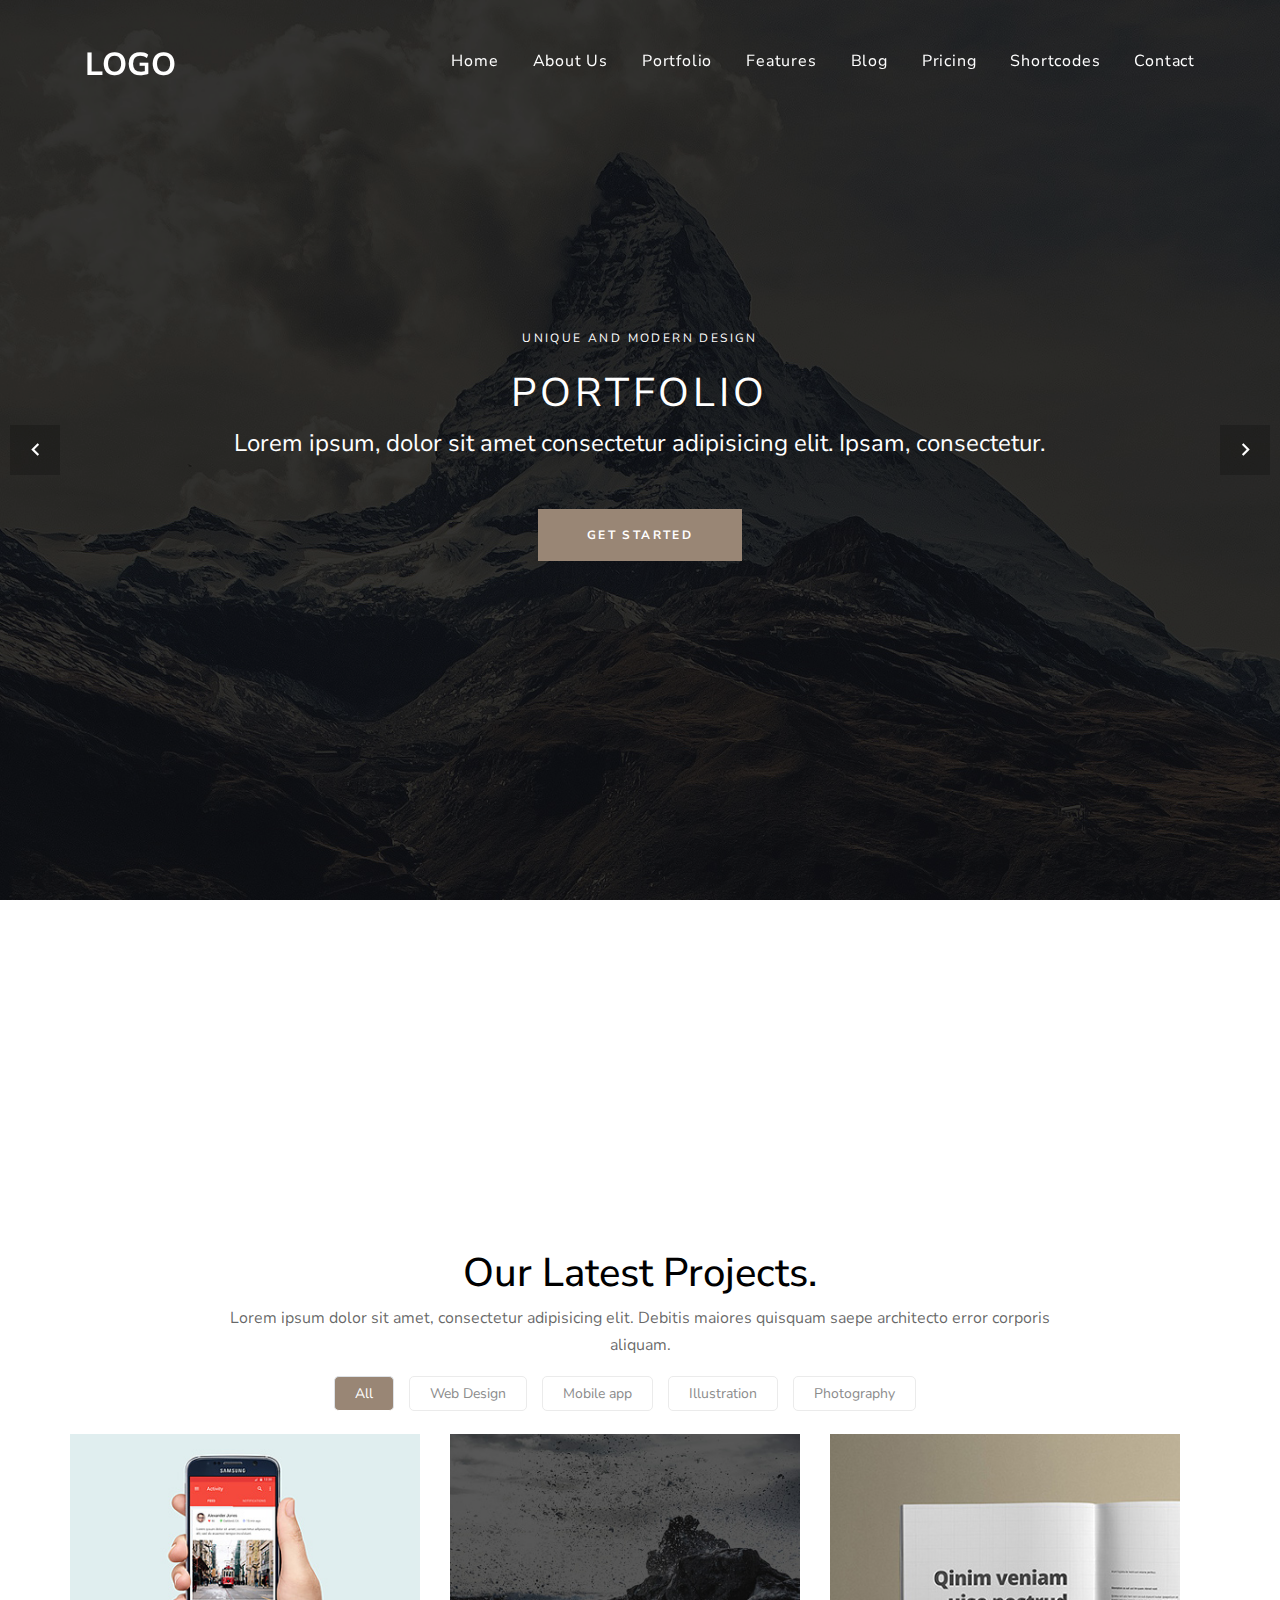
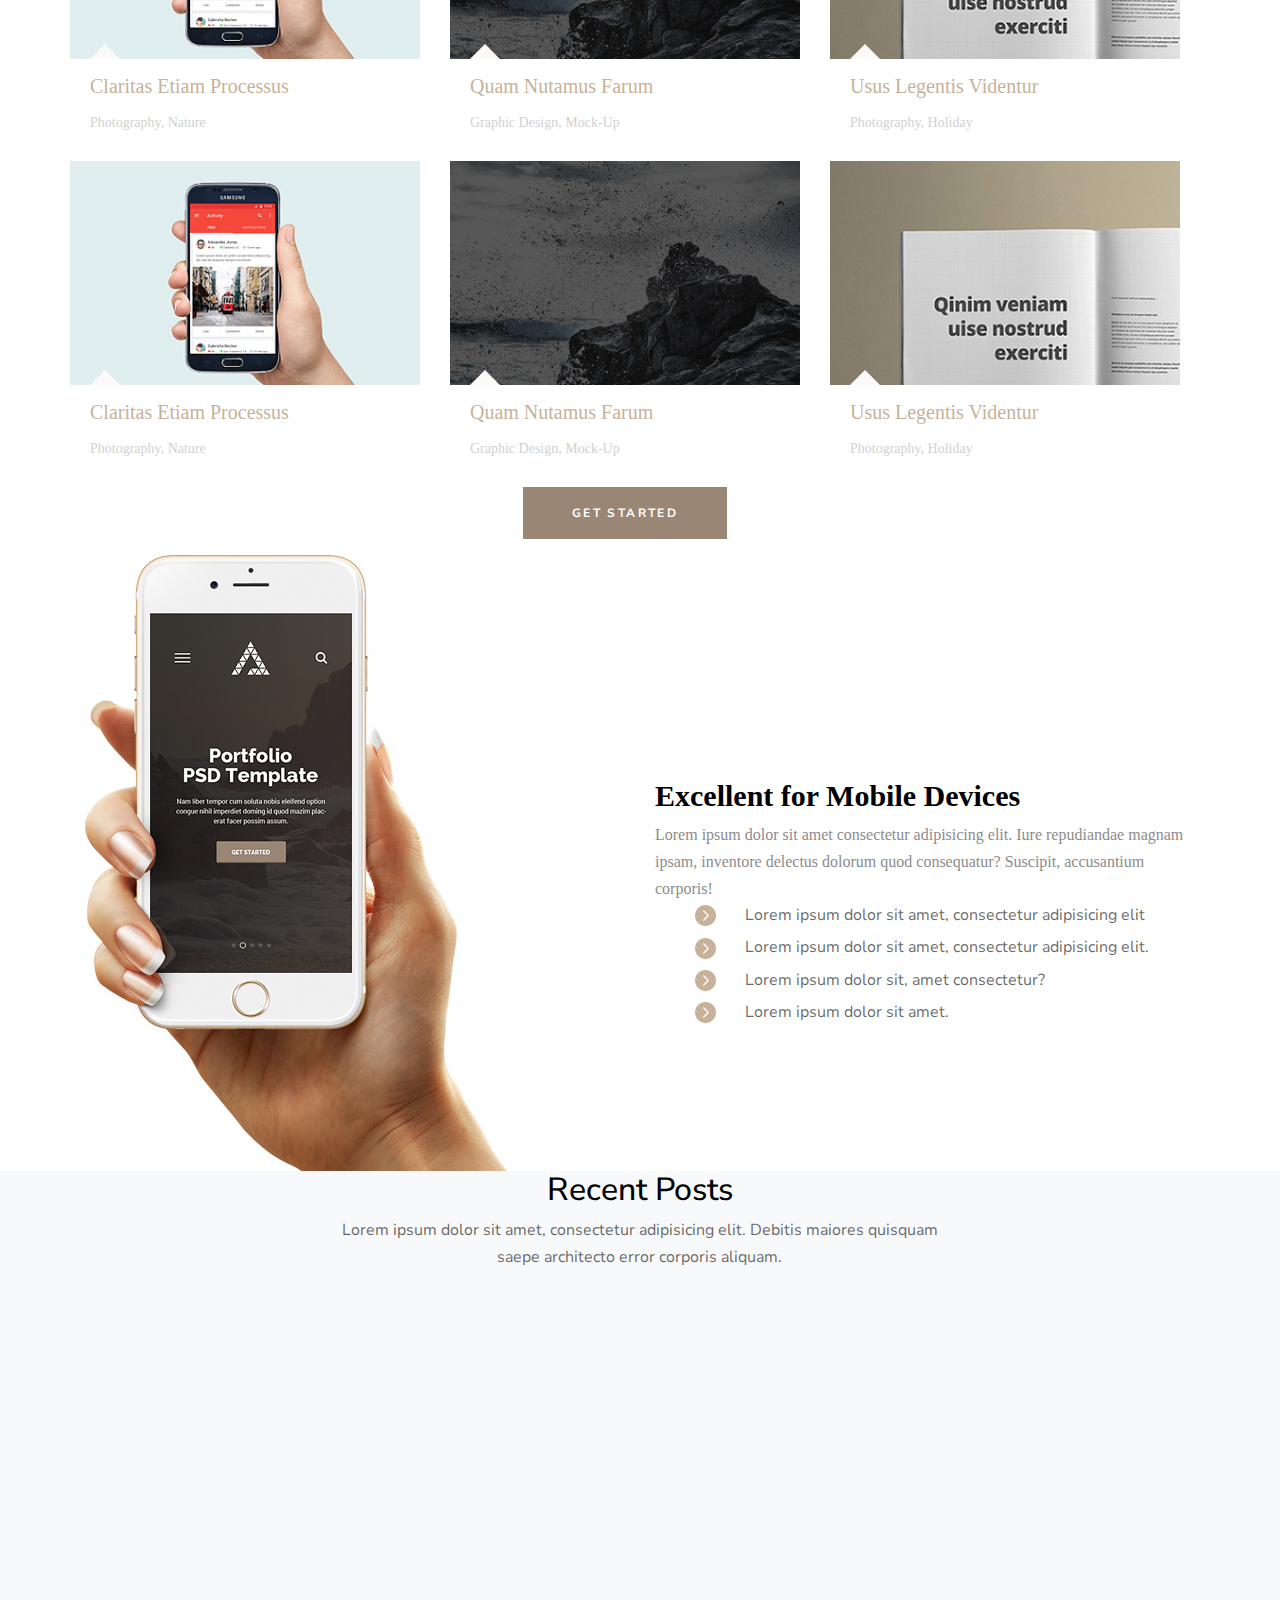
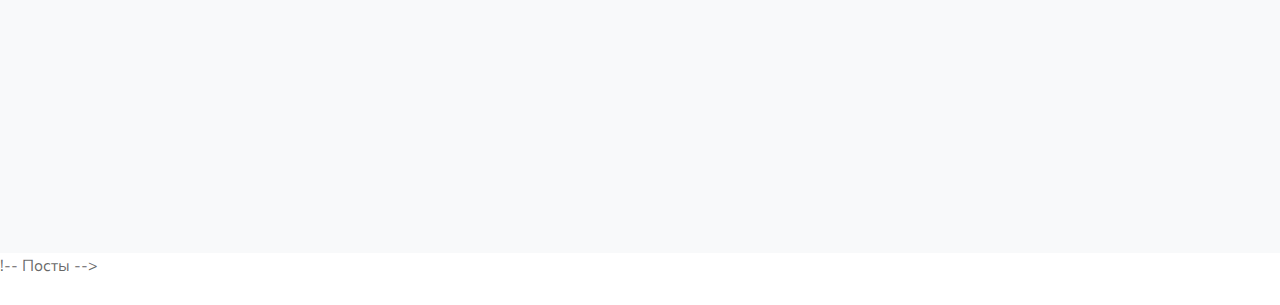
<file: index.html>
<!DOCTYPE html>
<html lang="en">
  <head>
    <title>Title</title>
    <meta charset="utf-8">
    <meta name="viewport" content="width=device-width, initial-scale=1, shrink-to-fit=no">
    <link rel="stylesheet" href="https://fonts.googleapis.com/css?family=Nunito+Sans:200,300,400,700,900|Roboto+Mono:300,400,500"> 
    <link rel="stylesheet" href="fonts/icomoon/style.css">
    <link rel="stylesheet" href="css/bootstrap.min.css">
    <link rel="stylesheet" href="css/magnific-popup.css">
    <link rel="stylesheet" href="css/jquery-ui.css">
    <link rel="stylesheet" href="css/owl.carousel.min.css">
    <link rel="stylesheet" href="css/owl.theme.default.min.css">
    <link rel="stylesheet" href="css/bootstrap-datepicker.css">
    <link rel="stylesheet" href="css/mediaelementplayer.css">
    <link rel="stylesheet" href="css/animate.css">
    <link rel="stylesheet" href="fonts/flaticon/font/flaticon.css">
    <link rel="stylesheet" href="css/fl-bigmug-line.css">
    <link rel="stylesheet" href="css/aos.css">
    <link rel="stylesheet" href="css/style.css">
  </head>
  <body>

  <div class="site-loader"></div>

   <!--MOBILE MENU-->
    <div class="site-mobile-menu">
      <div class="site-mobile-menu-header">
        <div class="site-mobile-menu-close mt-3">
          <span class="icon-close2 js-menu-toggle"></span>
        </div>
      </div>
      <div class="site-mobile-menu-body"></div>
    </div> 
  <!--MOBILE MENU-->

    <div class="site-navbar mt-4">
        <div class="container py-1">
          <div class="row align-items-center">
            <div class="col-8 col-md-8 col-lg-2">
              <h1 class="mb-0"><a href="#" class="text-white h2 mb-0"><strong>LOGO</strong></a></h1>
            </div>
            <div class="col-4 col-md-4 col-lg-10">
              <nav class="site-navigation text-right text-md-right" role="navigation">

                <div class="d-inline-block d-lg-none ml-md-0 mr-auto py-3"><a href="#" class="site-menu-toggle js-menu-toggle text-white"><span class="icon-menu h3"></span></a></div>

                <ul class="site-menu js-clone-nav d-none d-lg-block">
                  <li><a href="#">Home</a></li>
                  <li><a href="#">About Us</a></li>
                  <li><a href="#">Portfolio</a></li>
                  <li><a href="#">Features</a></li>
                  <li><a href="#">Blog</a></li>
                  <li><a href="#">Pricing</a></li>
                  <li><a href="#">Shortcodes</a></li>
                  <li><a href="#">Contact</a></li>
                </ul>
              </nav>
            </div>
          </div>
        </div>
      </div>
    </div>

    <div class="slide-one-item home-slider owl-carousel">

      <div class="site-blocks-cover overlay" style="background-image: url(images/header.jpg);" data-aos="fade" data-stellar-background-ratio="0.5">
        <div class="container">
          <div class="row align-items-center justify-content-center text-center">
            <div class="col-md-10">
              <span class="d-inline-block text-white px-3 mb-3 property-offer-type rounded">Unique and Modern Design</span>
              <h1 class="mb-2">Portfolio</h1>
              <p class="mb-5">Lorem ipsum, dolor sit amet consectetur adipisicing elit. Ipsam, consectetur.</p>
              <p><a href="#" class="btn btn-white btn-outline-white py-3 px-5 rounded-0 btn-2">GET STARTED</a></p>
            </div>
          </div>
        </div>
      </div>  

      <div class="site-blocks-cover overlay" style="background-image: url(images/header2.jpg);" data-aos="fade" data-stellar-background-ratio="0.5">
        <div class="container">
          <div class="row align-items-center justify-content-center text-center">
            <div class="col-md-10">
              <span class="d-inline-block text-white px-3 mb-3 property-offer-type rounded">Unique and Modern Design</span>
              <h1 class="mb-2">Portfolio</h1>
              <p class="mb-5">Lorem ipsum, dolor sit amet consectetur adipisicing elit. Ipsam, consectetur.</p>
              <p><a href="#" class="btn btn-white btn-outline-white py-3 px-5 rounded-0 btn-2">GET STARTED</a></p>
            </div>
          </div>
        </div>
      </div>  

      <div class="site-blocks-cover overlay" style="background-image: url(images/header3.jpg);" data-aos="fade" data-stellar-background-ratio="0.5">
        <div class="container">
          <div class="row align-items-center justify-content-center text-center">
            <div class="col-md-10">
              <span class="d-inline-block text-white px-3 mb-3 property-offer-type rounded">Unique and Modern Design</span>
              <h1 class="mb-2">Portfolio</h1>
              <p class="mb-5">Lorem ipsum, dolor sit amet consectetur adipisicing elit. Ipsam, consectetur.</p>
              <p><a href="#" class="btn btn-white btn-outline-white py-3 px-5 rounded-0 btn-2">GET STARTED</a></p>
            </div>
          </div>
        </div>
      </div>  

    </div>
 <!-- ЗАКОНЧИЛСЯ СЛАЙДЕР -->
<!-- ОПЦИИ -->
<div class="option mt-5"> 
 <div class="container">
    <div class="row">  
        <div class="col-sm-6 col-md-3 text-center" data-aos="fade-right" data-aos-anchor="#trigger-left" data-aos-anchor-placement="top-top" data-aos-duration="3000">
            <span class="icon-developer_mode"></span>
            <div class="option-title">Web & App Design</div>
            <div class="option-desc"> Lorem ipsum dolor sit amet consectetur adipisicing elit. Sit, praesentium.</div>
            <div class="bottom"></div>
        </div>
        <div class="col-sm-6 col-md-3 text-center" data-aos="fade-right" data-aos-anchor="#trigger-left" data-aos-anchor-placement="top-top" data-aos-duration="3000">
            <span class="icon-apps"></span>
            <div class="option-title">Web & App Design</div>
            <div class="option-desc"> Lorem ipsum dolor sit amet consectetur adipisicing elit. Sit, praesentium.</div>
            <div class="bottom_color"></div>
        </div>
        <div class="col-sm-6 col-md-3 text-center" data-aos="fade-right" data-aos-anchor="#trigger-left" data-aos-anchor-placement="top-top" data-aos-duration="3000">
            <span class="icon-settings"></span>
            <div class="option-title">Web & App Design</div>
            <div class="option-desc"> Lorem ipsum dolor sit amet consectetur adipisicing elit. Sit, praesentium.</div>
            <div class="bottom"></div>
        </div>
        <div class="col-sm-6 col-md-3 text-center" data-aos="fade-right" data-aos-anchor="#trigger-left" data-aos-anchor-placement="top-top" data-aos-duration="3000">
            <span class="icon-description"></span>
            <div class="option-title">Web & App Design</div>
            <div class="option-desc"> Lorem ipsum dolor sit amet consectetur adipisicing elit. Sit, praesentium.</div>
            <div class="bottom"></div>
        </div>
    </div>
 </div>
</div>

<!-- ТАБЫ -->
  <div class="container">
    <div class="row justify-content-center">
      <div class="col-md-9 text-center mt-5">
        <div class="site-section-title">
          <h1>Our Latest Projects.</h1>
        </div>
        <p>Lorem ipsum dolor sit amet, consectetur adipisicing elit. Debitis maiores quisquam saepe architecto error corporis aliquam.</p>
      </div>
    </div>
  </div>

 <ul class="nav nav-tabs row justify-content-center col-md-12 mb-4" role="tablist">
  <li class="nav-item">
    <a class="nav-link active" href="#all" role="tab" data-toggle="tab">All</a>
  </li>
  <li class="nav-item">
    <a class="nav-link" href="#Webdesign" role="tab" data-toggle="tab">Web Design</a>
  </li>
  <li class="nav-item">
    <a class="nav-link" href="#mobileapp" role="tab" data-toggle="tab">Mobile app</a>
  </li>
  <li class="nav-item">
    <a class="nav-link" href="#illustration" role="tab" data-toggle="tab">Illustration</a>
  </li>
  <li class="nav-item">
    <a class="nav-link" href="#photography" role="tab" data-toggle="tab">Photography</a>
  </li>
</ul>

<div class="tab-content row justify-content-center col-md-12">
  <div role="tabpanel" class="tab-pane fade in active show" id="all">
    <div class="container">
    <div class="row">

      <div class="col-md-4 tab-items">
        <div class="tab_item_img"><img class="img-fluid" src="images/img.jpg" alt=""></div>
        <div class="up"></div>
        <div class="tab_item_title">Claritas Etiam Processus <br><span class="tab_item_desc">Photography, Nature</span></div>
      </div>

      <div class="col-md-4 tab-items">
        <div class="tab_item_img"><img class="img-fluid" src="images/img2.jpg" alt=""></div>
        <div class="up"></div>
        <div class="tab_item_title">Quam Nutamus Farum <br><span class="tab_item_desc">Graphic Design, Mock-Up</span></div>
      </div>

      <div class="col-md-4 tab-items">
        <div class="tab_item_img"><img class="img-fluid" src="images/img3.jpg" alt=""></div>
        <div class="up"></div>
        <div class="tab_item_title">Usus Legentis Videntur <br><span class="tab_item_desc">Photography, Holiday</span></div>
      </div>

    </div>
  </div>
  <div class="container mt-4">
      <div class="row">

        <div class="col-md-4 tab-items">
          <div class="tab_item_img"><img class="img-fluid" src="images/img.jpg" alt=""></div>
          <div class="up"></div>
          <div class="tab_item_title">Claritas Etiam Processus <br><span class="tab_item_desc">Photography, Nature</span></div>
        </div>

        <div class="col-md-4 tab-items">
          <div class="tab_item_img"><img class="img-fluid" src="images/img2.jpg" alt=""></div>
          <div class="up"></div>
          <div class="tab_item_title">Quam Nutamus Farum <br><span class="tab_item_desc">Graphic Design, Mock-Up</span></div>
        </div>

        <div class="col-md-4 tab-items">
          <div class="tab_item_img"><img class="img-fluid" src="images/img3.jpg" alt=""></div>
          <div class="up"></div>
          <div class="tab_item_title">Usus Legentis Videntur <br><span class="tab_item_desc">Photography, Holiday</span></div>
        </div>

      </div>
  </div>
      <div class="col-md-12 text-center mt-4">
        <p><a href="#" class="btn btn-white btn-outline-white py-3 px-5 rounded-0 btn-2 btn-more">GET STARTED</a></p>
      </div>
  </div>
  <div role="tabpanel" class="tab-pane fade" id="Webdesign">Webdesign HERE</div>
  <div role="tabpanel" class="tab-pane fade" id="mobileapp">MOBILE HERE</div>
  <div role="tabpanel" class="tab-pane fade" id="illustration">illustration HERE</div>
  <div role="tabpanel" class="tab-pane fade" id="photography">Photography HERE</div>
</div>
<!-- ТАБЫ -->
<!-- Мобильные девайсы -->
<div class="container mob">
  <div class="row">
      <div class="col-md-6">
        <img class="img-fluid" src="images/phone.jpg" alt="Телефон">
      </div>
      <div class="col-md-6 vniz">
          <div class="mob-text">Excellent for Mobile Devices</div>
          <div class="mob-descr">Lorem ipsum dolor sit amet consectetur adipisicing elit. Iure repudiandae magnam ipsam, inventore delectus dolorum quod consequatur? Suscipit, accusantium corporis!</div>
          <ul>
            <li>
                <p class="des-icon">Lorem ipsum dolor sit amet, consectetur adipisicing elit</p>
                <p class="des-icon">Lorem ipsum dolor sit amet, consectetur adipisicing elit.</p>
                <p class="des-icon">Lorem ipsum dolor sit, amet consectetur?</p>
                <p class="des-icon">Lorem ipsum dolor sit amet.</p>
            </li>
          </ul>
        </div>
  </div>
</div>
<!-- Мобильные девайсы -->


<!-- Посты -->
<div class="site-section bg-light">
    <div class="container">
      <div class="row justify-content-center mb-5">
        <div class="col-md-7 text-center">
          <div class="site-section-title">
            <h2>Recent Posts</h2>
          </div>
          <p>Lorem ipsum dolor sit amet, consectetur adipisicing elit. Debitis maiores quisquam saepe architecto error corporis aliquam.</p>
        </div>
      </div>
      <div class="row">
        <div class="col-md-6 col-lg-4 mb-5" data-aos="fade-up" data-aos-delay="100">
          <a href="#"><img src="images/post.jpg" alt="Image" class="img-fluid"></a>
          <div class="p-4 bg-white">
            <span class="d-block text-secondary small text-uppercase">Jan 20th, 2019</span>
            <h2 class="h5 text-black mb-3"><a href="#">Lorem ipsum dolor sit amet.</a></h2>
            <p>Lorem ipsum dolor sit amet, consectetur adipisicing elit. Alias enim, ipsa exercitationem veniam quae sunt.</p>
          </div>
        </div>
        <div class="col-md-6 col-lg-4 mb-5" data-aos="fade-up" data-aos-delay="200">
          <a href="#"><img src="images/post2.jpg" alt="Image" class="img-fluid"></a>
          <div class="p-4 bg-white">
            <span class="d-block text-secondary small text-uppercase">Jan 20th, 2019</span>
            <h2 class="h5 text-black mb-3"><a href="#">Lorem ipsum dolor sit amet.</a></h2>
            <p>Lorem ipsum dolor sit amet, consectetur adipisicing elit. Alias enim, ipsa exercitationem veniam quae sunt.</p>
          </div>
        </div>
        <div class="col-md-6 col-lg-4 mb-5" data-aos="fade-up" data-aos-delay="300">
          <a href="#"><img src="images/post3.jpg" alt="Image" class="img-fluid"></a>
          <div class="p-4 bg-white">
            <span class="d-block text-secondary small text-uppercase">Jan 20th, 2019</span>
            <h2 class="h5 text-black mb-3"><a href="#">Lorem ipsum dolor sit amet.</a></h2>
            <p>Lorem ipsum dolor sit amet, consectetur adipisicing elit. Alias enim, ipsa exercitationem veniam quae sunt.</p>
            <p><a href="#" class="btn">Read more 	&gt;</a></p>
          </div>
        </div>

      </div>

    </div>
  </div>

  !-- Посты -->

<!-- Футер-->
<footer>
    <div class="stickyfooter">
        <div class="container-fluid h-100">
          <div class="row h-100">
            <div class="col d-flex align-items-center justify-content-center">
                © Copyright 2018. All Rights Reserved.
            </div>
          </div>
        </div>
      </div>
</footer>
<!-- Футер-->



  </div>
  <script src="js/jquery-3.3.1.min.js"></script>
  <script src="js/jquery-migrate-3.0.1.min.js"></script>
  <script src="js/jquery-ui.js"></script>
  <script src="js/popper.min.js"></script>
  <script src="js/bootstrap.min.js"></script>
  <script src="js/owl.carousel.min.js"></script>
  <script src="js/mediaelement-and-player.min.js"></script>
  <script src="js/jquery.stellar.min.js"></script>
  <script src="js/jquery.countdown.min.js"></script>
  <script src="js/jquery.magnific-popup.min.js"></script>
  <script src="js/bootstrap-datepicker.min.js"></script>
  <script src="js/aos.js"></script>

  <script src="js/main.js"></script>

  </body>
</html>
</file>
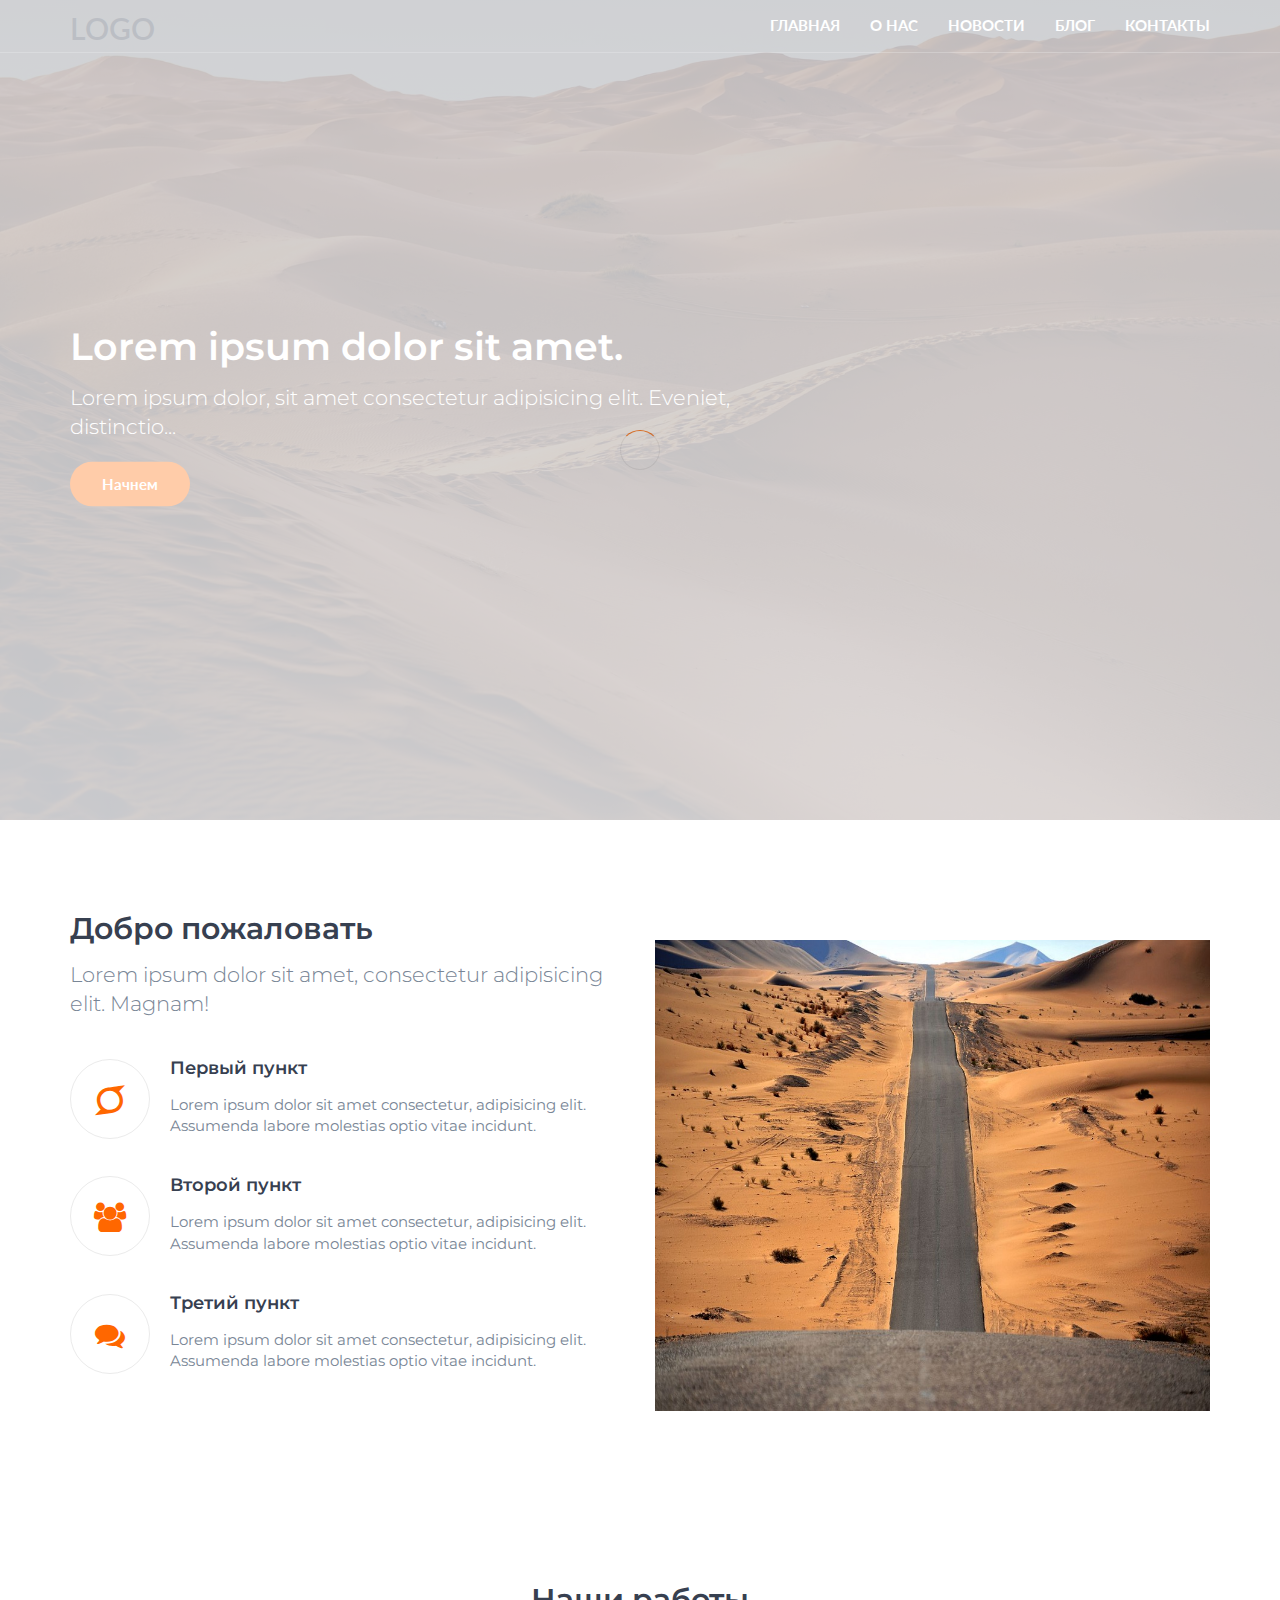
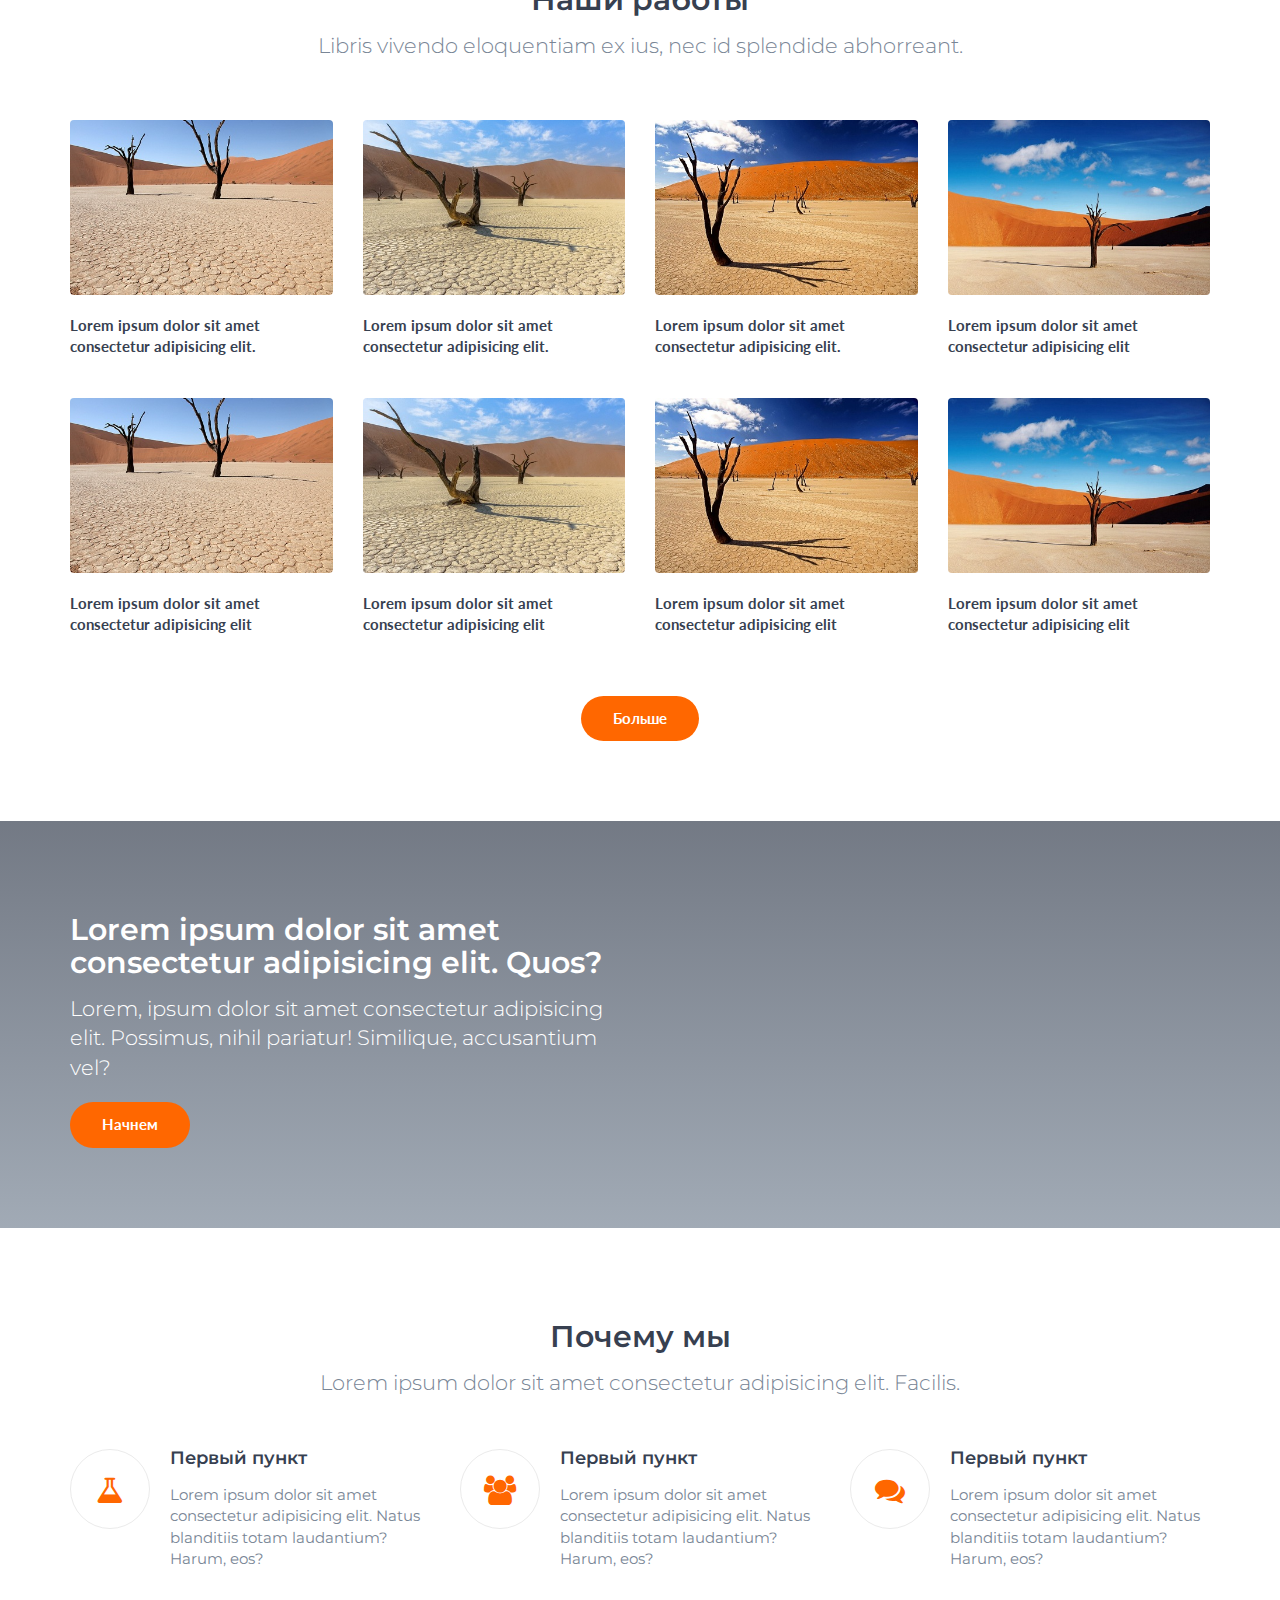
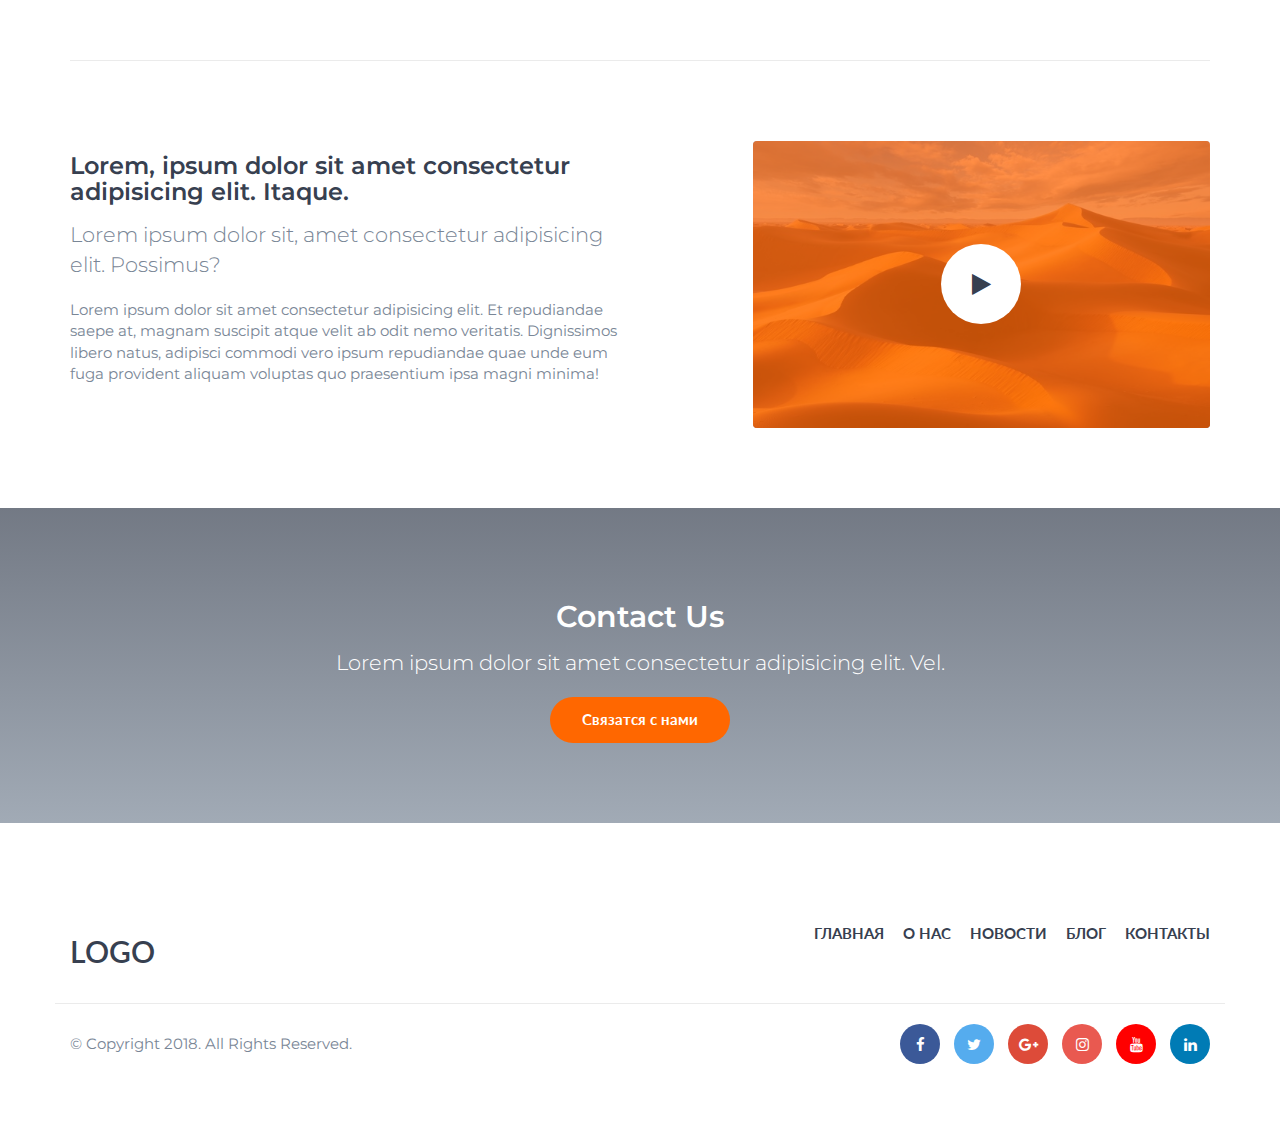
<file: Bootstrap3 Landing/index.html>
<!DOCTYPE html>
<html>
	<head>
		<meta charset="utf-8">
		<meta name="viewport" content="width=device-width, initial-scale=1">
		<title>Title</title>
		<link href="https://fonts.googleapis.com/css?family=Lato:700%7CMontserrat:400,600" rel="stylesheet">
		<link type="text/css" rel="stylesheet" href="css/bootstrap.min.css"/>
		<link rel="stylesheet" href="css/font-awesome.min.css">
		<link type="text/css" rel="stylesheet" href="css/style.css"/>
    </head>
	<body>

		<!-- Header -->
		<header id="header" class="transparent-nav">
			<div class="container">
				<div class="navbar-header">
					<div class="navbar-brand">
						<a class="logo" href="#">
							<h2>LOGO</h2>
						</a>
					</div>
					<button class="navbar-toggle">
						<span></span>
					</button>
				</div>
				<nav id="nav">
					<ul class="main-menu nav navbar-nav navbar-right">
						<li><a href="#">Главная</a></li>
						<li><a href="#">О нас</a></li>
						<li><a href="#">Новости</a></li>
						<li><a href="#">Блог</a></li>
						<li><a href="#">Контакты</a></li>
					</ul>
				</nav>
			</div>
		</header>

		<!-- Home -->
		<div id="home" class="hero-area">			
			<div class="bg-image bg-parallax overlay" style="background-image:url(./img/desert.jpg)"></div>
		
			<div class="home-wrapper">
				<div class="container">
					<div class="row">
						<div class="col-md-8">
							<h1 class="white-text">Lorem ipsum dolor sit amet.</h1>
							<p class="lead white-text">Lorem ipsum dolor, sit amet consectetur adipisicing elit. Eveniet, distinctio...</p>
							<a class="main-button icon-button" href="#">Начнем</a>
						</div>
					</div>
				</div>
			</div>
		</div>

		<!-- About -->
		<div id="about" class="section">
			<div class="container">
				<div class="row">
					<div class="col-md-6">
						<div class="section-header">
							<h2>Добро пожаловать</h2>
							<p class="lead">Lorem ipsum dolor sit amet, consectetur adipisicing elit. Magnam!</p>
						</div>
						<div class="feature">
							<i class="feature-icon fa fa-superpowers"></i>
							<div class="feature-content">
								<h4>Первый пункт</h4>
								<p>Lorem ipsum dolor sit amet consectetur, adipisicing elit. Assumenda labore molestias optio vitae incidunt.</p>
							</div>
						</div>
						<div class="feature">
							<i class="feature-icon fa fa-users"></i>
							<div class="feature-content">
								<h4>Второй пункт</h4>
								<p>Lorem ipsum dolor sit amet consectetur, adipisicing elit. Assumenda labore molestias optio vitae incidunt.</p>
							</div>
						</div>
						<div class="feature">
							<i class="feature-icon fa fa-comments"></i>
							<div class="feature-content">
								<h4>Третий пункт</h4>
								<p>Lorem ipsum dolor sit amet consectetur, adipisicing elit. Assumenda labore molestias optio vitae incidunt.</p>
							</div>
						</div>
					</div>
					<div class="col-md-6">
						<div class="about-img">
							<img src="./img/desert_road.jpg" alt="">
						</div>
					</div>
				</div>
			</div>
		</div>

		<!-- Works -->
		<div id="works" class="section">
			<div class="container">
				<div class="row">
					<div class="section-header text-center">
						<h2>Наши работы</h2>
						<p class="lead">Libris vivendo eloquentiam ex ius, nec id splendide abhorreant.</p>
					</div>
				</div>
				<div id="works-wrapper">
					<div class="row">
						<div class="col-md-3 col-sm-6 col-xs-6">
							<div class="work">
								<a href="#" class="work-img">
									<img src="./img/work1.jpg" alt="">
									<i class="work-link-icon fa fa-link"></i>
								</a>
								<a class="work-title" href="#">Lorem ipsum dolor sit amet consectetur adipisicing elit.</a>
							</div>
						</div>
						<div class="col-md-3 col-sm-6 col-xs-6">
							<div class="work">
								<a href="#" class="work-img">
									<img src="./img/work2.jpg" alt="">
									<i class="work-link-icon fa fa-link"></i>
								</a>
								<a class="work-title" href="#">Lorem ipsum dolor sit amet consectetur adipisicing elit.</a>
							</div>
						</div>
						<div class="col-md-3 col-sm-6 col-xs-6">
							<div class="work">
								<a href="#" class="work-img">
									<img src="./img/work3.jpg" alt="">
									<i class="work-link-icon fa fa-link"></i>
								</a>
								<a class="work-title" href="#">Lorem ipsum dolor sit amet consectetur adipisicing elit.</a>
							</div>
						</div>
						<div class="col-md-3 col-sm-6 col-xs-6">
							<div class="work">
								<a href="#" class="work-img">
									<img src="./img/work4.jpg" alt="">
									<i class="work-link-icon fa fa-link"></i>
								</a>
								<a class="work-title" href="#">Lorem ipsum dolor sit amet consectetur adipisicing elit</a>
							</div>
						</div>
					</div>
					<div class="row">
						<div class="col-md-3 col-sm-6 col-xs-6">
							<div class="work">
								<a href="#" class="work-img">
									<img src="./img/work1.jpg" alt="">
									<i class="work-link-icon fa fa-link"></i>
								</a>
								<a class="work-title" href="#">Lorem ipsum dolor sit amet consectetur adipisicing elit</a>
							</div>
						</div>
						<div class="col-md-3 col-sm-6 col-xs-6">
							<div class="work">
								<a href="#" class="work-img">
									<img src="./img/work2.jpg" alt="">
									<i class="work-link-icon fa fa-link"></i>
								</a>
								<a class="work-title" href="#">Lorem ipsum dolor sit amet consectetur adipisicing elit</a>
							</div>
						</div>
						<div class="col-md-3 col-sm-6 col-xs-6">
							<div class="work">
								<a href="#" class="work-img">
									<img src="./img/work3.jpg" alt="">
									<i class="work-link-icon fa fa-link"></i>
								</a>
								<a class="work-title" href="#">Lorem ipsum dolor sit amet consectetur adipisicing elit</a>
							</div>
						</div>
						<div class="col-md-3 col-sm-6 col-xs-6">
							<div class="work">
								<a href="#" class="work-img">
									<img src="./img/work4.jpg" alt="">
									<i class="work-link-icon fa fa-link"></i>
								</a>
								<a class="work-title" href="#">Lorem ipsum dolor sit amet consectetur adipisicing elit</a>
							</div>
						</div>
					</div>
				</div>
						<div class="row">
					<div class="center-btn">
						<a class="main-button icon-button" href="#">Больше</a>
					</div>
				</div>
			</div>
		</div>

		<!-- Call To Action -->
		<div id="cta" class="section">
			<div class="bg-image bg-parallax overlay" style="background-image:url(./img/desert2.jpg)"></div>
			<div class="container">
				<div class="row">
					<div class="col-md-6">
						<h2 class="white-text">Lorem ipsum dolor sit amet consectetur adipisicing elit. Quos?</h2>
						<p class="lead white-text">Lorem, ipsum dolor sit amet consectetur adipisicing elit. Possimus, nihil pariatur! Similique, accusantium vel?</p>
						<a class="main-button icon-button" href="#">Начнем</a>
					</div>
				</div>
			</div>
		</div>

		<!-- Why us -->
		<div id="why-us" class="section">
				<div class="container">
				<div class="row">
					<div class="section-header text-center">
						<h2>Почему мы</h2>
						<p class="lead">Lorem ipsum dolor sit amet consectetur adipisicing elit. Facilis.</p>
					</div>
					<div class="col-md-4">
						<div class="feature">
							<i class="feature-icon fa fa-flask"></i>
							<div class="feature-content">
								<h4>Первый пункт</h4>
								<p>Lorem ipsum dolor sit amet consectetur adipisicing elit. Natus blanditiis totam laudantium? Harum, eos?</p>
							</div>
						</div>
					</div>
					<div class="col-md-4">
						<div class="feature">
							<i class="feature-icon fa fa-users"></i>
							<div class="feature-content">
								<h4>Первый пункт</h4>
								<p>Lorem ipsum dolor sit amet consectetur adipisicing elit. Natus blanditiis totam laudantium? Harum, eos?</p>
							</div>
						</div>
					</div>
					<div class="col-md-4">
						<div class="feature">
							<i class="feature-icon fa fa-comments"></i>
							<div class="feature-content">
								<h4>Первый пункт</h4>
								<p>Lorem ipsum dolor sit amet consectetur adipisicing elit. Natus blanditiis totam laudantium? Harum, eos?</p>
							</div>
						</div>
					</div>
				</div>
				<hr class="section-hr">
				<div class="row">
					<div class="col-md-6">
						<h3>Lorem, ipsum dolor sit amet consectetur adipisicing elit. Itaque.</h3>
						<p class="lead">Lorem ipsum dolor sit, amet consectetur adipisicing elit. Possimus?</p>
						<p>Lorem ipsum dolor sit amet consectetur adipisicing elit. Et repudiandae saepe at, magnam suscipit atque velit ab odit nemo veritatis. Dignissimos libero natus, adipisci commodi vero ipsum repudiandae quae unde eum fuga provident aliquam voluptas quo praesentium ipsa magni minima!</p>
					</div>

					<div class="col-md-5 col-md-offset-1">
						<a class="about-video" href="#">
							<img src="./img/desert3.jpg" alt="">
							<i class="play-icon fa fa-play"></i>
						</a>
					</div>
				</div>
			</div>
		</div>

		<!-- Contact -->
		<div id="contact-cta" class="section">
			<div class="bg-image bg-parallax overlay" style="background-image:url(./img/desert4.jpg)"></div>
				<div class="container">
				<div class="row">
					<div class="col-md-8 col-md-offset-2 text-center">
						<h2 class="white-text">Contact Us</h2>
						<p class="lead white-text">Lorem ipsum dolor sit amet consectetur adipisicing elit. Vel.</p>
						<a class="main-button icon-button" href="#">Связатся с нами</a>
					</div>
				</div>
			</div>
		</div>

		<!-- Footer -->
		<footer id="footer" class="section">
				<div class="container">
				<div class="row">
					<div class="col-md-6">
						<div class="footer-logo">
							<a class="logo" href="index.html">
								<h2>LOGO</h2>
							</a>
						</div>
					</div>
					<div class="col-md-6">
						<ul class="footer-nav">
								<li><a href="#">Главная</a></li>
								<li><a href="#">О нас</a></li>
								<li><a href="#">Новости</a></li>
								<li><a href="#">Блог</a></li>
								<li><a href="#">Контакты</a></li>
						</ul>
					</div>
				</div>
				<div id="bottom-footer" class="row">
					<div class="col-md-4 col-md-push-8">
						<ul class="footer-social">
							<li><a href="#" class="facebook"><i class="fa fa-facebook"></i></a></li>
							<li><a href="#" class="twitter"><i class="fa fa-twitter"></i></a></li>
							<li><a href="#" class="google-plus"><i class="fa fa-google-plus"></i></a></li>
							<li><a href="#" class="instagram"><i class="fa fa-instagram"></i></a></li>
							<li><a href="#" class="youtube"><i class="fa fa-youtube"></i></a></li>
							<li><a href="#" class="linkedin"><i class="fa fa-linkedin"></i></a></li>
						</ul>
					</div>
					<div class="col-md-8 col-md-pull-4">
						<div class="footer-copyright">
							<span>&copy; Copyright 2018. All Rights Reserved.</span>
						</div>
					</div>
				</div>
			</div>
		</footer>

		<div id='preloader'><div class='preloader'></div></div>
				
		<script type="text/javascript" src="js/jquery.min.js"></script>
		<script type="text/javascript" src="js/bootstrap.min.js"></script>
		<script type="text/javascript" src="js/main.js"></script>
	</body>
</html>
</file>
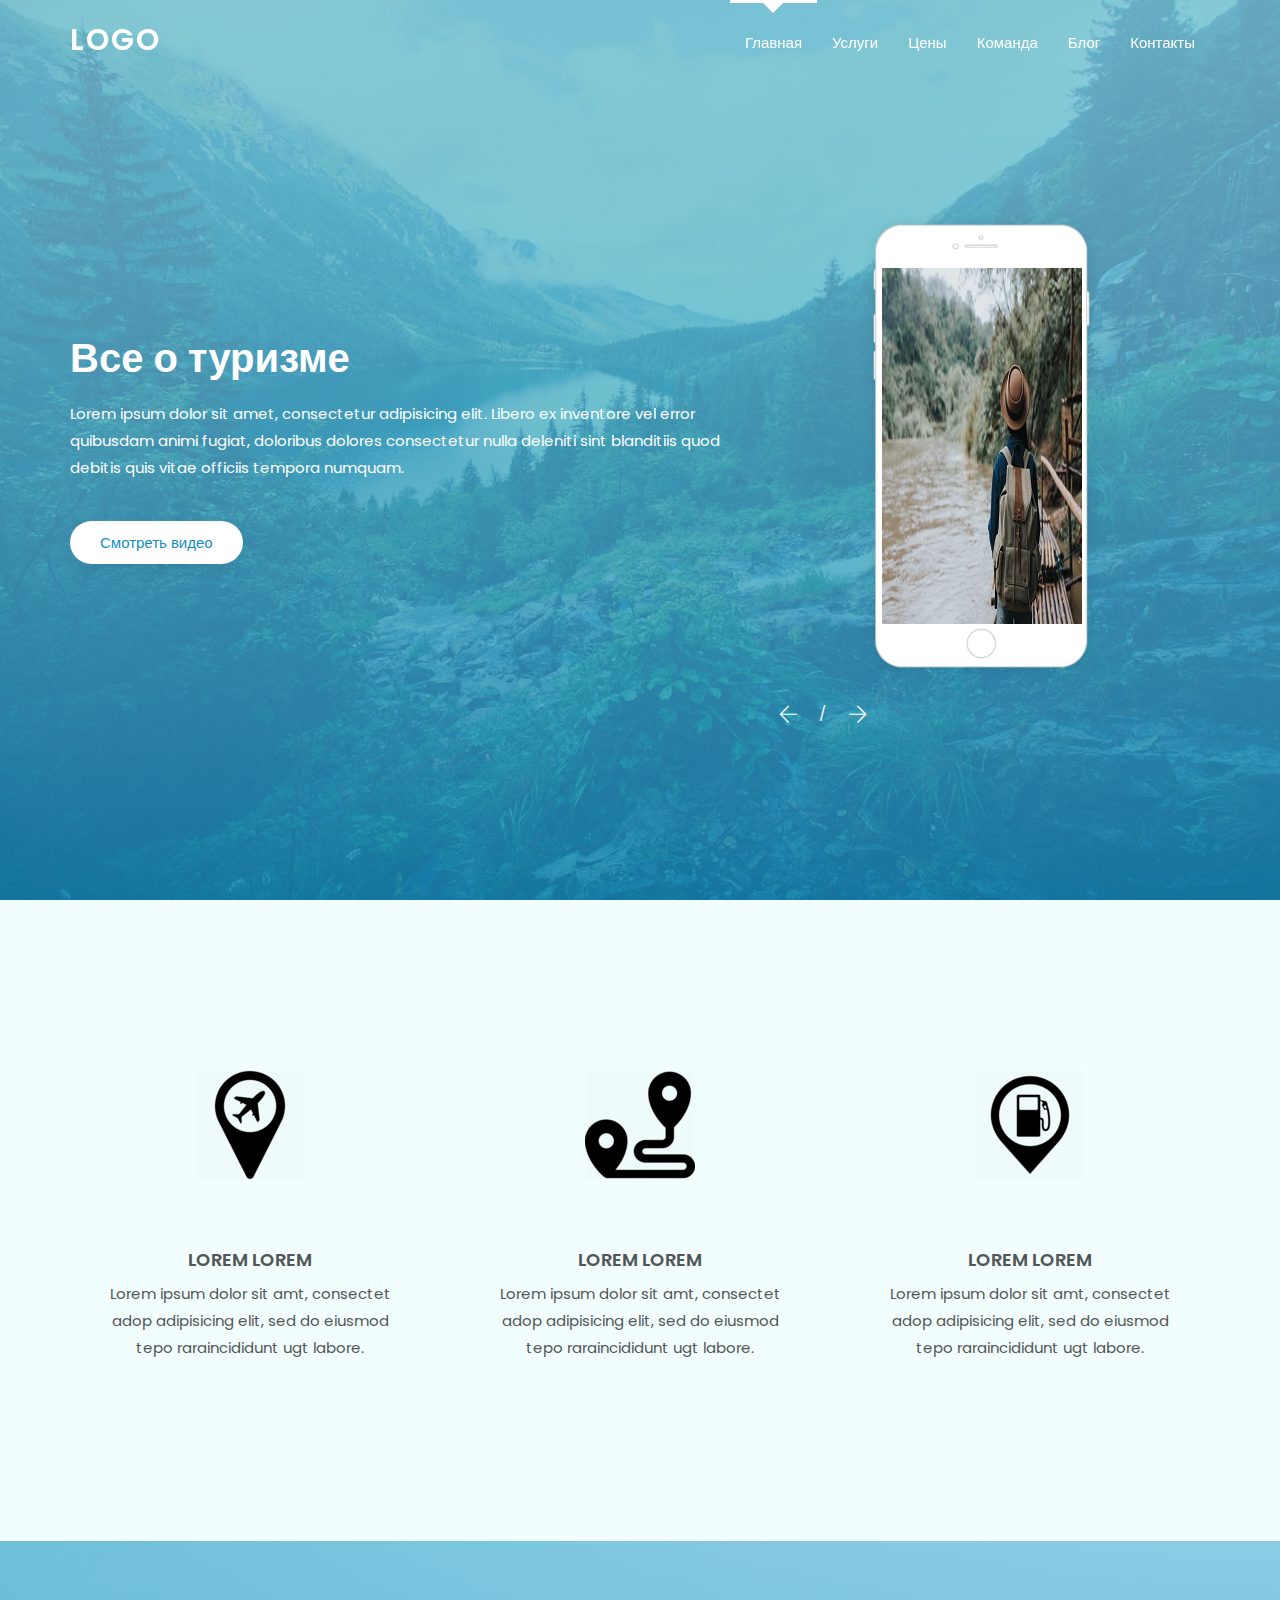
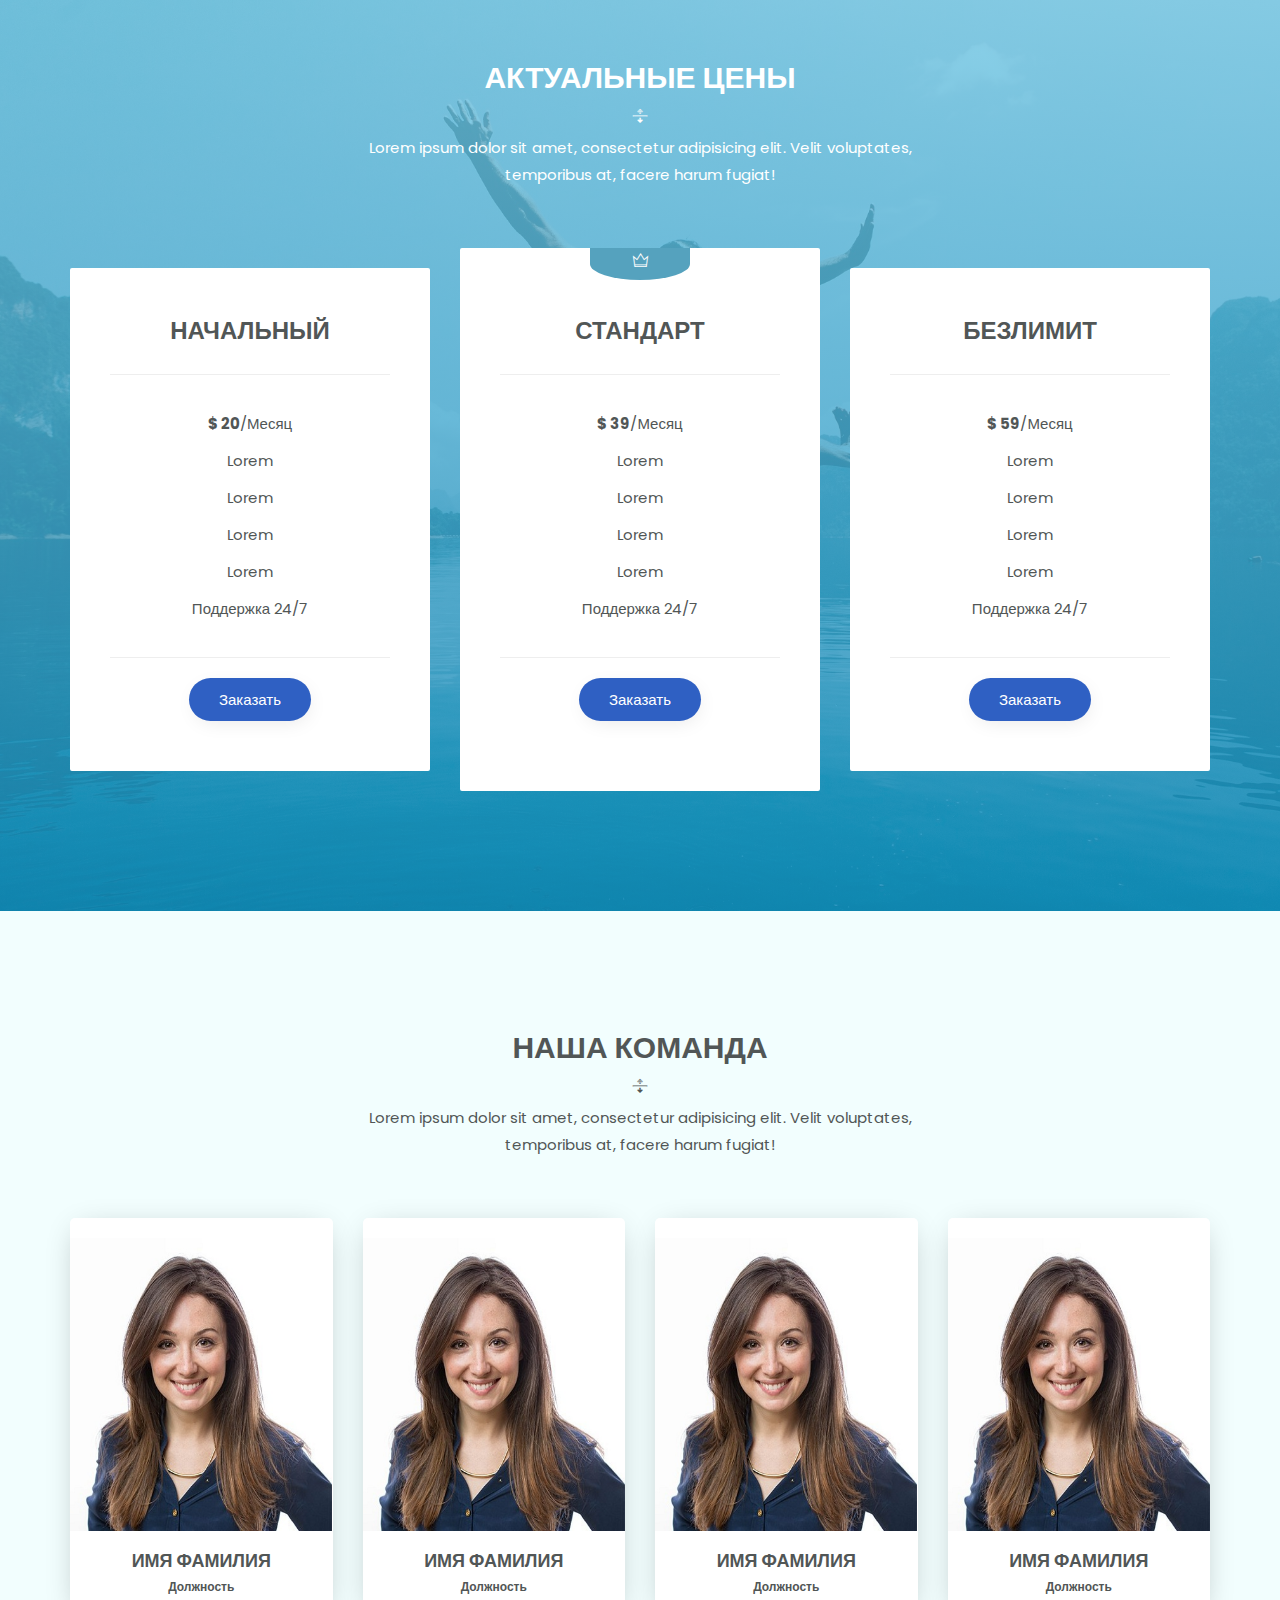
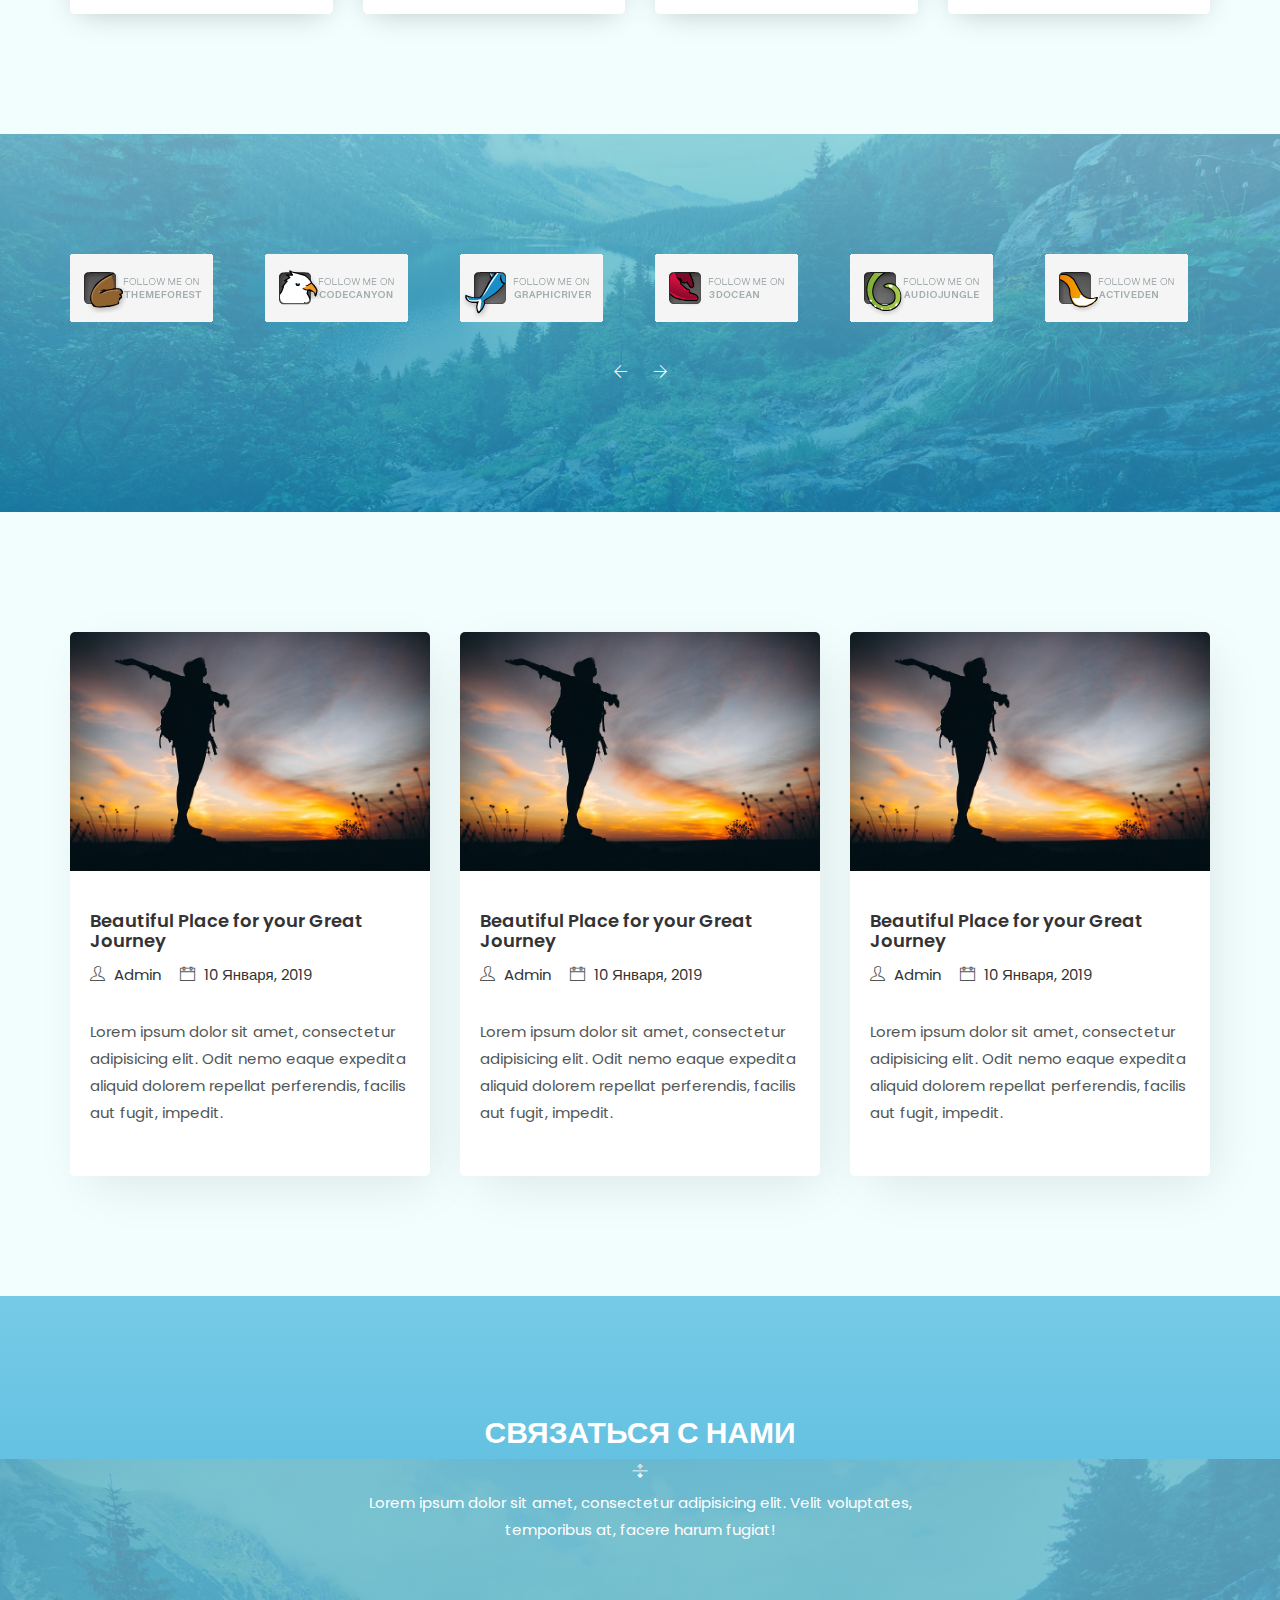
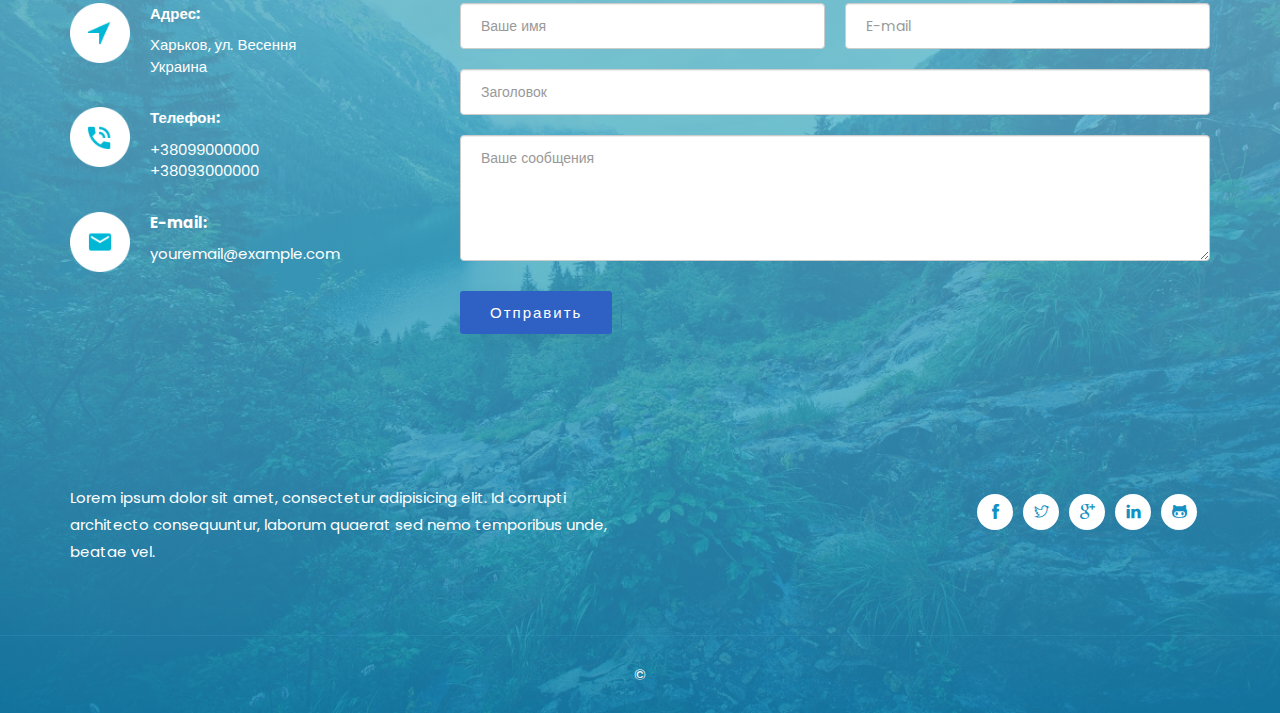
<file: Landing2/index.html>
<!doctype html>
<html class="no-js">

<head>
    <meta charset="utf-8">
    <meta name="author" content="John Doe">
    <meta name="description" content="">
    <meta name="keywords" content="HTML,CSS,XML,JavaScript">
    <meta http-equiv="x-ua-compatible" content="ie=edge">
    <meta name="viewport" content="width=device-width, initial-scale=1.0">
    <title>Заголовок</title>
    <link rel="apple-touch-icon" href="images/apple-touch-icon.png">
    <link rel="shortcut icon" type="image/ico" href="images/favicon.ico" />
    <link rel="stylesheet" href="css/bootstrap.min.css">
    <link rel="stylesheet" href="css/owl.carousel.min.css">
    <link rel="stylesheet" href="css/themify-icons.css">
    <link rel="stylesheet" href="css/magnific-popup.css">
    <link rel="stylesheet" href="css/animate.css">
    <link rel="stylesheet" href="css/normalize.css">
    <link rel="stylesheet" href="style.css">
    <link rel="stylesheet" href="css/responsive.css">
    <script src="js/vendor/modernizr-2.8.3.min.js"></script>
</head>

<body data-spy="scroll" data-target="#primary-menu">

    <div class="preloader">
        <div class="sk-folding-cube">
            <div class="sk-cube1 sk-cube"></div>
            <div class="sk-cube2 sk-cube"></div>
            <div class="sk-cube4 sk-cube"></div>
            <div class="sk-cube3 sk-cube"></div>
        </div>
    </div>

    <!--Хедер-->
    <div class="mainmenu-area" data-spy="affix" data-offset-top="100">
        <div class="container">
            <div class="navbar-header">
                <button type="button" class="navbar-toggle" data-toggle="collapse" data-target="#primary-menu">
                    <span class="icon-bar"></span>
                    <span class="icon-bar"></span>
                    <span class="icon-bar"></span>
                </button>
                <a href="#" class="navbar-brand logo">
                    <h2>Logo</h2>
                </a>
            </div>
            <nav class="collapse navbar-collapse" id="primary-menu">
                <ul class="nav navbar-nav navbar-right">
                    <li class="active"><a href="#home-page">Главная</a></li>
                    <li><a href="#service-page">Услуги</a></li>
                    <li><a href="#price-page">Цены</a></li>
                    <li><a href="#team-page">Команда</a></li>
                    <li><a href="#blog-page">Блог</a></li>
                    <li><a href="#contact-page">Контакты</a></li>
                </ul>
            </nav>
        </div>
    </div>

    <header class="header-area overlay full-height relative v-center" id="home-page">
        <div class="absolute"></div>
        <div class="container">
            <div class="row v-center">
                <div class="col-xs-12 col-md-7 header-text">
                    <h2>Все о туризме</h2>
                    <p>Lorem ipsum dolor sit amet, consectetur adipisicing elit. Libero ex inventore vel error quibusdam animi fugiat, doloribus dolores consectetur nulla deleniti sint blanditiis quod debitis quis vitae officiis tempora numquam.</p>
                    <a href="#" class="button white">Смотреть видео</a>
                </div>
                <div class="hidden-xs hidden-sm col-md-5 text-right">
                    <div class="screen-box screen-slider">
                        <div class="item">
                            <img src="images/5737.jpg" alt="">
                        </div>
                        <div class="item">
                            <img src="images/508.jpg" alt="">
                        </div>
                        <div class="item">
                            <img src="images/433.jpg" alt="">
                        </div>
                    </div>
                </div>
            </div>
        </div>
    </header>
     <!--Хедер-->

    <!--Услуги-->
    <section class="gray-bg section-padding" id="service-page">
        <div class="container">
            <div class="row">
                <div class="col-xs-12 col-sm-4">
                    <div class="box">
                        <div class="box-icon">
                            <img src="images/imgonline-com-ua-Resize-Doa7pn5Hyy0Uci6.png" alt="">
                        </div>
                        <h4>Lorem lorem</h4>
                        <p>Lorem ipsum dolor sit amt, consectet adop adipisicing elit, sed do eiusmod tepo raraincididunt ugt labore.</p>
                    </div>
                </div>
                <div class="col-xs-12 col-sm-4">
                    <div class="box">
                        <div class="box-icon">
                            <img src="images/imgonline-com-ua-Resize-akATQ8kpA6Jfb.png" alt="">
                        </div>
                        <h4>Lorem lorem</h4>
                        <p>Lorem ipsum dolor sit amt, consectet adop adipisicing elit, sed do eiusmod tepo raraincididunt ugt labore.</p>
                    </div>
                </div>
                <div class="col-xs-12 col-sm-4">
                    <div class="box">
                        <div class="box-icon">
                            <img src="images/imgonline-com-ua-Resize-dNVe6uUTJ7.png" alt="">
                        </div>
                        <h4>Lorem lorem</h4>
                        <p>Lorem ipsum dolor sit amt, consectet adop adipisicing elit, sed do eiusmod tepo raraincididunt ugt labore.</p>
                    </div>
                </div>
            </div>
        </div>
    </section>
    <!--Услуги-->

    <!--Цены-->
    <section class="price-area overlay section-padding" id="price-page">
        <div class="container">
            <div class="row">
                <div class="col-xs-12 col-sm-6 col-sm-offset-3 text-center">
                    <div class="page-title">
                        <h2>Актуальные цены</h2>
                        <p>Lorem ipsum dolor sit amet, consectetur adipisicing elit. Velit voluptates, temporibus at, facere harum fugiat!</p>
                    </div>
                </div>
            </div>
            <div class="row">
                <div class="col-xs-12 col-sm-4">
                    <div class="price-table">
                        <h3 class="text-uppercase price-title">Начальный</h3>
                        <hr>
                        <ul class="list-unstyled">
                            <li><strong class="amount">$ <span class="big">20</span></strong>/Месяц</li>
                            <li>Lorem</li>
                            <li>Lorem</li>
                            <li>Lorem</li>
                            <li>Lorem</li>
                            <li>Поддержка 24/7</li>
                        </ul>
                        <hr>
                        <a href="#" class="button">Заказать</a>
                    </div>
                </div>
                <div class="col-xs-12 col-sm-4">
                    <div class="price-table active">
                        <span class="price-info"><span class="ti-crown"></span></span>
                        <h3 class="text-uppercase price-title">Стандарт</h3>
                        <hr>
                        <ul class="list-unstyled">
                            <li><strong class="amount">$ <span class="big">39</span></strong>/Месяц</li>
                            <li>Lorem</li>
                            <li>Lorem</li>
                            <li>Lorem</li>
                            <li>Lorem</li>
                            <li>Поддержка 24/7</li>
                        </ul>
                        <hr>
                        <a href="#" class="button">Заказать</a>
                    </div>
                </div>
                <div class="col-xs-12 col-sm-4">
                    <div class="price-table">
                        <h3 class="text-uppercase price-title">Безлимит</h3>
                        <hr>
                        <ul class="list-unstyled">
                            <li><strong class="amount">$ <span class="big">59</span></strong>/Месяц</li>
                            <li>Lorem</li>
                            <li>Lorem</li>
                            <li>Lorem</li>
                            <li>Lorem</li>
                            <li>Поддержка 24/7</li>
                        </ul>
                        <hr>
                        <a href="#" class="button">Заказать</a>
                    </div>
                </div>
            </div>
        </div>
    </section>
    <!--Цены-->

    <!--Команда-->
    <section class="section-padding gray-bg" id="team-page">
        <div class="container">
            <div class="row">
                <div class="col-xs-12 col-sm-6 col-sm-offset-3 text-center">
                    <div class="page-title">
                        <h2>Наша команда</h2>
                        <p>Lorem ipsum dolor sit amet, consectetur adipisicing elit. Velit voluptates, temporibus at, facere harum fugiat!</p>
                    </div>
                </div>
            </div>
            <div class="row">
                <div class="col-xs-12 col-sm-6 col-md-3">
                    <div class="single-team">
                        <div class="team-photo">
                            <img src="images/Meredith_Serious.jpg" alt="">
                        </div>
                        <h4>Имя Фамилия</h4>
                        <h6>Должность</h6>
                        <ul class="social-menu">
                            <li><a href="#"><i class="ti-facebook"></i></a></li>
                            <li><a href="#"><i class="ti-twitter"></i></a></li>
                            <li><a href="#"><i class="ti-linkedin"></i></a></li>
                            <li><a href="#"><i class="ti-pinterest"></i></a></li>
                        </ul>
                    </div>
                </div>
                <div class="col-xs-12 col-sm-6 col-md-3">
                    <div class="single-team">
                        <div class="team-photo">
                            <img src="images/Meredith_Serious.jpg" alt="">
                        </div>
                        <h4>Имя Фамилия</h4>
                        <h6>Должность</h6>
                        <ul class="social-menu">
                            <li><a href="#"><i class="ti-facebook"></i></a></li>
                            <li><a href="#"><i class="ti-twitter"></i></a></li>
                            <li><a href="#"><i class="ti-linkedin"></i></a></li>
                            <li><a href="#"><i class="ti-pinterest"></i></a></li>
                        </ul>
                    </div>
                </div>
                <div class="col-xs-12 col-sm-6 col-md-3">
                    <div class="single-team">
                        <div class="team-photo">
                            <img src="images/Meredith_Serious.jpg" alt="">
                        </div>
                        <h4>Имя Фамилия</h4>
                        <h6>Должность</h6>
                        <ul class="social-menu">
                            <li><a href="#"><i class="ti-facebook"></i></a></li>
                            <li><a href="#"><i class="ti-twitter"></i></a></li>
                            <li><a href="#"><i class="ti-linkedin"></i></a></li>
                            <li><a href="#"><i class="ti-pinterest"></i></a></li>
                        </ul>
                    </div>
                </div>
                <div class="col-xs-12 col-sm-6 col-md-3">
                    <div class="single-team">
                        <div class="team-photo">
                            <img src="images/Meredith_Serious.jpg" alt="">
                        </div>
                        <h4>Имя Фамилия</h4>
                        <h6>Должность</h6>
                        <ul class="social-menu">
                            <li><a href="#"><i class="ti-facebook"></i></a></li>
                            <li><a href="#"><i class="ti-twitter"></i></a></li>
                            <li><a href="#"><i class="ti-linkedin"></i></a></li>
                            <li><a href="#"><i class="ti-pinterest"></i></a></li>
                        </ul>
                    </div>
                </div>
            </div>
        </div>
    </section>
    <!--Команда-->

    <!--Минислайдер-->
    <section class="section-padding overlay client-area overlay" id="client-page">
        <div class="container">
            <div class="row text-center">
                <div class="col-xs-12">
                    <div class="clients">
                        <div class="item">
                            <img src="images/themeforest.gif" alt="">
                        </div>
                        <div class="item">
                            <img src="images/coadcanyon.gif" alt="">
                        </div>
                        <div class="item">
                            <img src="images/graphicriver.gif" alt="">
                        </div>
                        <div class="item">
                            <img src="images/docean.gif" alt="">
                        </div>
                        <div class="item">
                            <img src="images/audiojungle.gif" alt="">
                        </div>
                        <div class="item">
                            <img src="images/actividen.gif" alt="">
                        </div>
                        <div class="item">
                            <img src="images/photodone.gif" alt="">
                        </div>
                        <div class="item">
                            <img src="images/videgub.gif" alt="">
                        </div>
                        <div class="item">
                            <img src="images/themeforest.gif" alt="">
                        </div>
                        <div class="item">
                            <img src="images/coadcanyon.gif" alt="">
                        </div>
                        <div class="item">
                            <img src="images/graphicriver.gif" alt="">
                        </div>
                        <div class="item">
                            <img src="images/docean.gif" alt="">
                        </div>
                        <div class="item">
                            <img src="images/audiojungle.gif" alt="">
                        </div>
                        <div class="item">
                            <img src="images/actividen.gif" alt="">
                        </div>
                        <div class="item">
                            <img src="images/photodone.gif" alt="">
                        </div>
                        <div class="item">
                            <img src="images/videgub.gif" alt="">
                        </div>
                    </div>
                </div>
            </div>
        </div>
    </section>
    <!--Минислайдер-->

    <!--Блог-->
    <section class="section-padding gray-bg" id="blog-page">
        <div class="container">
            <div class="row">
                <div class="col-xs-12 col-sm-4">
                    <div class="single-blog">
                        <div class="blog-photo">
                            <img src="images/11192.jpg" alt="">
                        </div>
                        <div class="blog-content">
                            <h3><a href="#">Beautiful Place for your Great Journey</a></h3>
                            <ul class="blog-meta">
                                <li><span class="ti-user"></span> <a href="#">Admin</a></li>
                                <li><span class="ti-calendar"></span> <a href="#">10 Января, 2019</a></li>
                            </ul>
                            <p>Lorem ipsum dolor sit amet, consectetur adipisicing elit. Odit nemo eaque expedita aliquid dolorem repellat perferendis, facilis aut fugit, impedit.</p>
                        </div>
                    </div>
                </div>
                <div class="col-xs-12 col-sm-4">
                    <div class="single-blog">
                        <div class="blog-photo">
                            <img src="images/11192.jpg" alt="">
                        </div>
                        <div class="blog-content">
                            <h3><a href="#">Beautiful Place for your Great Journey</a></h3>
                            <ul class="blog-meta">
                                <li><span class="ti-user"></span> <a href="#">Admin</a></li>
                                <li><span class="ti-calendar"></span> <a href="#">10 Января, 2019</a></li>
                            </ul>
                            <p>Lorem ipsum dolor sit amet, consectetur adipisicing elit. Odit nemo eaque expedita aliquid dolorem repellat perferendis, facilis aut fugit, impedit.</p>
                        </div>
                    </div>
                </div>
                <div class="col-xs-12 col-sm-4">
                    <div class="single-blog">
                        <div class="blog-photo">
                            <img src="images/11192.jpg" alt="">
                        </div>
                        <div class="blog-content">
                            <h3><a href="#">Beautiful Place for your Great Journey</a></h3>
                            <ul class="blog-meta">
                                <li><span class="ti-user"></span> <a href="#">Admin</a></li>
                                <li><span class="ti-calendar"></span> <a href="#">10 Января, 2019</a></li>
                            </ul>
                            <p>Lorem ipsum dolor sit amet, consectetur adipisicing elit. Odit nemo eaque expedita aliquid dolorem repellat perferendis, facilis aut fugit, impedit.</p>
                        </div>
                    </div>
                </div>
            </div>
        </div>
    </section>
    <!--Блог-->

    <!--Футер-->
    <footer class="footer-area relative sky-bg overlay" id="contact-page">
        <div class="absolute footer-bg"></div>
        <div class="footer-top">
            <div class="container">
                <div class="row">
                    <div class="col-xs-12 col-sm-6 col-sm-offset-3 text-center">
                        <div class="page-title">
                            <h2>Связаться с нами</h2>
                            <p>Lorem ipsum dolor sit amet, consectetur adipisicing elit. Velit voluptates, temporibus at, facere harum fugiat!</p>
                        </div>
                    </div>
                </div>
                <div class="row">
                    <div class="col-xs-12 col-md-4">
                        <address class="side-icon-boxes">
                            <div class="side-icon-box">
                                <div class="side-icon">
                                    <img src="images/location-arrow.png" alt="">
                                </div>
                                <p><strong>Адрес: </strong> Харьков, ул. Весення <br />Украина</p>
                            </div>
                            <div class="side-icon-box">
                                <div class="side-icon">
                                    <img src="images/phone-arrow.png" alt="">
                                </div>
                                <p><strong>Телефон: </strong>
                                    <a href="callto:8801812726495">+38099000000</a> <br />
                                    <a href="callto:8801687420471">+38093000000</a>
                                </p>
                            </div>
                            <div class="side-icon-box">
                                <div class="side-icon">
                                    <img src="images/mail-arrow.png" alt="">
                                </div>
                                <p><strong>E-mail: </strong>
                                    <a href="mailto:youremail@example.com">youremail@example.com</a> <br />
                                </p>
                            </div>
                        </address>
                    </div>
                    <div class="col-xs-12 col-md-8">
                        <form id="contact-form" method="post" class="contact-form">
                            <div class="form-double">
                                <input type="text" id="form-name" name="form-name" placeholder="Ваше имя" class="form-control" required="required">
                                <input type="email" id="form-email" name="form-email" class="form-control" placeholder="E-mail" required="required">
                            </div>
                            <input type="text" id="form-subject" name="form-subject" class="form-control" placeholder="Заголовок">
                            <textarea name="message" id="form-message" name="form-message" rows="5" class="form-control" placeholder="Ваше сообщения" required="required"></textarea>
                            <button type="sibmit" class="button">Отправить</button>
                        </form>
                    </div>
                </div>
            </div>
        </div>
        <div class="footer-middle">
            <div class="container">
                <div class="row">
                    <div class="col-xs-12 col-sm-6 pull-right">
                        <ul class="social-menu text-right x-left">
                            <li><a href="#"><i class="ti-facebook"></i></a></li>
                            <li><a href="#"><i class="ti-twitter"></i></a></li>
                            <li><a href="#"><i class="ti-google"></i></a></li>
                            <li><a href="#"><i class="ti-linkedin"></i></a></li>
                            <li><a href="#"><i class="ti-github"></i></a></li>
                        </ul>
                    </div>
                    <div class="col-xs-12 col-sm-6">
                        <p>Lorem ipsum dolor sit amet, consectetur adipisicing elit. Id corrupti architecto consequuntur, laborum quaerat sed nemo temporibus unde, beatae vel.</p>
                    </div>
                </div>
            </div>
        </div>
        <div class="footer-bottom">
            <div class="container">
                <div class="row">
                    <div class="col-xs-12 text-center">
                        <p>&copy;</p>
                    </div>
                </div>
            </div>
        </div>
    </footer>
    <!--Футер-->

    <script src="js/vendor/jquery-1.12.4.min.js"></script>
    <script src="js/vendor/bootstrap.min.js"></script>
    <script src="js/owl.carousel.min.js"></script>
    <script src="js/contact-form.js"></script>
    <script src="js/jquery.parallax-1.1.3.js"></script>
    <script src="js/scrollUp.min.js"></script>
    <script src="js/magnific-popup.min.js"></script>
    <script src="js/wow.min.js"></script>
    <script src="js/main.js"></script>
</body>
</html>
</file>
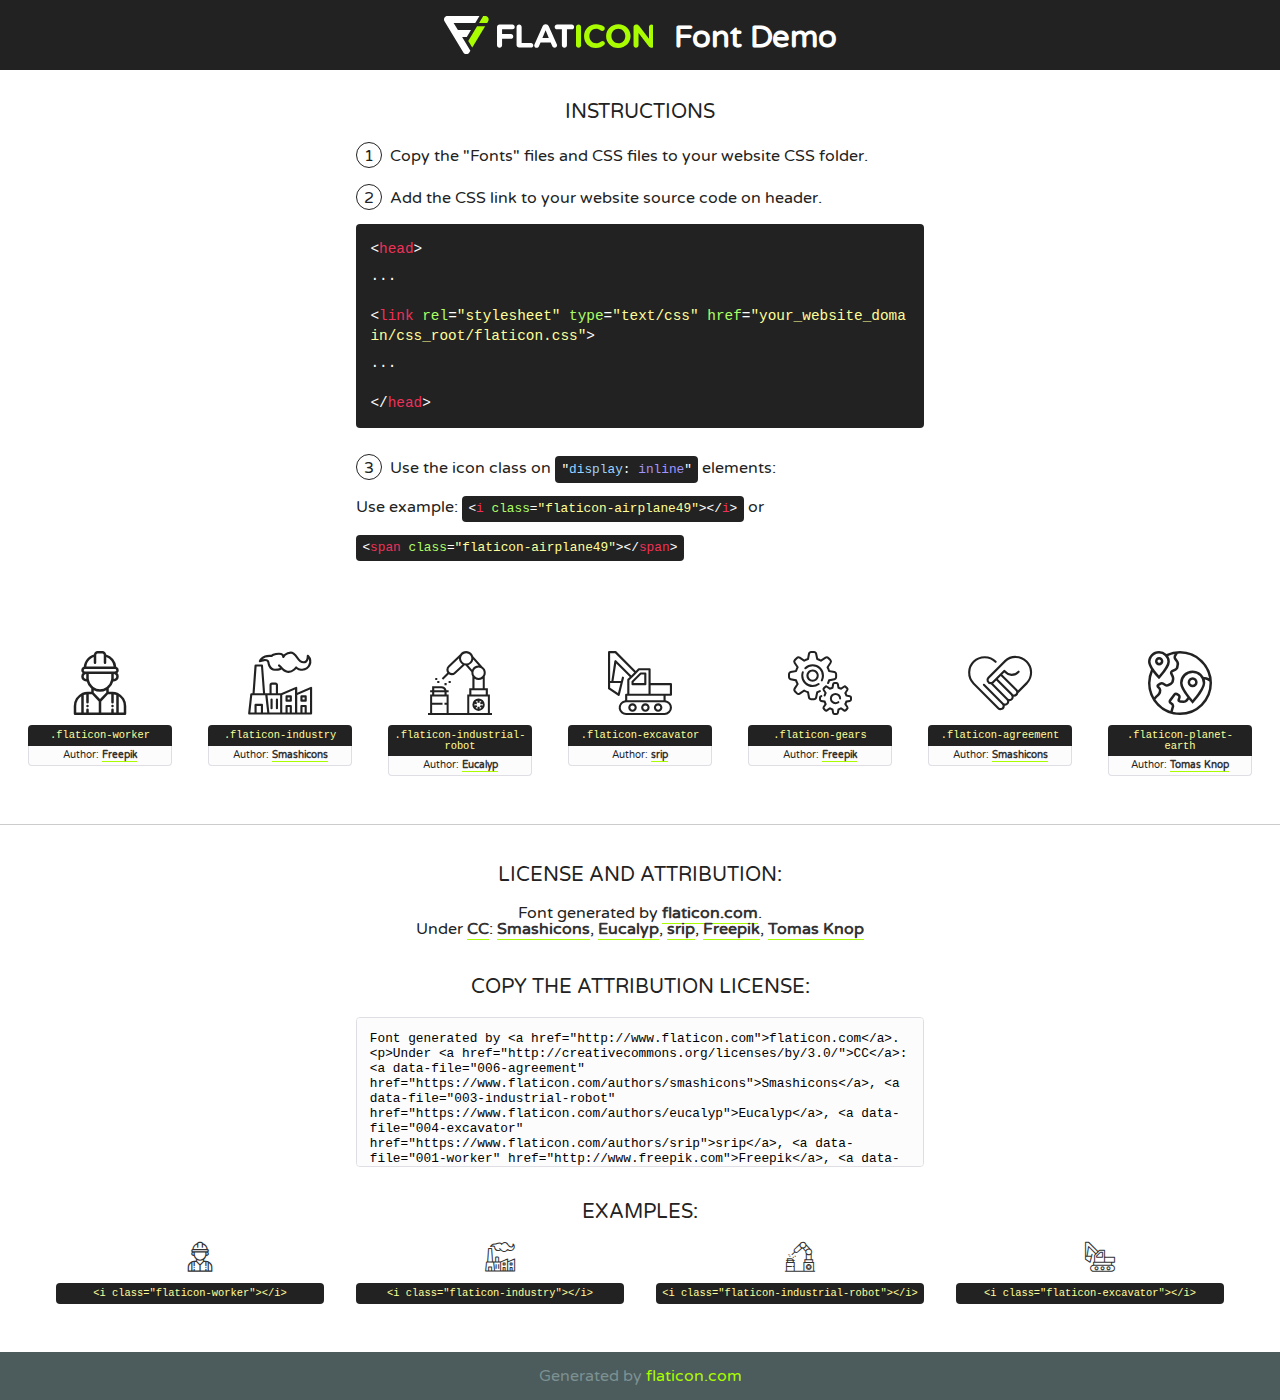
<file: fonts/flaticon-2/font/flaticon.html>
<!DOCTYPE html>
<!--
  Flaticon icon font: Flaticon
  Creation date: 24/09/2018 04:43
-->
<html>
<!DOCTYPE html>
<html>

<head>
    <title>Flaticon WebFont</title>
    <link href="http://fonts.googleapis.com/css?family=Varela+Round" rel="stylesheet" type="text/css" />
    <link rel="stylesheet" type="text/css" href="flaticon.css">
    <meta charset="UTF-8">
    <style>
    html, body, div, span, applet, object, iframe,
    h1, h2, h3, h4, h5, h6, p, blockquote, pre,
    a, abbr, acronym, address, big, cite, code,
    del, dfn, em, img, ins, kbd, q, s, samp,
    small, strike, strong, sub, sup, tt, var,
    b, u, i, center,
    dl, dt, dd, ol, ul, li,
    fieldset, form, label, legend,
    table, caption, tbody, tfoot, thead, tr, th, td,
    article, aside, canvas, details, embed, 
    figure, figcaption, footer, header, hgroup, 
    menu, nav, output, ruby, section, summary,
    time, mark, audio, video {
        margin: 0;
        padding: 0;
        border: 0;
        font-size: 100%;
        font: inherit;
        vertical-align: baseline;
    }
    /* HTML5 display-role reset for older browsers */
    article, aside, details, figcaption, figure, 
    footer, header, hgroup, menu, nav, section {
        display: block;
    }
    body {
        line-height: 1;
    }
    ol, ul {
        list-style: none;
    }
    blockquote, q {
        quotes: none;
    }
    blockquote:before, blockquote:after,
    q:before, q:after {
        content: '';
        content: none;
    }
    table {
        border-collapse: collapse;
        border-spacing: 0;
    }
    body {
        font-family: 'Varela Round', Helvetica, Arial, sans-serif;
        font-size: 16px;
        color: #222;
    }
    a {
        color: #333;
        border-bottom: 1px solid #a9fd00;
        font-weight: bold;
        text-decoration: none;
    }
    * {
        -moz-box-sizing: border-box;
        -webkit-box-sizing: border-box;
        box-sizing: border-box;
        margin: 0;
        padding: 0;
    }
    [class^="flaticon-"]:before, [class*=" flaticon-"]:before, [class^="flaticon-"]:after, [class*=" flaticon-"]:after {
        font-family: Flaticon;
        font-size: 30px;
        font-style: normal;
        margin-left: 20px;
        color: #333;
    }
    .wrapper {
        max-width: 600px;
        margin: auto;
        padding: 0 1em;
    }
    .title {
        font-size: 1.25em;
        text-align: center;
        margin-bottom: 1em;
        text-transform: uppercase;
    }
    header {
        text-align: center;
        background-color: #222;
        color: #fff;
        padding: 1em;
    }
    header .logo {
        width: 210px;
        height: 38px;
        display: inline-block;
        vertical-align: middle;
        margin-right: 1em;
        border: none;
    }
    header strong {
        font-size: 1.95em;
        font-weight: bold;
        vertical-align: middle;
        margin-top: 5px;
        display: inline-block;
    }
    .demo {
        margin: 2em auto;
        line-height: 1.25em;
    }
    .demo ul li {
        margin-bottom: 1em;
    }
    .demo ul li .num {
        color: #222;
        border-radius: 20px;
        display: inline-block;
        width: 26px;
        padding: 3px;
        height: 26px;
        text-align: center;
        margin-right: 0.5em;
        border: 1px solid #222;
    }
    .demo ul li code {
        background-color: #222;
        border-radius: 4px;
        padding: 0.25em 0.5em;
        display: inline-block;
        color: #fff;
        font-family: Consolas,Monaco,Lucida Console,Liberation Mono,DejaVu Sans Mono,Bitstream Vera Sans Mono,Courier New, monospace;
        font-weight: lighter;
        margin-top: 1em;
        font-size: 0.8em;
        word-break: break-all;
    }
    .demo ul li code.big {
        padding: 1em;
        font-size: 0.9em;
    }
    .demo ul li code .red {
        color: #EF3159;
    }
    .demo ul li code .green {
        color: #ACFF65;
    }
    .demo ul li code .yellow {
        color: #FFFF99;
    }
    .demo ul li code .blue {
        color: #99D3FF;
    }
    .demo ul li code .purple {
        color: #A295FF;
    }
    .demo ul li code .dots {
        margin-top: 0.5em;
        display: block;
    }
    #glyphs {
        border-bottom: 1px solid #ccc;
        padding: 2em 0;
        text-align: center;
    }
    .glyph {
        display: inline-block;
        width: 9em;
        margin: 1em;
        text-align: center;
        vertical-align: top;
        background: #FFF;
    }
    .glyph .glyph-icon {
        padding: 10px;
        display: block;
        font-family:"Flaticon";
        font-size: 64px;
        line-height: 1;
    }
    .glyph .glyph-icon:before {
        font-size: 64px;
        color: #222;
        margin-left: 0;
    }
    .class-name {
        font-size: 0.65em;
        background-color: #222;
        color: #fff;
        border-radius: 4px 4px 0 0;
        padding: 0.5em;
        color: #FFFF99;
        font-family: Consolas,Monaco,Lucida Console,Liberation Mono,DejaVu Sans Mono,Bitstream Vera Sans Mono,Courier New, monospace;
    }
    .author-name {
        font-size: 0.6em;
        background-color: #fcfcfd;
        border: 1px solid #DEDEE4;
        border-top: 0;
        border-radius: 0 0 4px 4px;
        padding: 0.5em;
    }
    .class-name:last-child {
        font-size: 10px;
        color:#888;
    }
    .class-name:last-child a {
        font-size: 10px;
        color:#555;
    }
    .class-name:last-child a:hover {
        color:#a9fd00;
    }
    .glyph > input {
        display: block;
        width: 100px;
        margin: 5px auto;
        text-align: center;
        font-size: 12px;
        cursor: text;
    }
    .glyph > input.icon-input {
        font-family:"Flaticon";
        font-size: 16px;
        margin-bottom: 10px;
    }
    .attribution .title {
        margin-top: 2em;
    }
    .attribution textarea {
        background-color: #fcfcfd;
        padding: 1em;
        border: none;
        box-shadow: none;
        border: 1px solid #DEDEE4;
        border-radius: 4px;
        resize: none;
        width: 100%;
        height: 150px;
        font-size: 0.8em;
        font-family: Consolas,Monaco,Lucida Console,Liberation Mono,DejaVu Sans Mono,Bitstream Vera Sans Mono,Courier New, monospace;
        -webkit-appearance: none;
    }
    .iconsuse {
        margin: 2em auto;
        text-align: center;
        max-width: 1200px;
    }
    .iconsuse:after {
        content: '';
        display: table;
        clear: both;
    }
    .iconsuse .image {
        float: left;
        width: 25%;
        padding: 0 1em;
    }
    .iconsuse .image p {
        margin-bottom: 1em;
    }
    .iconsuse .image span {
        display: block;
        font-size: 0.65em;
        background-color: #222;
        color: #fff;
        border-radius: 4px;
        padding: 0.5em;
        color: #FFFF99;
        margin-top: 1em;
        font-family: Consolas,Monaco,Lucida Console,Liberation Mono,DejaVu Sans Mono,Bitstream Vera Sans Mono,Courier New, monospace;
    }
    #footer {
        text-align: center;
        background-color: #4C5B5C;
        color: #7c9192;
        padding: 1em;
    }
    #footer a {
        border: none;
        color: #a9fd00;
        font-weight: normal;
    }
    @media (max-width: 960px) {
        .iconsuse .image {
            width: 50%;
        }
    }
    @media (max-width: 560px) {
        .iconsuse .image {
            width: 100%;
        }
    }
    </style>
</head>

<body class="characters-off">

    <header>
        <a href="http://www.flaticon.com" target="_blank" class="logo">
            <svg version="1.1" xmlns="http://www.w3.org/2000/svg" xmlns:xlink="http://www.w3.org/1999/xlink" xmlns:a="http://ns.adobe.com/AdobeSVGViewerExtensions/3.0/" viewBox="0 0 560.875 102.036" enable-background="new 0 0 560.875 102.036" xml:space="preserve">
                <defs>
                </defs>
                <g>
                    <g class="letters">
                        <path fill="#ffffff" d="M141.596,29.675c0-3.777,2.985-6.767,6.764-6.767h34.438c3.426,0,6.15,2.728,6.15,6.15
                        c0,3.43-2.724,6.149-6.15,6.149h-27.674v13.091h23.719c3.429,0,6.151,2.724,6.151,6.15c0,3.43-2.723,6.149-6.151,6.149h-23.719
                        v17.574c0,3.773-2.986,6.761-6.764,6.761c-3.779,0-6.764-2.989-6.764-6.761V29.675z"></path>
                        <path fill="#ffffff" d="M193.844,29.149c0-3.781,2.985-6.767,6.764-6.767c3.776,0,6.763,2.985,6.763,6.767v42.957h25.039
                        c3.426,0,6.149,2.726,6.149,6.153c0,3.425-2.723,6.15-6.149,6.15h-31.802c-3.779,0-6.764-2.986-6.764-6.768V29.149z"></path>
                        <path fill="#ffffff" d="M241.891,75.71l21.438-48.407c1.492-3.341,4.215-5.357,7.906-5.357h0.792
                        c3.686,0,6.323,2.017,7.815,5.357l21.439,48.407c0.436,0.967,0.701,1.845,0.701,2.723c0,3.602-2.809,6.501-6.414,6.501
                        c-3.161,0-5.269-1.845-6.499-4.655l-4.132-9.661h-27.059l-4.301,10.102c-1.144,2.631-3.426,4.214-6.237,4.214
                        c-3.517,0-6.24-2.81-6.24-6.325C241.1,77.64,241.451,76.677,241.891,75.71z M279.932,58.666l-8.521-20.297l-8.526,20.297H279.932
                        z"></path>
                        <path fill="#ffffff" d="M314.864,35.387H301.86c-3.429,0-6.239-2.813-6.239-6.238c0-3.429,2.811-6.24,6.239-6.24h39.533
                        c3.426,0,6.237,2.811,6.237,6.24c0,3.425-2.811,6.238-6.237,6.238h-13.001v42.785c0,3.773-2.99,6.761-6.764,6.761
                        c-3.779,0-6.764-2.989-6.764-6.761V35.387z"></path>
                        <path fill="#A9FD00" d="M352.615,29.149c0-3.781,2.985-6.767,6.767-6.767c3.774,0,6.761,2.985,6.761,6.767v49.024
                        c0,3.773-2.987,6.761-6.761,6.761c-3.781,0-6.767-2.989-6.767-6.761V29.149z"></path>
                        <path fill="#A9FD00" d="M374.132,53.836v-0.179c0-17.481,13.178-31.801,32.065-31.801c9.22,0,15.459,2.458,20.557,6.238
                        c1.402,1.054,2.637,2.985,2.637,5.357c0,3.692-2.985,6.59-6.681,6.59c-1.845,0-3.071-0.702-4.044-1.319
                        c-3.776-2.813-7.729-4.393-12.562-4.393c-10.364,0-17.831,8.611-17.831,19.154v0.173c0,10.542,7.291,19.329,17.831,19.329
                        c5.715,0,9.492-1.756,13.359-4.834c1.049-0.874,2.458-1.491,4.039-1.491c3.429,0,6.325,2.813,6.325,6.236
                        c0,2.106-1.056,3.78-2.282,4.834c-5.539,4.834-12.036,7.733-21.878,7.733C387.572,85.464,374.132,71.493,374.132,53.836z"></path>
                        <path fill="#A9FD00" d="M433.009,53.836v-0.179c0-17.481,13.79-31.801,32.766-31.801c18.981,0,32.592,14.143,32.592,31.628v0.173
                        c0,17.483-13.785,31.807-32.769,31.807C446.625,85.464,433.009,71.32,433.009,53.836z M484.224,53.836v-0.179
                        c0-10.539-7.725-19.326-18.626-19.326c-10.893,0-18.449,8.611-18.449,19.154v0.173c0,10.542,7.73,19.329,18.626,19.329
                        C476.676,72.986,484.224,64.378,484.224,53.836z"></path>
                        <path fill="#A9FD00" d="M506.233,29.321c0-3.774,2.99-6.763,6.767-6.763h1.401c3.252,0,5.183,1.583,7.029,3.953l26.093,34.265
                        V29.059c0-3.692,2.99-6.677,6.681-6.677c3.683,0,6.671,2.985,6.671,6.677v48.934c0,3.78-2.987,6.765-6.764,6.765h-0.436
                        c-3.257,0-5.188-1.581-7.034-3.953l-27.056-35.492v32.944c0,3.687-2.985,6.676-6.678,6.676c-3.683,0-6.673-2.989-6.673-6.676
                        V29.321z"></path>
                    </g>
                    <g class="insignia">
                        <path fill="#ffffff" d="M48.372,56.137h12.517l11.156-18.537H37.186L25.688,18.539h57.825L94.668,0H9.271
                        C5.925,0,2.842,1.801,1.198,4.716c-1.644,2.907-1.593,6.482,0.134,9.343l50.38,83.501c1.678,2.781,4.689,4.476,7.938,4.476
                        c3.246,0,6.257-1.695,7.935-4.476l2.898-4.804L48.372,56.137z"></path>
                        <g class="i">
                            <path fill="#A9FD00" d="M93.575,18.539h0.031v0.004l21.652,0.004l2.705-4.488c1.727-2.861,1.778-6.436,0.133-9.343
                            C116.454,1.801,113.371,0,110.026,0h-5.294L93.575,18.539z"></path>
                            <polygon fill="#A9FD00" points="88.291,27.356 64.725,66.486 75.519,84.404 109.942,27.356"></polygon>
                        </g>
                    </g>
                </g>
            </svg>
        </a>
        <strong>Font Demo</strong>
    </header>


    <section class="demo wrapper">

        <p class="title">Instructions</p>

        <ul>
            <li>
                <span class="num">1</span>Copy the "Fonts" files and CSS files to your website CSS folder.
            </li>
            <li>
                <span class="num">2</span>Add the CSS link to your website source code on header.
                <code class="big">
                    &lt;<span class="red">head</span>&gt;
                    <br/><span class="dots">...</span>
                    <br/>&lt;<span class="red">link</span> <span class="green">rel</span>=<span class="yellow">"stylesheet"</span> <span class="green">type</span>=<span class="yellow">"text/css"</span> <span class="green">href</span>=<span class="yellow">"your_website_domain/css_root/flaticon.css"</span>&gt;
                    <br/><span class="dots">...</span>
                    <br/>&lt;/<span class="red">head</span>&gt;
                </code>
            </li>

            <li>
                <p>
                    <span class="num">3</span>Use the icon class on <code>"<span class="blue">display</span>:<span class="purple"> inline</span>"</code> elements:
                    <br />
                    Use example: <code>&lt;<span class="red">i</span> <span class="green">class</span>=<span class="yellow">&quot;flaticon-airplane49&quot;</span>&gt;&lt;/<span class="red">i</span>&gt;</code> or <code>&lt;<span class="red">span</span> <span class="green">class</span>=<span class="yellow">&quot;flaticon-airplane49&quot;</span>&gt;&lt;/<span class="red">span</span>&gt;</code>
            </li>
        </ul>

    </section>




   <section id="glyphs">          
    
      
        <div class="glyph"><div class="glyph-icon flaticon-worker"></div>
            <div class="class-name">.flaticon-worker</div>
            <div class="author-name">Author: <a data-file="001-worker" href="http://www.freepik.com">Freepik</a> </div> 
        </div>        
        
        <div class="glyph"><div class="glyph-icon flaticon-industry"></div>
            <div class="class-name">.flaticon-industry</div>
            <div class="author-name">Author: <a data-file="002-industry" href="https://www.flaticon.com/authors/smashicons">Smashicons</a> </div> 
        </div>        
        
        <div class="glyph"><div class="glyph-icon flaticon-industrial-robot"></div>
            <div class="class-name">.flaticon-industrial-robot</div>
            <div class="author-name">Author: <a data-file="003-industrial-robot" href="https://www.flaticon.com/authors/eucalyp">Eucalyp</a> </div> 
        </div>        
        
        <div class="glyph"><div class="glyph-icon flaticon-excavator"></div>
            <div class="class-name">.flaticon-excavator</div>
            <div class="author-name">Author: <a data-file="004-excavator" href="https://www.flaticon.com/authors/srip">srip</a> </div> 
        </div>        
        
        <div class="glyph"><div class="glyph-icon flaticon-gears"></div>
            <div class="class-name">.flaticon-gears</div>
            <div class="author-name">Author: <a data-file="005-gears" href="http://www.freepik.com">Freepik</a> </div> 
        </div>        
        
        <div class="glyph"><div class="glyph-icon flaticon-agreement"></div>
            <div class="class-name">.flaticon-agreement</div>
            <div class="author-name">Author: <a data-file="006-agreement" href="https://www.flaticon.com/authors/smashicons">Smashicons</a> </div> 
        </div>        
        
        <div class="glyph"><div class="glyph-icon flaticon-planet-earth"></div>
            <div class="class-name">.flaticon-planet-earth</div>
            <div class="author-name">Author: <a data-file="007-planet-earth" href="https://www.flaticon.com/authors/tomas-knop">Tomas Knop</a> </div> 
        </div>        
        

    </section>



    <section class="attribution wrapper"   style="text-align:center;">

      <div class="title">License and attribution:</div><div class="attrDiv">Font generated by <a href="http://www.flaticon.com">flaticon.com</a>. <div><p>Under <a href="http://creativecommons.org/licenses/by/3.0/">CC</a>: <a data-file="006-agreement" href="https://www.flaticon.com/authors/smashicons">Smashicons</a>, <a data-file="003-industrial-robot" href="https://www.flaticon.com/authors/eucalyp">Eucalyp</a>, <a data-file="004-excavator" href="https://www.flaticon.com/authors/srip">srip</a>, <a data-file="001-worker" href="http://www.freepik.com">Freepik</a>, <a data-file="007-planet-earth" href="https://www.flaticon.com/authors/tomas-knop">Tomas Knop</a></p>  </div>
      </div>
      <div class="title">Copy the Attribution License:</div>

    <textarea onclick="this.focus();this.select();">Font generated by &lt;a href=&quot;http://www.flaticon.com&quot;&gt;flaticon.com&lt;/a&gt;. <p>Under <a href="http://creativecommons.org/licenses/by/3.0/">CC</a>: <a data-file="006-agreement" href="https://www.flaticon.com/authors/smashicons">Smashicons</a>, <a data-file="003-industrial-robot" href="https://www.flaticon.com/authors/eucalyp">Eucalyp</a>, <a data-file="004-excavator" href="https://www.flaticon.com/authors/srip">srip</a>, <a data-file="001-worker" href="http://www.freepik.com">Freepik</a>, <a data-file="007-planet-earth" href="https://www.flaticon.com/authors/tomas-knop">Tomas Knop</a></p>  
     </textarea>

    </section>

    <section class="iconsuse">

          <div class="title">Examples:</div>            
             
            <div class="image">
                <p>
                    <i class="glyph-icon flaticon-worker"></i> 
                    <span>&lt;i class=&quot;flaticon-worker&quot;&gt;&lt;/i&gt;</span>
                </p>
            </div>
            
            <div class="image">
                <p>
                    <i class="glyph-icon flaticon-industry"></i> 
                    <span>&lt;i class=&quot;flaticon-industry&quot;&gt;&lt;/i&gt;</span>
                </p>
            </div>
            
            <div class="image">
                <p>
                    <i class="glyph-icon flaticon-industrial-robot"></i> 
                    <span>&lt;i class=&quot;flaticon-industrial-robot&quot;&gt;&lt;/i&gt;</span>
                </p>
            </div>
            
            <div class="image">
                <p>
                    <i class="glyph-icon flaticon-excavator"></i> 
                    <span>&lt;i class=&quot;flaticon-excavator&quot;&gt;&lt;/i&gt;</span>
                </p>
            </div>
                       
        </div>
                            
    </section>

<div id="footer">
    <div>Generated by <a href="http://www.flaticon.com">flaticon.com</a>
    </div>
</div>



</body>
</html>
</file>
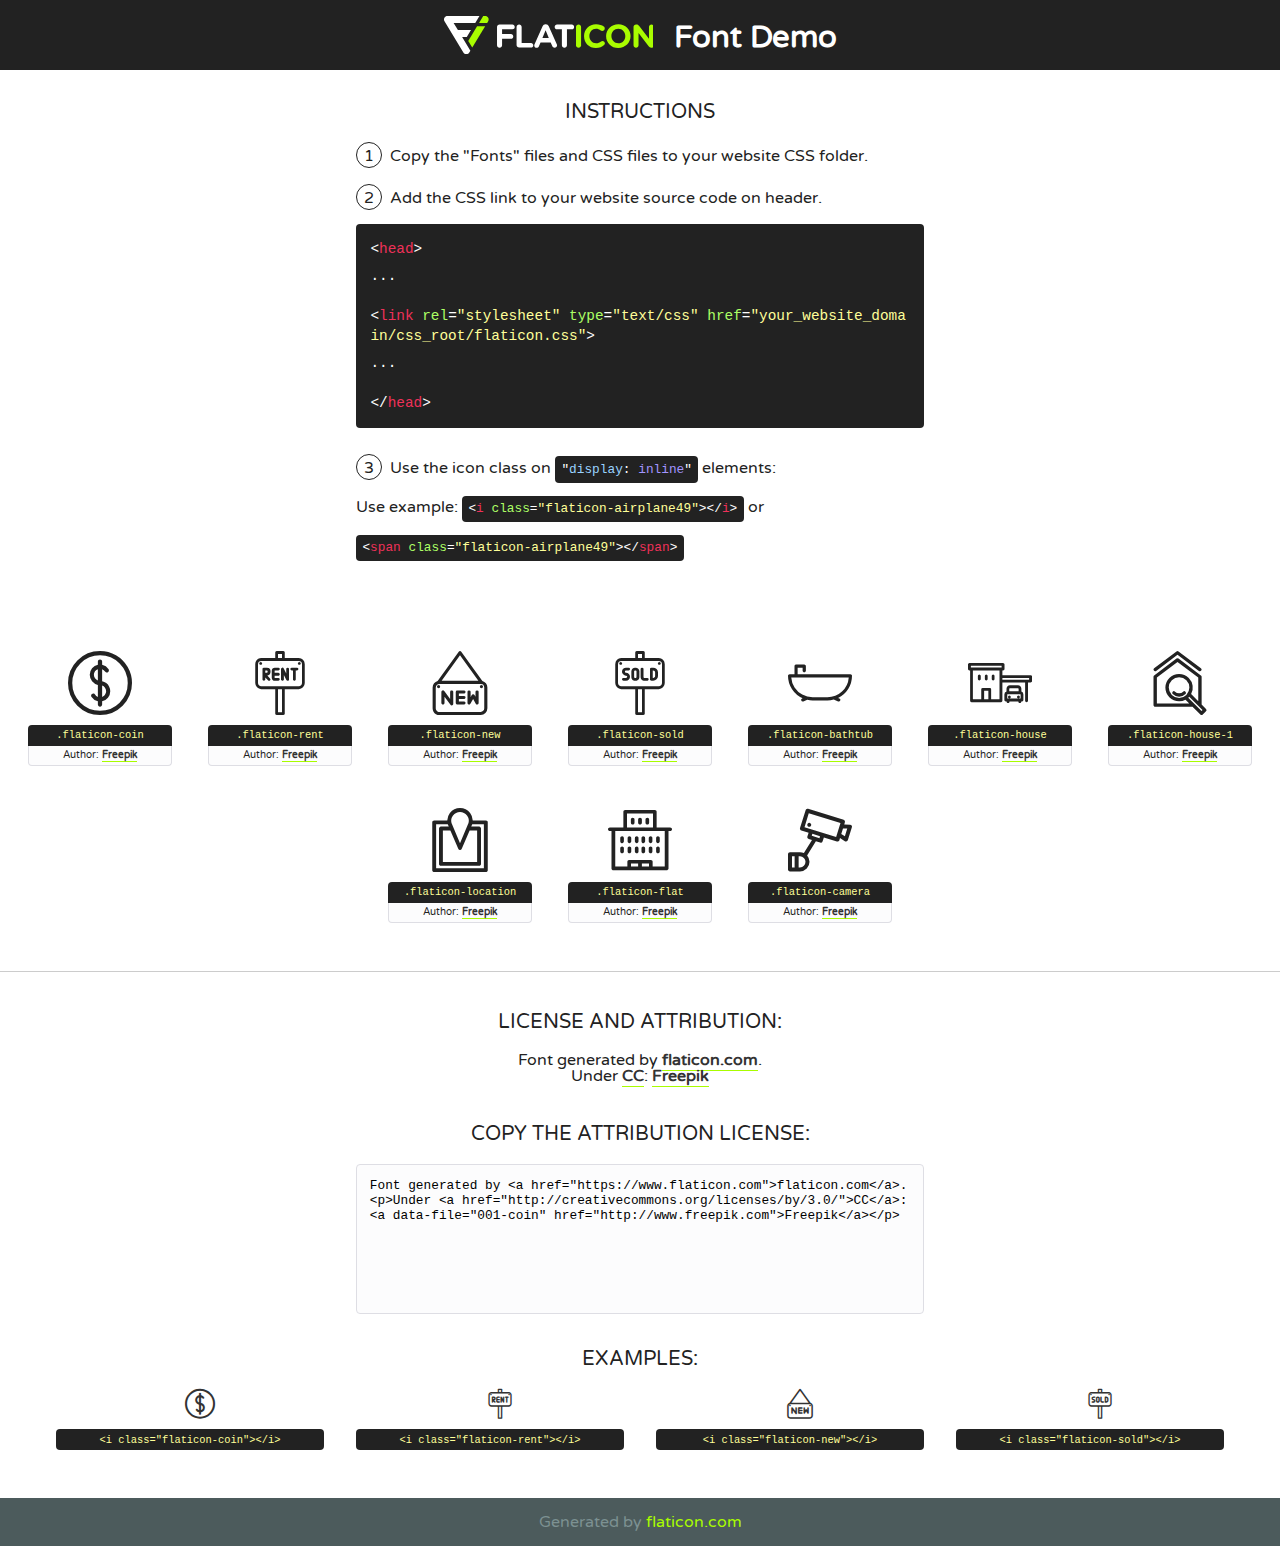
<file: fonts/flaticon/font/flaticon.html>
<!DOCTYPE html>
<!--
  Flaticon icon font: Flaticon
  Creation date: 05/12/2018 08:20
-->
<html>
<!DOCTYPE html>
<html>

<head>
    <title>Flaticon WebFont</title>
    <link href="http://fonts.googleapis.com/css?family=Varela+Round" rel="stylesheet" type="text/css" />
    <link rel="stylesheet" type="text/css" href="flaticon.css">
    <meta charset="UTF-8">
    <style>
    html, body, div, span, applet, object, iframe,
    h1, h2, h3, h4, h5, h6, p, blockquote, pre,
    a, abbr, acronym, address, big, cite, code,
    del, dfn, em, img, ins, kbd, q, s, samp,
    small, strike, strong, sub, sup, tt, var,
    b, u, i, center,
    dl, dt, dd, ol, ul, li,
    fieldset, form, label, legend,
    table, caption, tbody, tfoot, thead, tr, th, td,
    article, aside, canvas, details, embed, 
    figure, figcaption, footer, header, hgroup, 
    menu, nav, output, ruby, section, summary,
    time, mark, audio, video {
        margin: 0;
        padding: 0;
        border: 0;
        font-size: 100%;
        font: inherit;
        vertical-align: baseline;
    }
    /* HTML5 display-role reset for older browsers */
    article, aside, details, figcaption, figure, 
    footer, header, hgroup, menu, nav, section {
        display: block;
    }
    body {
        line-height: 1;
    }
    ol, ul {
        list-style: none;
    }
    blockquote, q {
        quotes: none;
    }
    blockquote:before, blockquote:after,
    q:before, q:after {
        content: '';
        content: none;
    }
    table {
        border-collapse: collapse;
        border-spacing: 0;
    }
    body {
        font-family: 'Varela Round', Helvetica, Arial, sans-serif;
        font-size: 16px;
        color: #222;
    }
    a {
        color: #333;
        border-bottom: 1px solid #a9fd00;
        font-weight: bold;
        text-decoration: none;
    }
    * {
        -moz-box-sizing: border-box;
        -webkit-box-sizing: border-box;
        box-sizing: border-box;
        margin: 0;
        padding: 0;
    }
    [class^="flaticon-"]:before, [class*=" flaticon-"]:before, [class^="flaticon-"]:after, [class*=" flaticon-"]:after {
        font-family: Flaticon;
        font-size: 30px;
        font-style: normal;
        margin-left: 20px;
        color: #333;
    }
    .wrapper {
        max-width: 600px;
        margin: auto;
        padding: 0 1em;
    }
    .title {
        font-size: 1.25em;
        text-align: center;
        margin-bottom: 1em;
        text-transform: uppercase;
    }
    header {
        text-align: center;
        background-color: #222;
        color: #fff;
        padding: 1em;
    }
    header .logo {
        width: 210px;
        height: 38px;
        display: inline-block;
        vertical-align: middle;
        margin-right: 1em;
        border: none;
    }
    header strong {
        font-size: 1.95em;
        font-weight: bold;
        vertical-align: middle;
        margin-top: 5px;
        display: inline-block;
    }
    .demo {
        margin: 2em auto;
        line-height: 1.25em;
    }
    .demo ul li {
        margin-bottom: 1em;
    }
    .demo ul li .num {
        color: #222;
        border-radius: 20px;
        display: inline-block;
        width: 26px;
        padding: 3px;
        height: 26px;
        text-align: center;
        margin-right: 0.5em;
        border: 1px solid #222;
    }
    .demo ul li code {
        background-color: #222;
        border-radius: 4px;
        padding: 0.25em 0.5em;
        display: inline-block;
        color: #fff;
        font-family: Consolas,Monaco,Lucida Console,Liberation Mono,DejaVu Sans Mono,Bitstream Vera Sans Mono,Courier New, monospace;
        font-weight: lighter;
        margin-top: 1em;
        font-size: 0.8em;
        word-break: break-all;
    }
    .demo ul li code.big {
        padding: 1em;
        font-size: 0.9em;
    }
    .demo ul li code .red {
        color: #EF3159;
    }
    .demo ul li code .green {
        color: #ACFF65;
    }
    .demo ul li code .yellow {
        color: #FFFF99;
    }
    .demo ul li code .blue {
        color: #99D3FF;
    }
    .demo ul li code .purple {
        color: #A295FF;
    }
    .demo ul li code .dots {
        margin-top: 0.5em;
        display: block;
    }
    #glyphs {
        border-bottom: 1px solid #ccc;
        padding: 2em 0;
        text-align: center;
    }
    .glyph {
        display: inline-block;
        width: 9em;
        margin: 1em;
        text-align: center;
        vertical-align: top;
        background: #FFF;
    }
    .glyph .glyph-icon {
        padding: 10px;
        display: block;
        font-family:"Flaticon";
        font-size: 64px;
        line-height: 1;
    }
    .glyph .glyph-icon:before {
        font-size: 64px;
        color: #222;
        margin-left: 0;
    }
    .class-name {
        font-size: 0.65em;
        background-color: #222;
        color: #fff;
        border-radius: 4px 4px 0 0;
        padding: 0.5em;
        color: #FFFF99;
        font-family: Consolas,Monaco,Lucida Console,Liberation Mono,DejaVu Sans Mono,Bitstream Vera Sans Mono,Courier New, monospace;
    }
    .author-name {
        font-size: 0.6em;
        background-color: #fcfcfd;
        border: 1px solid #DEDEE4;
        border-top: 0;
        border-radius: 0 0 4px 4px;
        padding: 0.5em;
    }
    .class-name:last-child {
        font-size: 10px;
        color:#888;
    }
    .class-name:last-child a {
        font-size: 10px;
        color:#555;
    }
    .class-name:last-child a:hover {
        color:#a9fd00;
    }
    .glyph > input {
        display: block;
        width: 100px;
        margin: 5px auto;
        text-align: center;
        font-size: 12px;
        cursor: text;
    }
    .glyph > input.icon-input {
        font-family:"Flaticon";
        font-size: 16px;
        margin-bottom: 10px;
    }
    .attribution .title {
        margin-top: 2em;
    }
    .attribution textarea {
        background-color: #fcfcfd;
        padding: 1em;
        border: none;
        box-shadow: none;
        border: 1px solid #DEDEE4;
        border-radius: 4px;
        resize: none;
        width: 100%;
        height: 150px;
        font-size: 0.8em;
        font-family: Consolas,Monaco,Lucida Console,Liberation Mono,DejaVu Sans Mono,Bitstream Vera Sans Mono,Courier New, monospace;
        -webkit-appearance: none;
    }
    .iconsuse {
        margin: 2em auto;
        text-align: center;
        max-width: 1200px;
    }
    .iconsuse:after {
        content: '';
        display: table;
        clear: both;
    }
    .iconsuse .image {
        float: left;
        width: 25%;
        padding: 0 1em;
    }
    .iconsuse .image p {
        margin-bottom: 1em;
    }
    .iconsuse .image span {
        display: block;
        font-size: 0.65em;
        background-color: #222;
        color: #fff;
        border-radius: 4px;
        padding: 0.5em;
        color: #FFFF99;
        margin-top: 1em;
        font-family: Consolas,Monaco,Lucida Console,Liberation Mono,DejaVu Sans Mono,Bitstream Vera Sans Mono,Courier New, monospace;
    }
    #footer {
        text-align: center;
        background-color: #4C5B5C;
        color: #7c9192;
        padding: 1em;
    }
    #footer a {
        border: none;
        color: #a9fd00;
        font-weight: normal;
    }
    @media (max-width: 960px) {
        .iconsuse .image {
            width: 50%;
        }
    }
    @media (max-width: 560px) {
        .iconsuse .image {
            width: 100%;
        }
    }
    </style>
</head>

<body class="characters-off">

    <header>
        <a href="https://www.flaticon.com" target="_blank" class="logo">
            <svg version="1.1" xmlns="http://www.w3.org/2000/svg" xmlns:xlink="http://www.w3.org/1999/xlink" xmlns:a="http://ns.adobe.com/AdobeSVGViewerExtensions/3.0/" viewBox="0 0 560.875 102.036" enable-background="new 0 0 560.875 102.036" xml:space="preserve">
                <defs>
                </defs>
                <g>
                    <g class="letters">
                        <path fill="#ffffff" d="M141.596,29.675c0-3.777,2.985-6.767,6.764-6.767h34.438c3.426,0,6.15,2.728,6.15,6.15
                        c0,3.43-2.724,6.149-6.15,6.149h-27.674v13.091h23.719c3.429,0,6.151,2.724,6.151,6.15c0,3.43-2.723,6.149-6.151,6.149h-23.719
                        v17.574c0,3.773-2.986,6.761-6.764,6.761c-3.779,0-6.764-2.989-6.764-6.761V29.675z"></path>
                        <path fill="#ffffff" d="M193.844,29.149c0-3.781,2.985-6.767,6.764-6.767c3.776,0,6.763,2.985,6.763,6.767v42.957h25.039
                        c3.426,0,6.149,2.726,6.149,6.153c0,3.425-2.723,6.15-6.149,6.15h-31.802c-3.779,0-6.764-2.986-6.764-6.768V29.149z"></path>
                        <path fill="#ffffff" d="M241.891,75.71l21.438-48.407c1.492-3.341,4.215-5.357,7.906-5.357h0.792
                        c3.686,0,6.323,2.017,7.815,5.357l21.439,48.407c0.436,0.967,0.701,1.845,0.701,2.723c0,3.602-2.809,6.501-6.414,6.501
                        c-3.161,0-5.269-1.845-6.499-4.655l-4.132-9.661h-27.059l-4.301,10.102c-1.144,2.631-3.426,4.214-6.237,4.214
                        c-3.517,0-6.24-2.81-6.24-6.325C241.1,77.64,241.451,76.677,241.891,75.71z M279.932,58.666l-8.521-20.297l-8.526,20.297H279.932
                        z"></path>
                        <path fill="#ffffff" d="M314.864,35.387H301.86c-3.429,0-6.239-2.813-6.239-6.238c0-3.429,2.811-6.24,6.239-6.24h39.533
                        c3.426,0,6.237,2.811,6.237,6.24c0,3.425-2.811,6.238-6.237,6.238h-13.001v42.785c0,3.773-2.99,6.761-6.764,6.761
                        c-3.779,0-6.764-2.989-6.764-6.761V35.387z"></path>
                        <path fill="#A9FD00" d="M352.615,29.149c0-3.781,2.985-6.767,6.767-6.767c3.774,0,6.761,2.985,6.761,6.767v49.024
                        c0,3.773-2.987,6.761-6.761,6.761c-3.781,0-6.767-2.989-6.767-6.761V29.149z"></path>
                        <path fill="#A9FD00" d="M374.132,53.836v-0.179c0-17.481,13.178-31.801,32.065-31.801c9.22,0,15.459,2.458,20.557,6.238
                        c1.402,1.054,2.637,2.985,2.637,5.357c0,3.692-2.985,6.59-6.681,6.59c-1.845,0-3.071-0.702-4.044-1.319
                        c-3.776-2.813-7.729-4.393-12.562-4.393c-10.364,0-17.831,8.611-17.831,19.154v0.173c0,10.542,7.291,19.329,17.831,19.329
                        c5.715,0,9.492-1.756,13.359-4.834c1.049-0.874,2.458-1.491,4.039-1.491c3.429,0,6.325,2.813,6.325,6.236
                        c0,2.106-1.056,3.78-2.282,4.834c-5.539,4.834-12.036,7.733-21.878,7.733C387.572,85.464,374.132,71.493,374.132,53.836z"></path>
                        <path fill="#A9FD00" d="M433.009,53.836v-0.179c0-17.481,13.79-31.801,32.766-31.801c18.981,0,32.592,14.143,32.592,31.628v0.173
                        c0,17.483-13.785,31.807-32.769,31.807C446.625,85.464,433.009,71.32,433.009,53.836z M484.224,53.836v-0.179
                        c0-10.539-7.725-19.326-18.626-19.326c-10.893,0-18.449,8.611-18.449,19.154v0.173c0,10.542,7.73,19.329,18.626,19.329
                        C476.676,72.986,484.224,64.378,484.224,53.836z"></path>
                        <path fill="#A9FD00" d="M506.233,29.321c0-3.774,2.99-6.763,6.767-6.763h1.401c3.252,0,5.183,1.583,7.029,3.953l26.093,34.265
                        V29.059c0-3.692,2.99-6.677,6.681-6.677c3.683,0,6.671,2.985,6.671,6.677v48.934c0,3.78-2.987,6.765-6.764,6.765h-0.436
                        c-3.257,0-5.188-1.581-7.034-3.953l-27.056-35.492v32.944c0,3.687-2.985,6.676-6.678,6.676c-3.683,0-6.673-2.989-6.673-6.676
                        V29.321z"></path>
                    </g>
                    <g class="insignia">
                        <path fill="#ffffff" d="M48.372,56.137h12.517l11.156-18.537H37.186L25.688,18.539h57.825L94.668,0H9.271
                        C5.925,0,2.842,1.801,1.198,4.716c-1.644,2.907-1.593,6.482,0.134,9.343l50.38,83.501c1.678,2.781,4.689,4.476,7.938,4.476
                        c3.246,0,6.257-1.695,7.935-4.476l2.898-4.804L48.372,56.137z"></path>
                        <g class="i">
                            <path fill="#A9FD00" d="M93.575,18.539h0.031v0.004l21.652,0.004l2.705-4.488c1.727-2.861,1.778-6.436,0.133-9.343
                            C116.454,1.801,113.371,0,110.026,0h-5.294L93.575,18.539z"></path>
                            <polygon fill="#A9FD00" points="88.291,27.356 64.725,66.486 75.519,84.404 109.942,27.356"></polygon>
                        </g>
                    </g>
                </g>
            </svg>
        </a>
        <strong>Font Demo</strong>
    </header>


    <section class="demo wrapper">

        <p class="title">Instructions</p>

        <ul>
            <li>
                <span class="num">1</span>Copy the "Fonts" files and CSS files to your website CSS folder.
            </li>
            <li>
                <span class="num">2</span>Add the CSS link to your website source code on header.
                <code class="big">
                    &lt;<span class="red">head</span>&gt;
                    <br/><span class="dots">...</span>
                    <br/>&lt;<span class="red">link</span> <span class="green">rel</span>=<span class="yellow">"stylesheet"</span> <span class="green">type</span>=<span class="yellow">"text/css"</span> <span class="green">href</span>=<span class="yellow">"your_website_domain/css_root/flaticon.css"</span>&gt;
                    <br/><span class="dots">...</span>
                    <br/>&lt;/<span class="red">head</span>&gt;
                </code>
            </li>

            <li>
                <p>
                    <span class="num">3</span>Use the icon class on <code>"<span class="blue">display</span>:<span class="purple"> inline</span>"</code> elements:
                    <br />
                    Use example: <code>&lt;<span class="red">i</span> <span class="green">class</span>=<span class="yellow">&quot;flaticon-airplane49&quot;</span>&gt;&lt;/<span class="red">i</span>&gt;</code> or <code>&lt;<span class="red">span</span> <span class="green">class</span>=<span class="yellow">&quot;flaticon-airplane49&quot;</span>&gt;&lt;/<span class="red">span</span>&gt;</code>
            </li>
        </ul>

    </section>




   <section id="glyphs">          
    
      
        <div class="glyph"><div class="glyph-icon flaticon-coin"></div>
            <div class="class-name">.flaticon-coin</div>
            <div class="author-name">Author: <a data-file="001-coin" href="http://www.freepik.com">Freepik</a> </div> 
        </div>        
        
        <div class="glyph"><div class="glyph-icon flaticon-rent"></div>
            <div class="class-name">.flaticon-rent</div>
            <div class="author-name">Author: <a data-file="002-rent" href="http://www.freepik.com">Freepik</a> </div> 
        </div>        
        
        <div class="glyph"><div class="glyph-icon flaticon-new"></div>
            <div class="class-name">.flaticon-new</div>
            <div class="author-name">Author: <a data-file="003-new" href="http://www.freepik.com">Freepik</a> </div> 
        </div>        
        
        <div class="glyph"><div class="glyph-icon flaticon-sold"></div>
            <div class="class-name">.flaticon-sold</div>
            <div class="author-name">Author: <a data-file="004-sold" href="http://www.freepik.com">Freepik</a> </div> 
        </div>        
        
        <div class="glyph"><div class="glyph-icon flaticon-bathtub"></div>
            <div class="class-name">.flaticon-bathtub</div>
            <div class="author-name">Author: <a data-file="005-bathtub" href="http://www.freepik.com">Freepik</a> </div> 
        </div>        
        
        <div class="glyph"><div class="glyph-icon flaticon-house"></div>
            <div class="class-name">.flaticon-house</div>
            <div class="author-name">Author: <a data-file="006-house" href="http://www.freepik.com">Freepik</a> </div> 
        </div>        
        
        <div class="glyph"><div class="glyph-icon flaticon-house-1"></div>
            <div class="class-name">.flaticon-house-1</div>
            <div class="author-name">Author: <a data-file="007-house-1" href="http://www.freepik.com">Freepik</a> </div> 
        </div>        
        
        <div class="glyph"><div class="glyph-icon flaticon-location"></div>
            <div class="class-name">.flaticon-location</div>
            <div class="author-name">Author: <a data-file="008-location" href="http://www.freepik.com">Freepik</a> </div> 
        </div>        
        
        <div class="glyph"><div class="glyph-icon flaticon-flat"></div>
            <div class="class-name">.flaticon-flat</div>
            <div class="author-name">Author: <a data-file="009-flat" href="http://www.freepik.com">Freepik</a> </div> 
        </div>        
        
        <div class="glyph"><div class="glyph-icon flaticon-camera"></div>
            <div class="class-name">.flaticon-camera</div>
            <div class="author-name">Author: <a data-file="010-camera" href="http://www.freepik.com">Freepik</a> </div> 
        </div>        
        

    </section>



    <section class="attribution wrapper"   style="text-align:center;">

      <div class="title">License and attribution:</div><div class="attrDiv">Font generated by <a href="https://www.flaticon.com">flaticon.com</a>. <div><p>Under <a href="http://creativecommons.org/licenses/by/3.0/">CC</a>: <a data-file="001-coin" href="http://www.freepik.com">Freepik</a></p>  </div>
      </div>
      <div class="title">Copy the Attribution License:</div>

    <textarea onclick="this.focus();this.select();">Font generated by &lt;a href=&quot;https://www.flaticon.com&quot;&gt;flaticon.com&lt;/a&gt;. <p>Under <a href="http://creativecommons.org/licenses/by/3.0/">CC</a>: <a data-file="001-coin" href="http://www.freepik.com">Freepik</a></p>  
     </textarea>

    </section>

    <section class="iconsuse">

          <div class="title">Examples:</div>            
             
            <div class="image">
                <p>
                    <i class="glyph-icon flaticon-coin"></i> 
                    <span>&lt;i class=&quot;flaticon-coin&quot;&gt;&lt;/i&gt;</span>
                </p>
            </div>
            
            <div class="image">
                <p>
                    <i class="glyph-icon flaticon-rent"></i> 
                    <span>&lt;i class=&quot;flaticon-rent&quot;&gt;&lt;/i&gt;</span>
                </p>
            </div>
            
            <div class="image">
                <p>
                    <i class="glyph-icon flaticon-new"></i> 
                    <span>&lt;i class=&quot;flaticon-new&quot;&gt;&lt;/i&gt;</span>
                </p>
            </div>
            
            <div class="image">
                <p>
                    <i class="glyph-icon flaticon-sold"></i> 
                    <span>&lt;i class=&quot;flaticon-sold&quot;&gt;&lt;/i&gt;</span>
                </p>
            </div>
                       
        </div>
                            
    </section>

<div id="footer">
    <div>Generated by <a href="https://www.flaticon.com">flaticon.com</a>
    </div>
</div>



</body>
</html>
</file>
<file: fonts/icomoon/style.css>
@font-face {
  font-family: 'icomoon';
  src:  url('fonts/icomoon.eot?10si43');
  src:  url('fonts/icomoon.eot?10si43#iefix') format('embedded-opentype'),
    url('fonts/icomoon.ttf?10si43') format('truetype'),
    url('fonts/icomoon.woff?10si43') format('woff'),
    url('fonts/icomoon.svg?10si43#icomoon') format('svg');
  font-weight: normal;
  font-style: normal;
}

[class^="icon-"], [class*=" icon-"] {
  /* use !important to prevent issues with browser extensions that change fonts */
  font-family: 'icomoon' !important;
  speak: none;
  font-style: normal;
  font-weight: normal;
  font-variant: normal;
  text-transform: none;
  line-height: 1;

  /* Better Font Rendering =========== */
  -webkit-font-smoothing: antialiased;
  -moz-osx-font-smoothing: grayscale;
}

.icon-asterisk:before {
  content: "\f069";
}
.icon-plus:before {
  content: "\f067";
}
.icon-question:before {
  content: "\f128";
}
.icon-minus:before {
  content: "\f068";
}
.icon-glass:before {
  content: "\f000";
}
.icon-music:before {
  content: "\f001";
}
.icon-search:before {
  content: "\f002";
}
.icon-envelope-o:before {
  content: "\f003";
}
.icon-heart:before {
  content: "\f004";
}
.icon-star:before {
  content: "\f005";
}
.icon-star-o:before {
  content: "\f006";
}
.icon-user:before {
  content: "\f007";
}
.icon-film:before {
  content: "\f008";
}
.icon-th-large:before {
  content: "\f009";
}
.icon-th:before {
  content: "\f00a";
}
.icon-th-list:before {
  content: "\f00b";
}
.icon-check:before {
  content: "\f00c";
}
.icon-close:before {
  content: "\f00d";
}
.icon-remove:before {
  content: "\f00d";
}
.icon-times:before {
  content: "\f00d";
}
.icon-search-plus:before {
  content: "\f00e";
}
.icon-search-minus:before {
  content: "\f010";
}
.icon-power-off:before {
  content: "\f011";
}
.icon-signal:before {
  content: "\f012";
}
.icon-cog:before {
  content: "\f013";
}
.icon-gear:before {
  content: "\f013";
}
.icon-trash-o:before {
  content: "\f014";
}
.icon-home:before {
  content: "\f015";
}
.icon-file-o:before {
  content: "\f016";
}
.icon-clock-o:before {
  content: "\f017";
}
.icon-road:before {
  content: "\f018";
}
.icon-download:before {
  content: "\f019";
}
.icon-arrow-circle-o-down:before {
  content: "\f01a";
}
.icon-arrow-circle-o-up:before {
  content: "\f01b";
}
.icon-inbox:before {
  content: "\f01c";
}
.icon-play-circle-o:before {
  content: "\f01d";
}
.icon-repeat:before {
  content: "\f01e";
}
.icon-rotate-right:before {
  content: "\f01e";
}
.icon-refresh:before {
  content: "\f021";
}
.icon-list-alt:before {
  content: "\f022";
}
.icon-lock:before {
  content: "\f023";
}
.icon-flag:before {
  content: "\f024";
}
.icon-headphones:before {
  content: "\f025";
}
.icon-volume-off:before {
  content: "\f026";
}
.icon-volume-down:before {
  content: "\f027";
}
.icon-volume-up:before {
  content: "\f028";
}
.icon-qrcode:before {
  content: "\f029";
}
.icon-barcode:before {
  content: "\f02a";
}
.icon-tag:before {
  content: "\f02b";
}
.icon-tags:before {
  content: "\f02c";
}
.icon-book:before {
  content: "\f02d";
}
.icon-bookmark:before {
  content: "\f02e";
}
.icon-print:before {
  content: "\f02f";
}
.icon-camera:before {
  content: "\f030";
}
.icon-font:before {
  content: "\f031";
}
.icon-bold:before {
  content: "\f032";
}
.icon-italic:before {
  content: "\f033";
}
.icon-text-height:before {
  content: "\f034";
}
.icon-text-width:before {
  content: "\f035";
}
.icon-align-left:before {
  content: "\f036";
}
.icon-align-center:before {
  content: "\f037";
}
.icon-align-right:before {
  content: "\f038";
}
.icon-align-justify:before {
  content: "\f039";
}
.icon-list:before {
  content: "\f03a";
}
.icon-dedent:before {
  content: "\f03b";
}
.icon-outdent:before {
  content: "\f03b";
}
.icon-indent:before {
  content: "\f03c";
}
.icon-video-camera:before {
  content: "\f03d";
}
.icon-image:before {
  content: "\f03e";
}
.icon-photo:before {
  content: "\f03e";
}
.icon-picture-o:before {
  content: "\f03e";
}
.icon-pencil:before {
  content: "\f040";
}
.icon-map-marker:before {
  content: "\f041";
}
.icon-adjust:before {
  content: "\f042";
}
.icon-tint:before {
  content: "\f043";
}
.icon-edit:before {
  content: "\f044";
}
.icon-pencil-square-o:before {
  content: "\f044";
}
.icon-share-square-o:before {
  content: "\f045";
}
.icon-check-square-o:before {
  content: "\f046";
}
.icon-arrows:before {
  content: "\f047";
}
.icon-step-backward:before {
  content: "\f048";
}
.icon-fast-backward:before {
  content: "\f049";
}
.icon-backward:before {
  content: "\f04a";
}
.icon-play:before {
  content: "\f04b";
}
.icon-pause:before {
  content: "\f04c";
}
.icon-stop:before {
  content: "\f04d";
}
.icon-forward:before {
  content: "\f04e";
}
.icon-fast-forward:before {
  content: "\f050";
}
.icon-step-forward:before {
  content: "\f051";
}
.icon-eject:before {
  content: "\f052";
}
.icon-chevron-left:before {
  content: "\f053";
}
.icon-chevron-right:before {
  content: "\f054";
}
.icon-plus-circle:before {
  content: "\f055";
}
.icon-minus-circle:before {
  content: "\f056";
}
.icon-times-circle:before {
  content: "\f057";
}
.icon-check-circle:before {
  content: "\f058";
}
.icon-question-circle:before {
  content: "\f059";
}
.icon-info-circle:before {
  content: "\f05a";
}
.icon-crosshairs:before {
  content: "\f05b";
}
.icon-times-circle-o:before {
  content: "\f05c";
}
.icon-check-circle-o:before {
  content: "\f05d";
}
.icon-ban:before {
  content: "\f05e";
}
.icon-arrow-left:before {
  content: "\f060";
}
.icon-arrow-right:before {
  content: "\f061";
}
.icon-arrow-up:before {
  content: "\f062";
}
.icon-arrow-down:before {
  content: "\f063";
}
.icon-mail-forward:before {
  content: "\f064";
}
.icon-share:before {
  content: "\f064";
}
.icon-expand:before {
  content: "\f065";
}
.icon-compress:before {
  content: "\f066";
}
.icon-exclamation-circle:before {
  content: "\f06a";
}
.icon-gift:before {
  content: "\f06b";
}
.icon-leaf:before {
  content: "\f06c";
}
.icon-fire:before {
  content: "\f06d";
}
.icon-eye:before {
  content: "\f06e";
}
.icon-eye-slash:before {
  content: "\f070";
}
.icon-exclamation-triangle:before {
  content: "\f071";
}
.icon-warning:before {
  content: "\f071";
}
.icon-plane:before {
  content: "\f072";
}
.icon-calendar:before {
  content: "\f073";
}
.icon-random:before {
  content: "\f074";
}
.icon-comment:before {
  content: "\f075";
}
.icon-magnet:before {
  content: "\f076";
}
.icon-chevron-up:before {
  content: "\f077";
}
.icon-chevron-down:before {
  content: "\f078";
}
.icon-retweet:before {
  content: "\f079";
}
.icon-shopping-cart:before {
  content: "\f07a";
}
.icon-folder:before {
  content: "\f07b";
}
.icon-folder-open:before {
  content: "\f07c";
}
.icon-arrows-v:before {
  content: "\f07d";
}
.icon-arrows-h:before {
  content: "\f07e";
}
.icon-bar-chart:before {
  content: "\f080";
}
.icon-bar-chart-o:before {
  content: "\f080";
}
.icon-twitter-square:before {
  content: "\f081";
}
.icon-facebook-square:before {
  content: "\f082";
}
.icon-camera-retro:before {
  content: "\f083";
}
.icon-key:before {
  content: "\f084";
}
.icon-cogs:before {
  content: "\f085";
}
.icon-gears:before {
  content: "\f085";
}
.icon-comments:before {
  content: "\f086";
}
.icon-thumbs-o-up:before {
  content: "\f087";
}
.icon-thumbs-o-down:before {
  content: "\f088";
}
.icon-star-half:before {
  content: "\f089";
}
.icon-heart-o:before {
  content: "\f08a";
}
.icon-sign-out:before {
  content: "\f08b";
}
.icon-linkedin-square:before {
  content: "\f08c";
}
.icon-thumb-tack:before {
  content: "\f08d";
}
.icon-external-link:before {
  content: "\f08e";
}
.icon-sign-in:before {
  content: "\f090";
}
.icon-trophy:before {
  content: "\f091";
}
.icon-github-square:before {
  content: "\f092";
}
.icon-upload:before {
  content: "\f093";
}
.icon-lemon-o:before {
  content: "\f094";
}
.icon-phone:before {
  content: "\f095";
}
.icon-square-o:before {
  content: "\f096";
}
.icon-bookmark-o:before {
  content: "\f097";
}
.icon-phone-square:before {
  content: "\f098";
}
.icon-twitter:before {
  content: "\f099";
}
.icon-facebook:before {
  content: "\f09a";
}
.icon-facebook-f:before {
  content: "\f09a";
}
.icon-github:before {
  content: "\f09b";
}
.icon-unlock:before {
  content: "\f09c";
}
.icon-credit-card:before {
  content: "\f09d";
}
.icon-feed:before {
  content: "\f09e";
}
.icon-rss:before {
  content: "\f09e";
}
.icon-hdd-o:before {
  content: "\f0a0";
}
.icon-bullhorn:before {
  content: "\f0a1";
}
.icon-bell-o:before {
  content: "\f0a2";
}
.icon-certificate:before {
  content: "\f0a3";
}
.icon-hand-o-right:before {
  content: "\f0a4";
}
.icon-hand-o-left:before {
  content: "\f0a5";
}
.icon-hand-o-up:before {
  content: "\f0a6";
}
.icon-hand-o-down:before {
  content: "\f0a7";
}
.icon-arrow-circle-left:before {
  content: "\f0a8";
}
.icon-arrow-circle-right:before {
  content: "\f0a9";
}
.icon-arrow-circle-up:before {
  content: "\f0aa";
}
.icon-arrow-circle-down:before {
  content: "\f0ab";
}
.icon-globe:before {
  content: "\f0ac";
}
.icon-wrench:before {
  content: "\f0ad";
}
.icon-tasks:before {
  content: "\f0ae";
}
.icon-filter:before {
  content: "\f0b0";
}
.icon-briefcase:before {
  content: "\f0b1";
}
.icon-arrows-alt:before {
  content: "\f0b2";
}
.icon-group:before {
  content: "\f0c0";
}
.icon-users:before {
  content: "\f0c0";
}
.icon-chain:before {
  content: "\f0c1";
}
.icon-link:before {
  content: "\f0c1";
}
.icon-cloud:before {
  content: "\f0c2";
}
.icon-flask:before {
  content: "\f0c3";
}
.icon-cut:before {
  content: "\f0c4";
}
.icon-scissors:before {
  content: "\f0c4";
}
.icon-copy:before {
  content: "\f0c5";
}
.icon-files-o:before {
  content: "\f0c5";
}
.icon-paperclip:before {
  content: "\f0c6";
}
.icon-floppy-o:before {
  content: "\f0c7";
}
.icon-save:before {
  content: "\f0c7";
}
.icon-square:before {
  content: "\f0c8";
}
.icon-bars:before {
  content: "\f0c9";
}
.icon-navicon:before {
  content: "\f0c9";
}
.icon-reorder:before {
  content: "\f0c9";
}
.icon-list-ul:before {
  content: "\f0ca";
}
.icon-list-ol:before {
  content: "\f0cb";
}
.icon-strikethrough:before {
  content: "\f0cc";
}
.icon-underline:before {
  content: "\f0cd";
}
.icon-table:before {
  content: "\f0ce";
}
.icon-magic:before {
  content: "\f0d0";
}
.icon-truck:before {
  content: "\f0d1";
}
.icon-pinterest:before {
  content: "\f0d2";
}
.icon-pinterest-square:before {
  content: "\f0d3";
}
.icon-google-plus-square:before {
  content: "\f0d4";
}
.icon-google-plus:before {
  content: "\f0d5";
}
.icon-money:before {
  content: "\f0d6";
}
.icon-caret-down:before {
  content: "\f0d7";
}
.icon-caret-up:before {
  content: "\f0d8";
}
.icon-caret-left:before {
  content: "\f0d9";
}
.icon-caret-right:before {
  content: "\f0da";
}
.icon-columns:before {
  content: "\f0db";
}
.icon-sort:before {
  content: "\f0dc";
}
.icon-unsorted:before {
  content: "\f0dc";
}
.icon-sort-desc:before {
  content: "\f0dd";
}
.icon-sort-down:before {
  content: "\f0dd";
}
.icon-sort-asc:before {
  content: "\f0de";
}
.icon-sort-up:before {
  content: "\f0de";
}
.icon-envelope:before {
  content: "\f0e0";
}
.icon-linkedin:before {
  content: "\f0e1";
}
.icon-rotate-left:before {
  content: "\f0e2";
}
.icon-undo:before {
  content: "\f0e2";
}
.icon-gavel:before {
  content: "\f0e3";
}
.icon-legal:before {
  content: "\f0e3";
}
.icon-dashboard:before {
  content: "\f0e4";
}
.icon-tachometer:before {
  content: "\f0e4";
}
.icon-comment-o:before {
  content: "\f0e5";
}
.icon-comments-o:before {
  content: "\f0e6";
}
.icon-bolt:before {
  content: "\f0e7";
}
.icon-flash:before {
  content: "\f0e7";
}
.icon-sitemap:before {
  content: "\f0e8";
}
.icon-umbrella:before {
  content: "\f0e9";
}
.icon-clipboard:before {
  content: "\f0ea";
}
.icon-paste:before {
  content: "\f0ea";
}
.icon-lightbulb-o:before {
  content: "\f0eb";
}
.icon-exchange:before {
  content: "\f0ec";
}
.icon-cloud-download:before {
  content: "\f0ed";
}
.icon-cloud-upload:before {
  content: "\f0ee";
}
.icon-user-md:before {
  content: "\f0f0";
}
.icon-stethoscope:before {
  content: "\f0f1";
}
.icon-suitcase:before {
  content: "\f0f2";
}
.icon-bell:before {
  content: "\f0f3";
}
.icon-coffee:before {
  content: "\f0f4";
}
.icon-cutlery:before {
  content: "\f0f5";
}
.icon-file-text-o:before {
  content: "\f0f6";
}
.icon-building-o:before {
  content: "\f0f7";
}
.icon-hospital-o:before {
  content: "\f0f8";
}
.icon-ambulance:before {
  content: "\f0f9";
}
.icon-medkit:before {
  content: "\f0fa";
}
.icon-fighter-jet:before {
  content: "\f0fb";
}
.icon-beer:before {
  content: "\f0fc";
}
.icon-h-square:before {
  content: "\f0fd";
}
.icon-plus-square:before {
  content: "\f0fe";
}
.icon-angle-double-left:before {
  content: "\f100";
}
.icon-angle-double-right:before {
  content: "\f101";
}
.icon-angle-double-up:before {
  content: "\f102";
}
.icon-angle-double-down:before {
  content: "\f103";
}
.icon-angle-left:before {
  content: "\f104";
}
.icon-angle-right:before {
  content: "\f105";
}
.icon-angle-up:before {
  content: "\f106";
}
.icon-angle-down:before {
  content: "\f107";
}
.icon-desktop:before {
  content: "\f108";
}
.icon-laptop:before {
  content: "\f109";
}
.icon-tablet:before {
  content: "\f10a";
}
.icon-mobile:before {
  content: "\f10b";
}
.icon-mobile-phone:before {
  content: "\f10b";
}
.icon-circle-o:before {
  content: "\f10c";
}
.icon-quote-left:before {
  content: "\f10d";
}
.icon-quote-right:before {
  content: "\f10e";
}
.icon-spinner:before {
  content: "\f110";
}
.icon-circle:before {
  content: "\f111";
}
.icon-mail-reply:before {
  content: "\f112";
}
.icon-reply:before {
  content: "\f112";
}
.icon-github-alt:before {
  content: "\f113";
}
.icon-folder-o:before {
  content: "\f114";
}
.icon-folder-open-o:before {
  content: "\f115";
}
.icon-smile-o:before {
  content: "\f118";
}
.icon-frown-o:before {
  content: "\f119";
}
.icon-meh-o:before {
  content: "\f11a";
}
.icon-gamepad:before {
  content: "\f11b";
}
.icon-keyboard-o:before {
  content: "\f11c";
}
.icon-flag-o:before {
  content: "\f11d";
}
.icon-flag-checkered:before {
  content: "\f11e";
}
.icon-terminal:before {
  content: "\f120";
}
.icon-code:before {
  content: "\f121";
}
.icon-mail-reply-all:before {
  content: "\f122";
}
.icon-reply-all:before {
  content: "\f122";
}
.icon-star-half-empty:before {
  content: "\f123";
}
.icon-star-half-full:before {
  content: "\f123";
}
.icon-star-half-o:before {
  content: "\f123";
}
.icon-location-arrow:before {
  content: "\f124";
}
.icon-crop:before {
  content: "\f125";
}
.icon-code-fork:before {
  content: "\f126";
}
.icon-chain-broken:before {
  content: "\f127";
}
.icon-unlink:before {
  content: "\f127";
}
.icon-info:before {
  content: "\f129";
}
.icon-exclamation:before {
  content: "\f12a";
}
.icon-superscript:before {
  content: "\f12b";
}
.icon-subscript:before {
  content: "\f12c";
}
.icon-eraser:before {
  content: "\f12d";
}
.icon-puzzle-piece:before {
  content: "\f12e";
}
.icon-microphone:before {
  content: "\f130";
}
.icon-microphone-slash:before {
  content: "\f131";
}
.icon-shield:before {
  content: "\f132";
}
.icon-calendar-o:before {
  content: "\f133";
}
.icon-fire-extinguisher:before {
  content: "\f134";
}
.icon-rocket:before {
  content: "\f135";
}
.icon-maxcdn:before {
  content: "\f136";
}
.icon-chevron-circle-left:before {
  content: "\f137";
}
.icon-chevron-circle-right:before {
  content: "\f138";
}
.icon-chevron-circle-up:before {
  content: "\f139";
}
.icon-chevron-circle-down:before {
  content: "\f13a";
}
.icon-html5:before {
  content: "\f13b";
}
.icon-css3:before {
  content: "\f13c";
}
.icon-anchor:before {
  content: "\f13d";
}
.icon-unlock-alt:before {
  content: "\f13e";
}
.icon-bullseye:before {
  content: "\f140";
}
.icon-ellipsis-h:before {
  content: "\f141";
}
.icon-ellipsis-v:before {
  content: "\f142";
}
.icon-rss-square:before {
  content: "\f143";
}
.icon-play-circle:before {
  content: "\f144";
}
.icon-ticket:before {
  content: "\f145";
}
.icon-minus-square:before {
  content: "\f146";
}
.icon-minus-square-o:before {
  content: "\f147";
}
.icon-level-up:before {
  content: "\f148";
}
.icon-level-down:before {
  content: "\f149";
}
.icon-check-square:before {
  content: "\f14a";
}
.icon-pencil-square:before {
  content: "\f14b";
}
.icon-external-link-square:before {
  content: "\f14c";
}
.icon-share-square:before {
  content: "\f14d";
}
.icon-compass:before {
  content: "\f14e";
}
.icon-caret-square-o-down:before {
  content: "\f150";
}
.icon-toggle-down:before {
  content: "\f150";
}
.icon-caret-square-o-up:before {
  content: "\f151";
}
.icon-toggle-up:before {
  content: "\f151";
}
.icon-caret-square-o-right:before {
  content: "\f152";
}
.icon-toggle-right:before {
  content: "\f152";
}
.icon-eur:before {
  content: "\f153";
}
.icon-euro:before {
  content: "\f153";
}
.icon-gbp:before {
  content: "\f154";
}
.icon-dollar:before {
  content: "\f155";
}
.icon-usd:before {
  content: "\f155";
}
.icon-inr:before {
  content: "\f156";
}
.icon-rupee:before {
  content: "\f156";
}
.icon-cny:before {
  content: "\f157";
}
.icon-jpy:before {
  content: "\f157";
}
.icon-rmb:before {
  content: "\f157";
}
.icon-yen:before {
  content: "\f157";
}
.icon-rouble:before {
  content: "\f158";
}
.icon-rub:before {
  content: "\f158";
}
.icon-ruble:before {
  content: "\f158";
}
.icon-krw:before {
  content: "\f159";
}
.icon-won:before {
  content: "\f159";
}
.icon-bitcoin:before {
  content: "\f15a";
}
.icon-btc:before {
  content: "\f15a";
}
.icon-file:before {
  content: "\f15b";
}
.icon-file-text:before {
  content: "\f15c";
}
.icon-sort-alpha-asc:before {
  content: "\f15d";
}
.icon-sort-alpha-desc:before {
  content: "\f15e";
}
.icon-sort-amount-asc:before {
  content: "\f160";
}
.icon-sort-amount-desc:before {
  content: "\f161";
}
.icon-sort-numeric-asc:before {
  content: "\f162";
}
.icon-sort-numeric-desc:before {
  content: "\f163";
}
.icon-thumbs-up:before {
  content: "\f164";
}
.icon-thumbs-down:before {
  content: "\f165";
}
.icon-youtube-square:before {
  content: "\f166";
}
.icon-youtube:before {
  content: "\f167";
}
.icon-xing:before {
  content: "\f168";
}
.icon-xing-square:before {
  content: "\f169";
}
.icon-youtube-play:before {
  content: "\f16a";
}
.icon-dropbox:before {
  content: "\f16b";
}
.icon-stack-overflow:before {
  content: "\f16c";
}
.icon-instagram:before {
  content: "\f16d";
}
.icon-flickr:before {
  content: "\f16e";
}
.icon-adn:before {
  content: "\f170";
}
.icon-bitbucket:before {
  content: "\f171";
}
.icon-bitbucket-square:before {
  content: "\f172";
}
.icon-tumblr:before {
  content: "\f173";
}
.icon-tumblr-square:before {
  content: "\f174";
}
.icon-long-arrow-down:before {
  content: "\f175";
}
.icon-long-arrow-up:before {
  content: "\f176";
}
.icon-long-arrow-left:before {
  content: "\f177";
}
.icon-long-arrow-right:before {
  content: "\f178";
}
.icon-apple:before {
  content: "\f179";
}
.icon-windows:before {
  content: "\f17a";
}
.icon-android:before {
  content: "\f17b";
}
.icon-linux:before {
  content: "\f17c";
}
.icon-dribbble:before {
  content: "\f17d";
}
.icon-skype:before {
  content: "\f17e";
}
.icon-foursquare:before {
  content: "\f180";
}
.icon-trello:before {
  content: "\f181";
}
.icon-female:before {
  content: "\f182";
}
.icon-male:before {
  content: "\f183";
}
.icon-gittip:before {
  content: "\f184";
}
.icon-gratipay:before {
  content: "\f184";
}
.icon-sun-o:before {
  content: "\f185";
}
.icon-moon-o:before {
  content: "\f186";
}
.icon-archive:before {
  content: "\f187";
}
.icon-bug:before {
  content: "\f188";
}
.icon-vk:before {
  content: "\f189";
}
.icon-weibo:before {
  content: "\f18a";
}
.icon-renren:before {
  content: "\f18b";
}
.icon-pagelines:before {
  content: "\f18c";
}
.icon-stack-exchange:before {
  content: "\f18d";
}
.icon-arrow-circle-o-right:before {
  content: "\f18e";
}
.icon-arrow-circle-o-left:before {
  content: "\f190";
}
.icon-caret-square-o-left:before {
  content: "\f191";
}
.icon-toggle-left:before {
  content: "\f191";
}
.icon-dot-circle-o:before {
  content: "\f192";
}
.icon-wheelchair:before {
  content: "\f193";
}
.icon-vimeo-square:before {
  content: "\f194";
}
.icon-try:before {
  content: "\f195";
}
.icon-turkish-lira:before {
  content: "\f195";
}
.icon-plus-square-o:before {
  content: "\f196";
}
.icon-space-shuttle:before {
  content: "\f197";
}
.icon-slack:before {
  content: "\f198";
}
.icon-envelope-square:before {
  content: "\f199";
}
.icon-wordpress:before {
  content: "\f19a";
}
.icon-openid:before {
  content: "\f19b";
}
.icon-bank:before {
  content: "\f19c";
}
.icon-institution:before {
  content: "\f19c";
}
.icon-university:before {
  content: "\f19c";
}
.icon-graduation-cap:before {
  content: "\f19d";
}
.icon-mortar-board:before {
  content: "\f19d";
}
.icon-yahoo:before {
  content: "\f19e";
}
.icon-google:before {
  content: "\f1a0";
}
.icon-reddit:before {
  content: "\f1a1";
}
.icon-reddit-square:before {
  content: "\f1a2";
}
.icon-stumbleupon-circle:before {
  content: "\f1a3";
}
.icon-stumbleupon:before {
  content: "\f1a4";
}
.icon-delicious:before {
  content: "\f1a5";
}
.icon-digg:before {
  content: "\f1a6";
}
.icon-pied-piper-pp:before {
  content: "\f1a7";
}
.icon-pied-piper-alt:before {
  content: "\f1a8";
}
.icon-drupal:before {
  content: "\f1a9";
}
.icon-joomla:before {
  content: "\f1aa";
}
.icon-language:before {
  content: "\f1ab";
}
.icon-fax:before {
  content: "\f1ac";
}
.icon-building:before {
  content: "\f1ad";
}
.icon-child:before {
  content: "\f1ae";
}
.icon-paw:before {
  content: "\f1b0";
}
.icon-spoon:before {
  content: "\f1b1";
}
.icon-cube:before {
  content: "\f1b2";
}
.icon-cubes:before {
  content: "\f1b3";
}
.icon-behance:before {
  content: "\f1b4";
}
.icon-behance-square:before {
  content: "\f1b5";
}
.icon-steam:before {
  content: "\f1b6";
}
.icon-steam-square:before {
  content: "\f1b7";
}
.icon-recycle:before {
  content: "\f1b8";
}
.icon-automobile:before {
  content: "\f1b9";
}
.icon-car:before {
  content: "\f1b9";
}
.icon-cab:before {
  content: "\f1ba";
}
.icon-taxi:before {
  content: "\f1ba";
}
.icon-tree:before {
  content: "\f1bb";
}
.icon-spotify:before {
  content: "\f1bc";
}
.icon-deviantart:before {
  content: "\f1bd";
}
.icon-soundcloud:before {
  content: "\f1be";
}
.icon-database:before {
  content: "\f1c0";
}
.icon-file-pdf-o:before {
  content: "\f1c1";
}
.icon-file-word-o:before {
  content: "\f1c2";
}
.icon-file-excel-o:before {
  content: "\f1c3";
}
.icon-file-powerpoint-o:before {
  content: "\f1c4";
}
.icon-file-image-o:before {
  content: "\f1c5";
}
.icon-file-photo-o:before {
  content: "\f1c5";
}
.icon-file-picture-o:before {
  content: "\f1c5";
}
.icon-file-archive-o:before {
  content: "\f1c6";
}
.icon-file-zip-o:before {
  content: "\f1c6";
}
.icon-file-audio-o:before {
  content: "\f1c7";
}
.icon-file-sound-o:before {
  content: "\f1c7";
}
.icon-file-movie-o:before {
  content: "\f1c8";
}
.icon-file-video-o:before {
  content: "\f1c8";
}
.icon-file-code-o:before {
  content: "\f1c9";
}
.icon-vine:before {
  content: "\f1ca";
}
.icon-codepen:before {
  content: "\f1cb";
}
.icon-jsfiddle:before {
  content: "\f1cc";
}
.icon-life-bouy:before {
  content: "\f1cd";
}
.icon-life-buoy:before {
  content: "\f1cd";
}
.icon-life-ring:before {
  content: "\f1cd";
}
.icon-life-saver:before {
  content: "\f1cd";
}
.icon-support:before {
  content: "\f1cd";
}
.icon-circle-o-notch:before {
  content: "\f1ce";
}
.icon-ra:before {
  content: "\f1d0";
}
.icon-rebel:before {
  content: "\f1d0";
}
.icon-resistance:before {
  content: "\f1d0";
}
.icon-empire:before {
  content: "\f1d1";
}
.icon-ge:before {
  content: "\f1d1";
}
.icon-git-square:before {
  content: "\f1d2";
}
.icon-git:before {
  content: "\f1d3";
}
.icon-hacker-news:before {
  content: "\f1d4";
}
.icon-y-combinator-square:before {
  content: "\f1d4";
}
.icon-yc-square:before {
  content: "\f1d4";
}
.icon-tencent-weibo:before {
  content: "\f1d5";
}
.icon-qq:before {
  content: "\f1d6";
}
.icon-wechat:before {
  content: "\f1d7";
}
.icon-weixin:before {
  content: "\f1d7";
}
.icon-paper-plane:before {
  content: "\f1d8";
}
.icon-send:before {
  content: "\f1d8";
}
.icon-paper-plane-o:before {
  content: "\f1d9";
}
.icon-send-o:before {
  content: "\f1d9";
}
.icon-history:before {
  content: "\f1da";
}
.icon-circle-thin:before {
  content: "\f1db";
}
.icon-header:before {
  content: "\f1dc";
}
.icon-paragraph:before {
  content: "\f1dd";
}
.icon-sliders:before {
  content: "\f1de";
}
.icon-share-alt:before {
  content: "\f1e0";
}
.icon-share-alt-square:before {
  content: "\f1e1";
}
.icon-bomb:before {
  content: "\f1e2";
}
.icon-futbol-o:before {
  content: "\f1e3";
}
.icon-soccer-ball-o:before {
  content: "\f1e3";
}
.icon-tty:before {
  content: "\f1e4";
}
.icon-binoculars:before {
  content: "\f1e5";
}
.icon-plug:before {
  content: "\f1e6";
}
.icon-slideshare:before {
  content: "\f1e7";
}
.icon-twitch:before {
  content: "\f1e8";
}
.icon-yelp:before {
  content: "\f1e9";
}
.icon-newspaper-o:before {
  content: "\f1ea";
}
.icon-wifi:before {
  content: "\f1eb";
}
.icon-calculator:before {
  content: "\f1ec";
}
.icon-paypal:before {
  content: "\f1ed";
}
.icon-google-wallet:before {
  content: "\f1ee";
}
.icon-cc-visa:before {
  content: "\f1f0";
}
.icon-cc-mastercard:before {
  content: "\f1f1";
}
.icon-cc-discover:before {
  content: "\f1f2";
}
.icon-cc-amex:before {
  content: "\f1f3";
}
.icon-cc-paypal:before {
  content: "\f1f4";
}
.icon-cc-stripe:before {
  content: "\f1f5";
}
.icon-bell-slash:before {
  content: "\f1f6";
}
.icon-bell-slash-o:before {
  content: "\f1f7";
}
.icon-trash:before {
  content: "\f1f8";
}
.icon-copyright:before {
  content: "\f1f9";
}
.icon-at:before {
  content: "\f1fa";
}
.icon-eyedropper:before {
  content: "\f1fb";
}
.icon-paint-brush:before {
  content: "\f1fc";
}
.icon-birthday-cake:before {
  content: "\f1fd";
}
.icon-area-chart:before {
  content: "\f1fe";
}
.icon-pie-chart:before {
  content: "\f200";
}
.icon-line-chart:before {
  content: "\f201";
}
.icon-lastfm:before {
  content: "\f202";
}
.icon-lastfm-square:before {
  content: "\f203";
}
.icon-toggle-off:before {
  content: "\f204";
}
.icon-toggle-on:before {
  content: "\f205";
}
.icon-bicycle:before {
  content: "\f206";
}
.icon-bus:before {
  content: "\f207";
}
.icon-ioxhost:before {
  content: "\f208";
}
.icon-angellist:before {
  content: "\f209";
}
.icon-cc:before {
  content: "\f20a";
}
.icon-ils:before {
  content: "\f20b";
}
.icon-shekel:before {
  content: "\f20b";
}
.icon-sheqel:before {
  content: "\f20b";
}
.icon-meanpath:before {
  content: "\f20c";
}
.icon-buysellads:before {
  content: "\f20d";
}
.icon-connectdevelop:before {
  content: "\f20e";
}
.icon-dashcube:before {
  content: "\f210";
}
.icon-forumbee:before {
  content: "\f211";
}
.icon-leanpub:before {
  content: "\f212";
}
.icon-sellsy:before {
  content: "\f213";
}
.icon-shirtsinbulk:before {
  content: "\f214";
}
.icon-simplybuilt:before {
  content: "\f215";
}
.icon-skyatlas:before {
  content: "\f216";
}
.icon-cart-plus:before {
  content: "\f217";
}
.icon-cart-arrow-down:before {
  content: "\f218";
}
.icon-diamond:before {
  content: "\f219";
}
.icon-ship:before {
  content: "\f21a";
}
.icon-user-secret:before {
  content: "\f21b";
}
.icon-motorcycle:before {
  content: "\f21c";
}
.icon-street-view:before {
  content: "\f21d";
}
.icon-heartbeat:before {
  content: "\f21e";
}
.icon-venus:before {
  content: "\f221";
}
.icon-mars:before {
  content: "\f222";
}
.icon-mercury:before {
  content: "\f223";
}
.icon-intersex:before {
  content: "\f224";
}
.icon-transgender:before {
  content: "\f224";
}
.icon-transgender-alt:before {
  content: "\f225";
}
.icon-venus-double:before {
  content: "\f226";
}
.icon-mars-double:before {
  content: "\f227";
}
.icon-venus-mars:before {
  content: "\f228";
}
.icon-mars-stroke:before {
  content: "\f229";
}
.icon-mars-stroke-v:before {
  content: "\f22a";
}
.icon-mars-stroke-h:before {
  content: "\f22b";
}
.icon-neuter:before {
  content: "\f22c";
}
.icon-genderless:before {
  content: "\f22d";
}
.icon-facebook-official:before {
  content: "\f230";
}
.icon-pinterest-p:before {
  content: "\f231";
}
.icon-whatsapp:before {
  content: "\f232";
}
.icon-server:before {
  content: "\f233";
}
.icon-user-plus:before {
  content: "\f234";
}
.icon-user-times:before {
  content: "\f235";
}
.icon-bed:before {
  content: "\f236";
}
.icon-hotel:before {
  content: "\f236";
}
.icon-viacoin:before {
  content: "\f237";
}
.icon-train:before {
  content: "\f238";
}
.icon-subway:before {
  content: "\f239";
}
.icon-medium:before {
  content: "\f23a";
}
.icon-y-combinator:before {
  content: "\f23b";
}
.icon-yc:before {
  content: "\f23b";
}
.icon-optin-monster:before {
  content: "\f23c";
}
.icon-opencart:before {
  content: "\f23d";
}
.icon-expeditedssl:before {
  content: "\f23e";
}
.icon-battery:before {
  content: "\f240";
}
.icon-battery-4:before {
  content: "\f240";
}
.icon-battery-full:before {
  content: "\f240";
}
.icon-battery-3:before {
  content: "\f241";
}
.icon-battery-three-quarters:before {
  content: "\f241";
}
.icon-battery-2:before {
  content: "\f242";
}
.icon-battery-half:before {
  content: "\f242";
}
.icon-battery-1:before {
  content: "\f243";
}
.icon-battery-quarter:before {
  content: "\f243";
}
.icon-battery-0:before {
  content: "\f244";
}
.icon-battery-empty:before {
  content: "\f244";
}
.icon-mouse-pointer:before {
  content: "\f245";
}
.icon-i-cursor:before {
  content: "\f246";
}
.icon-object-group:before {
  content: "\f247";
}
.icon-object-ungroup:before {
  content: "\f248";
}
.icon-sticky-note:before {
  content: "\f249";
}
.icon-sticky-note-o:before {
  content: "\f24a";
}
.icon-cc-jcb:before {
  content: "\f24b";
}
.icon-cc-diners-club:before {
  content: "\f24c";
}
.icon-clone:before {
  content: "\f24d";
}
.icon-balance-scale:before {
  content: "\f24e";
}
.icon-hourglass-o:before {
  content: "\f250";
}
.icon-hourglass-1:before {
  content: "\f251";
}
.icon-hourglass-start:before {
  content: "\f251";
}
.icon-hourglass-2:before {
  content: "\f252";
}
.icon-hourglass-half:before {
  content: "\f252";
}
.icon-hourglass-3:before {
  content: "\f253";
}
.icon-hourglass-end:before {
  content: "\f253";
}
.icon-hourglass:before {
  content: "\f254";
}
.icon-hand-grab-o:before {
  content: "\f255";
}
.icon-hand-rock-o:before {
  content: "\f255";
}
.icon-hand-paper-o:before {
  content: "\f256";
}
.icon-hand-stop-o:before {
  content: "\f256";
}
.icon-hand-scissors-o:before {
  content: "\f257";
}
.icon-hand-lizard-o:before {
  content: "\f258";
}
.icon-hand-spock-o:before {
  content: "\f259";
}
.icon-hand-pointer-o:before {
  content: "\f25a";
}
.icon-hand-peace-o:before {
  content: "\f25b";
}
.icon-trademark:before {
  content: "\f25c";
}
.icon-registered:before {
  content: "\f25d";
}
.icon-creative-commons:before {
  content: "\f25e";
}
.icon-gg:before {
  content: "\f260";
}
.icon-gg-circle:before {
  content: "\f261";
}
.icon-tripadvisor:before {
  content: "\f262";
}
.icon-odnoklassniki:before {
  content: "\f263";
}
.icon-odnoklassniki-square:before {
  content: "\f264";
}
.icon-get-pocket:before {
  content: "\f265";
}
.icon-wikipedia-w:before {
  content: "\f266";
}
.icon-safari:before {
  content: "\f267";
}
.icon-chrome:before {
  content: "\f268";
}
.icon-firefox:before {
  content: "\f269";
}
.icon-opera:before {
  content: "\f26a";
}
.icon-internet-explorer:before {
  content: "\f26b";
}
.icon-television:before {
  content: "\f26c";
}
.icon-tv:before {
  content: "\f26c";
}
.icon-contao:before {
  content: "\f26d";
}
.icon-500px:before {
  content: "\f26e";
}
.icon-amazon:before {
  content: "\f270";
}
.icon-calendar-plus-o:before {
  content: "\f271";
}
.icon-calendar-minus-o:before {
  content: "\f272";
}
.icon-calendar-times-o:before {
  content: "\f273";
}
.icon-calendar-check-o:before {
  content: "\f274";
}
.icon-industry:before {
  content: "\f275";
}
.icon-map-pin:before {
  content: "\f276";
}
.icon-map-signs:before {
  content: "\f277";
}
.icon-map-o:before {
  content: "\f278";
}
.icon-map:before {
  content: "\f279";
}
.icon-commenting:before {
  content: "\f27a";
}
.icon-commenting-o:before {
  content: "\f27b";
}
.icon-houzz:before {
  content: "\f27c";
}
.icon-vimeo:before {
  content: "\f27d";
}
.icon-black-tie:before {
  content: "\f27e";
}
.icon-fonticons:before {
  content: "\f280";
}
.icon-reddit-alien:before {
  content: "\f281";
}
.icon-edge:before {
  content: "\f282";
}
.icon-credit-card-alt:before {
  content: "\f283";
}
.icon-codiepie:before {
  content: "\f284";
}
.icon-modx:before {
  content: "\f285";
}
.icon-fort-awesome:before {
  content: "\f286";
}
.icon-usb:before {
  content: "\f287";
}
.icon-product-hunt:before {
  content: "\f288";
}
.icon-mixcloud:before {
  content: "\f289";
}
.icon-scribd:before {
  content: "\f28a";
}
.icon-pause-circle:before {
  content: "\f28b";
}
.icon-pause-circle-o:before {
  content: "\f28c";
}
.icon-stop-circle:before {
  content: "\f28d";
}
.icon-stop-circle-o:before {
  content: "\f28e";
}
.icon-shopping-bag:before {
  content: "\f290";
}
.icon-shopping-basket:before {
  content: "\f291";
}
.icon-hashtag:before {
  content: "\f292";
}
.icon-bluetooth:before {
  content: "\f293";
}
.icon-bluetooth-b:before {
  content: "\f294";
}
.icon-percent:before {
  content: "\f295";
}
.icon-gitlab:before {
  content: "\f296";
}
.icon-wpbeginner:before {
  content: "\f297";
}
.icon-wpforms:before {
  content: "\f298";
}
.icon-envira:before {
  content: "\f299";
}
.icon-universal-access:before {
  content: "\f29a";
}
.icon-wheelchair-alt:before {
  content: "\f29b";
}
.icon-question-circle-o:before {
  content: "\f29c";
}
.icon-blind:before {
  content: "\f29d";
}
.icon-audio-description:before {
  content: "\f29e";
}
.icon-volume-control-phone:before {
  content: "\f2a0";
}
.icon-braille:before {
  content: "\f2a1";
}
.icon-assistive-listening-systems:before {
  content: "\f2a2";
}
.icon-american-sign-language-interpreting:before {
  content: "\f2a3";
}
.icon-asl-interpreting:before {
  content: "\f2a3";
}
.icon-deaf:before {
  content: "\f2a4";
}
.icon-deafness:before {
  content: "\f2a4";
}
.icon-hard-of-hearing:before {
  content: "\f2a4";
}
.icon-glide:before {
  content: "\f2a5";
}
.icon-glide-g:before {
  content: "\f2a6";
}
.icon-sign-language:before {
  content: "\f2a7";
}
.icon-signing:before {
  content: "\f2a7";
}
.icon-low-vision:before {
  content: "\f2a8";
}
.icon-viadeo:before {
  content: "\f2a9";
}
.icon-viadeo-square:before {
  content: "\f2aa";
}
.icon-snapchat:before {
  content: "\f2ab";
}
.icon-snapchat-ghost:before {
  content: "\f2ac";
}
.icon-snapchat-square:before {
  content: "\f2ad";
}
.icon-pied-piper:before {
  content: "\f2ae";
}
.icon-first-order:before {
  content: "\f2b0";
}
.icon-yoast:before {
  content: "\f2b1";
}
.icon-themeisle:before {
  content: "\f2b2";
}
.icon-google-plus-circle:before {
  content: "\f2b3";
}
.icon-google-plus-official:before {
  content: "\f2b3";
}
.icon-fa:before {
  content: "\f2b4";
}
.icon-font-awesome:before {
  content: "\f2b4";
}
.icon-handshake-o:before {
  content: "\f2b5";
}
.icon-envelope-open:before {
  content: "\f2b6";
}
.icon-envelope-open-o:before {
  content: "\f2b7";
}
.icon-linode:before {
  content: "\f2b8";
}
.icon-address-book:before {
  content: "\f2b9";
}
.icon-address-book-o:before {
  content: "\f2ba";
}
.icon-address-card:before {
  content: "\f2bb";
}
.icon-vcard:before {
  content: "\f2bb";
}
.icon-address-card-o:before {
  content: "\f2bc";
}
.icon-vcard-o:before {
  content: "\f2bc";
}
.icon-user-circle:before {
  content: "\f2bd";
}
.icon-user-circle-o:before {
  content: "\f2be";
}
.icon-user-o:before {
  content: "\f2c0";
}
.icon-id-badge:before {
  content: "\f2c1";
}
.icon-drivers-license:before {
  content: "\f2c2";
}
.icon-id-card:before {
  content: "\f2c2";
}
.icon-drivers-license-o:before {
  content: "\f2c3";
}
.icon-id-card-o:before {
  content: "\f2c3";
}
.icon-quora:before {
  content: "\f2c4";
}
.icon-free-code-camp:before {
  content: "\f2c5";
}
.icon-telegram:before {
  content: "\f2c6";
}
.icon-thermometer:before {
  content: "\f2c7";
}
.icon-thermometer-4:before {
  content: "\f2c7";
}
.icon-thermometer-full:before {
  content: "\f2c7";
}
.icon-thermometer-3:before {
  content: "\f2c8";
}
.icon-thermometer-three-quarters:before {
  content: "\f2c8";
}
.icon-thermometer-2:before {
  content: "\f2c9";
}
.icon-thermometer-half:before {
  content: "\f2c9";
}
.icon-thermometer-1:before {
  content: "\f2ca";
}
.icon-thermometer-quarter:before {
  content: "\f2ca";
}
.icon-thermometer-0:before {
  content: "\f2cb";
}
.icon-thermometer-empty:before {
  content: "\f2cb";
}
.icon-shower:before {
  content: "\f2cc";
}
.icon-bath:before {
  content: "\f2cd";
}
.icon-bathtub:before {
  content: "\f2cd";
}
.icon-s15:before {
  content: "\f2cd";
}
.icon-podcast:before {
  content: "\f2ce";
}
.icon-window-maximize:before {
  content: "\f2d0";
}
.icon-window-minimize:before {
  content: "\f2d1";
}
.icon-window-restore:before {
  content: "\f2d2";
}
.icon-times-rectangle:before {
  content: "\f2d3";
}
.icon-window-close:before {
  content: "\f2d3";
}
.icon-times-rectangle-o:before {
  content: "\f2d4";
}
.icon-window-close-o:before {
  content: "\f2d4";
}
.icon-bandcamp:before {
  content: "\f2d5";
}
.icon-grav:before {
  content: "\f2d6";
}
.icon-etsy:before {
  content: "\f2d7";
}
.icon-imdb:before {
  content: "\f2d8";
}
.icon-ravelry:before {
  content: "\f2d9";
}
.icon-eercast:before {
  content: "\f2da";
}
.icon-microchip:before {
  content: "\f2db";
}
.icon-snowflake-o:before {
  content: "\f2dc";
}
.icon-superpowers:before {
  content: "\f2dd";
}
.icon-wpexplorer:before {
  content: "\f2de";
}
.icon-meetup:before {
  content: "\f2e0";
}
.icon-3d_rotation:before {
  content: "\e84d";
}
.icon-ac_unit:before {
  content: "\eb3b";
}
.icon-alarm:before {
  content: "\e855";
}
.icon-access_alarms:before {
  content: "\e191";
}
.icon-schedule:before {
  content: "\e8b5";
}
.icon-accessibility:before {
  content: "\e84e";
}
.icon-accessible:before {
  content: "\e914";
}
.icon-account_balance:before {
  content: "\e84f";
}
.icon-account_balance_wallet:before {
  content: "\e850";
}
.icon-account_box:before {
  content: "\e851";
}
.icon-account_circle:before {
  content: "\e853";
}
.icon-adb:before {
  content: "\e60e";
}
.icon-add:before {
  content: "\e145";
}
.icon-add_a_photo:before {
  content: "\e439";
}
.icon-alarm_add:before {
  content: "\e856";
}
.icon-add_alert:before {
  content: "\e003";
}
.icon-add_box:before {
  content: "\e146";
}
.icon-add_circle:before {
  content: "\e147";
}
.icon-control_point:before {
  content: "\e3ba";
}
.icon-add_location:before {
  content: "\e567";
}
.icon-add_shopping_cart:before {
  content: "\e854";
}
.icon-queue:before {
  content: "\e03c";
}
.icon-add_to_queue:before {
  content: "\e05c";
}
.icon-adjust2:before {
  content: "\e39e";
}
.icon-airline_seat_flat:before {
  content: "\e630";
}
.icon-airline_seat_flat_angled:before {
  content: "\e631";
}
.icon-airline_seat_individual_suite:before {
  content: "\e632";
}
.icon-airline_seat_legroom_extra:before {
  content: "\e633";
}
.icon-airline_seat_legroom_normal:before {
  content: "\e634";
}
.icon-airline_seat_legroom_reduced:before {
  content: "\e635";
}
.icon-airline_seat_recline_extra:before {
  content: "\e636";
}
.icon-airline_seat_recline_normal:before {
  content: "\e637";
}
.icon-flight:before {
  content: "\e539";
}
.icon-airplanemode_inactive:before {
  content: "\e194";
}
.icon-airplay:before {
  content: "\e055";
}
.icon-airport_shuttle:before {
  content: "\eb3c";
}
.icon-alarm_off:before {
  content: "\e857";
}
.icon-alarm_on:before {
  content: "\e858";
}
.icon-album:before {
  content: "\e019";
}
.icon-all_inclusive:before {
  content: "\eb3d";
}
.icon-all_out:before {
  content: "\e90b";
}
.icon-android2:before {
  content: "\e859";
}
.icon-announcement:before {
  content: "\e85a";
}
.icon-apps:before {
  content: "\e5c3";
}
.icon-archive2:before {
  content: "\e149";
}
.icon-arrow_back:before {
  content: "\e5c4";
}
.icon-arrow_downward:before {
  content: "\e5db";
}
.icon-arrow_drop_down:before {
  content: "\e5c5";
}
.icon-arrow_drop_down_circle:before {
  content: "\e5c6";
}
.icon-arrow_drop_up:before {
  content: "\e5c7";
}
.icon-arrow_forward:before {
  content: "\e5c8";
}
.icon-arrow_upward:before {
  content: "\e5d8";
}
.icon-art_track:before {
  content: "\e060";
}
.icon-aspect_ratio:before {
  content: "\e85b";
}
.icon-poll:before {
  content: "\e801";
}
.icon-assignment:before {
  content: "\e85d";
}
.icon-assignment_ind:before {
  content: "\e85e";
}
.icon-assignment_late:before {
  content: "\e85f";
}
.icon-assignment_return:before {
  content: "\e860";
}
.icon-assignment_returned:before {
  content: "\e861";
}
.icon-assignment_turned_in:before {
  content: "\e862";
}
.icon-assistant:before {
  content: "\e39f";
}
.icon-flag2:before {
  content: "\e153";
}
.icon-attach_file:before {
  content: "\e226";
}
.icon-attach_money:before {
  content: "\e227";
}
.icon-attachment:before {
  content: "\e2bc";
}
.icon-audiotrack:before {
  content: "\e3a1";
}
.icon-autorenew:before {
  content: "\e863";
}
.icon-av_timer:before {
  content: "\e01b";
}
.icon-backspace:before {
  content: "\e14a";
}
.icon-cloud_upload:before {
  content: "\e2c3";
}
.icon-battery_alert:before {
  content: "\e19c";
}
.icon-battery_charging_full:before {
  content: "\e1a3";
}
.icon-battery_std:before {
  content: "\e1a5";
}
.icon-battery_unknown:before {
  content: "\e1a6";
}
.icon-beach_access:before {
  content: "\eb3e";
}
.icon-beenhere:before {
  content: "\e52d";
}
.icon-block:before {
  content: "\e14b";
}
.icon-bluetooth2:before {
  content: "\e1a7";
}
.icon-bluetooth_searching:before {
  content: "\e1aa";
}
.icon-bluetooth_connected:before {
  content: "\e1a8";
}
.icon-bluetooth_disabled:before {
  content: "\e1a9";
}
.icon-blur_circular:before {
  content: "\e3a2";
}
.icon-blur_linear:before {
  content: "\e3a3";
}
.icon-blur_off:before {
  content: "\e3a4";
}
.icon-blur_on:before {
  content: "\e3a5";
}
.icon-class:before {
  content: "\e86e";
}
.icon-turned_in:before {
  content: "\e8e6";
}
.icon-turned_in_not:before {
  content: "\e8e7";
}
.icon-border_all:before {
  content: "\e228";
}
.icon-border_bottom:before {
  content: "\e229";
}
.icon-border_clear:before {
  content: "\e22a";
}
.icon-border_color:before {
  content: "\e22b";
}
.icon-border_horizontal:before {
  content: "\e22c";
}
.icon-border_inner:before {
  content: "\e22d";
}
.icon-border_left:before {
  content: "\e22e";
}
.icon-border_outer:before {
  content: "\e22f";
}
.icon-border_right:before {
  content: "\e230";
}
.icon-border_style:before {
  content: "\e231";
}
.icon-border_top:before {
  content: "\e232";
}
.icon-border_vertical:before {
  content: "\e233";
}
.icon-branding_watermark:before {
  content: "\e06b";
}
.icon-brightness_1:before {
  content: "\e3a6";
}
.icon-brightness_2:before {
  content: "\e3a7";
}
.icon-brightness_3:before {
  content: "\e3a8";
}
.icon-brightness_4:before {
  content: "\e3a9";
}
.icon-brightness_low:before {
  content: "\e1ad";
}
.icon-brightness_medium:before {
  content: "\e1ae";
}
.icon-brightness_high:before {
  content: "\e1ac";
}
.icon-brightness_auto:before {
  content: "\e1ab";
}
.icon-broken_image:before {
  content: "\e3ad";
}
.icon-brush:before {
  content: "\e3ae";
}
.icon-bubble_chart:before {
  content: "\e6dd";
}
.icon-bug_report:before {
  content: "\e868";
}
.icon-build:before {
  content: "\e869";
}
.icon-burst_mode:before {
  content: "\e43c";
}
.icon-domain:before {
  content: "\e7ee";
}
.icon-business_center:before {
  content: "\eb3f";
}
.icon-cached:before {
  content: "\e86a";
}
.icon-cake:before {
  content: "\e7e9";
}
.icon-phone2:before {
  content: "\e0cd";
}
.icon-call_end:before {
  content: "\e0b1";
}
.icon-call_made:before {
  content: "\e0b2";
}
.icon-merge_type:before {
  content: "\e252";
}
.icon-call_missed:before {
  content: "\e0b4";
}
.icon-call_missed_outgoing:before {
  content: "\e0e4";
}
.icon-call_received:before {
  content: "\e0b5";
}
.icon-call_split:before {
  content: "\e0b6";
}
.icon-call_to_action:before {
  content: "\e06c";
}
.icon-camera2:before {
  content: "\e3af";
}
.icon-photo_camera:before {
  content: "\e412";
}
.icon-camera_enhance:before {
  content: "\e8fc";
}
.icon-camera_front:before {
  content: "\e3b1";
}
.icon-camera_rear:before {
  content: "\e3b2";
}
.icon-camera_roll:before {
  content: "\e3b3";
}
.icon-cancel:before {
  content: "\e5c9";
}
.icon-redeem:before {
  content: "\e8b1";
}
.icon-card_membership:before {
  content: "\e8f7";
}
.icon-card_travel:before {
  content: "\e8f8";
}
.icon-casino:before {
  content: "\eb40";
}
.icon-cast:before {
  content: "\e307";
}
.icon-cast_connected:before {
  content: "\e308";
}
.icon-center_focus_strong:before {
  content: "\e3b4";
}
.icon-center_focus_weak:before {
  content: "\e3b5";
}
.icon-change_history:before {
  content: "\e86b";
}
.icon-chat:before {
  content: "\e0b7";
}
.icon-chat_bubble:before {
  content: "\e0ca";
}
.icon-chat_bubble_outline:before {
  content: "\e0cb";
}
.icon-check2:before {
  content: "\e5ca";
}
.icon-check_box:before {
  content: "\e834";
}
.icon-check_box_outline_blank:before {
  content: "\e835";
}
.icon-check_circle:before {
  content: "\e86c";
}
.icon-navigate_before:before {
  content: "\e408";
}
.icon-navigate_next:before {
  content: "\e409";
}
.icon-child_care:before {
  content: "\eb41";
}
.icon-child_friendly:before {
  content: "\eb42";
}
.icon-chrome_reader_mode:before {
  content: "\e86d";
}
.icon-close2:before {
  content: "\e5cd";
}
.icon-clear_all:before {
  content: "\e0b8";
}
.icon-closed_caption:before {
  content: "\e01c";
}
.icon-wb_cloudy:before {
  content: "\e42d";
}
.icon-cloud_circle:before {
  content: "\e2be";
}
.icon-cloud_done:before {
  content: "\e2bf";
}
.icon-cloud_download:before {
  content: "\e2c0";
}
.icon-cloud_off:before {
  content: "\e2c1";
}
.icon-cloud_queue:before {
  content: "\e2c2";
}
.icon-code2:before {
  content: "\e86f";
}
.icon-photo_library:before {
  content: "\e413";
}
.icon-collections_bookmark:before {
  content: "\e431";
}
.icon-palette:before {
  content: "\e40a";
}
.icon-colorize:before {
  content: "\e3b8";
}
.icon-comment2:before {
  content: "\e0b9";
}
.icon-compare:before {
  content: "\e3b9";
}
.icon-compare_arrows:before {
  content: "\e915";
}
.icon-laptop2:before {
  content: "\e31e";
}
.icon-confirmation_number:before {
  content: "\e638";
}
.icon-contact_mail:before {
  content: "\e0d0";
}
.icon-contact_phone:before {
  content: "\e0cf";
}
.icon-contacts:before {
  content: "\e0ba";
}
.icon-content_copy:before {
  content: "\e14d";
}
.icon-content_cut:before {
  content: "\e14e";
}
.icon-content_paste:before {
  content: "\e14f";
}
.icon-control_point_duplicate:before {
  content: "\e3bb";
}
.icon-copyright2:before {
  content: "\e90c";
}
.icon-mode_edit:before {
  content: "\e254";
}
.icon-create_new_folder:before {
  content: "\e2cc";
}
.icon-payment:before {
  content: "\e8a1";
}
.icon-crop2:before {
  content: "\e3be";
}
.icon-crop_16_9:before {
  content: "\e3bc";
}
.icon-crop_3_2:before {
  content: "\e3bd";
}
.icon-crop_landscape:before {
  content: "\e3c3";
}
.icon-crop_7_5:before {
  content: "\e3c0";
}
.icon-crop_din:before {
  content: "\e3c1";
}
.icon-crop_free:before {
  content: "\e3c2";
}
.icon-crop_original:before {
  content: "\e3c4";
}
.icon-crop_portrait:before {
  content: "\e3c5";
}
.icon-crop_rotate:before {
  content: "\e437";
}
.icon-crop_square:before {
  content: "\e3c6";
}
.icon-dashboard2:before {
  content: "\e871";
}
.icon-data_usage:before {
  content: "\e1af";
}
.icon-date_range:before {
  content: "\e916";
}
.icon-dehaze:before {
  content: "\e3c7";
}
.icon-delete:before {
  content: "\e872";
}
.icon-delete_forever:before {
  content: "\e92b";
}
.icon-delete_sweep:before {
  content: "\e16c";
}
.icon-description:before {
  content: "\e873";
}
.icon-desktop_mac:before {
  content: "\e30b";
}
.icon-desktop_windows:before {
  content: "\e30c";
}
.icon-details:before {
  content: "\e3c8";
}
.icon-developer_board:before {
  content: "\e30d";
}
.icon-developer_mode:before {
  content: "\e1b0";
}
.icon-device_hub:before {
  content: "\e335";
}
.icon-phonelink:before {
  content: "\e326";
}
.icon-devices_other:before {
  content: "\e337";
}
.icon-dialer_sip:before {
  content: "\e0bb";
}
.icon-dialpad:before {
  content: "\e0bc";
}
.icon-directions:before {
  content: "\e52e";
}
.icon-directions_bike:before {
  content: "\e52f";
}
.icon-directions_boat:before {
  content: "\e532";
}
.icon-directions_bus:before {
  content: "\e530";
}
.icon-directions_car:before {
  content: "\e531";
}
.icon-directions_railway:before {
  content: "\e534";
}
.icon-directions_run:before {
  content: "\e566";
}
.icon-directions_transit:before {
  content: "\e535";
}
.icon-directions_walk:before {
  content: "\e536";
}
.icon-disc_full:before {
  content: "\e610";
}
.icon-dns:before {
  content: "\e875";
}
.icon-not_interested:before {
  content: "\e033";
}
.icon-do_not_disturb_alt:before {
  content: "\e611";
}
.icon-do_not_disturb_off:before {
  content: "\e643";
}
.icon-remove_circle:before {
  content: "\e15c";
}
.icon-dock:before {
  content: "\e30e";
}
.icon-done:before {
  content: "\e876";
}
.icon-done_all:before {
  content: "\e877";
}
.icon-donut_large:before {
  content: "\e917";
}
.icon-donut_small:before {
  content: "\e918";
}
.icon-drafts:before {
  content: "\e151";
}
.icon-drag_handle:before {
  content: "\e25d";
}
.icon-time_to_leave:before {
  content: "\e62c";
}
.icon-dvr:before {
  content: "\e1b2";
}
.icon-edit_location:before {
  content: "\e568";
}
.icon-eject2:before {
  content: "\e8fb";
}
.icon-markunread:before {
  content: "\e159";
}
.icon-enhanced_encryption:before {
  content: "\e63f";
}
.icon-equalizer:before {
  content: "\e01d";
}
.icon-error:before {
  content: "\e000";
}
.icon-error_outline:before {
  content: "\e001";
}
.icon-euro_symbol:before {
  content: "\e926";
}
.icon-ev_station:before {
  content: "\e56d";
}
.icon-insert_invitation:before {
  content: "\e24f";
}
.icon-event_available:before {
  content: "\e614";
}
.icon-event_busy:before {
  content: "\e615";
}
.icon-event_note:before {
  content: "\e616";
}
.icon-event_seat:before {
  content: "\e903";
}
.icon-exit_to_app:before {
  content: "\e879";
}
.icon-expand_less:before {
  content: "\e5ce";
}
.icon-expand_more:before {
  content: "\e5cf";
}
.icon-explicit:before {
  content: "\e01e";
}
.icon-explore:before {
  content: "\e87a";
}
.icon-exposure:before {
  content: "\e3ca";
}
.icon-exposure_neg_1:before {
  content: "\e3cb";
}
.icon-exposure_neg_2:before {
  content: "\e3cc";
}
.icon-exposure_plus_1:before {
  content: "\e3cd";
}
.icon-exposure_plus_2:before {
  content: "\e3ce";
}
.icon-exposure_zero:before {
  content: "\e3cf";
}
.icon-extension:before {
  content: "\e87b";
}
.icon-face:before {
  content: "\e87c";
}
.icon-fast_forward:before {
  content: "\e01f";
}
.icon-fast_rewind:before {
  content: "\e020";
}
.icon-favorite:before {
  content: "\e87d";
}
.icon-favorite_border:before {
  content: "\e87e";
}
.icon-featured_play_list:before {
  content: "\e06d";
}
.icon-featured_video:before {
  content: "\e06e";
}
.icon-sms_failed:before {
  content: "\e626";
}
.icon-fiber_dvr:before {
  content: "\e05d";
}
.icon-fiber_manual_record:before {
  content: "\e061";
}
.icon-fiber_new:before {
  content: "\e05e";
}
.icon-fiber_pin:before {
  content: "\e06a";
}
.icon-fiber_smart_record:before {
  content: "\e062";
}
.icon-get_app:before {
  content: "\e884";
}
.icon-file_upload:before {
  content: "\e2c6";
}
.icon-filter2:before {
  content: "\e3d3";
}
.icon-filter_1:before {
  content: "\e3d0";
}
.icon-filter_2:before {
  content: "\e3d1";
}
.icon-filter_3:before {
  content: "\e3d2";
}
.icon-filter_4:before {
  content: "\e3d4";
}
.icon-filter_5:before {
  content: "\e3d5";
}
.icon-filter_6:before {
  content: "\e3d6";
}
.icon-filter_7:before {
  content: "\e3d7";
}
.icon-filter_8:before {
  content: "\e3d8";
}
.icon-filter_9:before {
  content: "\e3d9";
}
.icon-filter_9_plus:before {
  content: "\e3da";
}
.icon-filter_b_and_w:before {
  content: "\e3db";
}
.icon-filter_center_focus:before {
  content: "\e3dc";
}
.icon-filter_drama:before {
  content: "\e3dd";
}
.icon-filter_frames:before {
  content: "\e3de";
}
.icon-terrain:before {
  content: "\e564";
}
.icon-filter_list:before {
  content: "\e152";
}
.icon-filter_none:before {
  content: "\e3e0";
}
.icon-filter_tilt_shift:before {
  content: "\e3e2";
}
.icon-filter_vintage:before {
  content: "\e3e3";
}
.icon-find_in_page:before {
  content: "\e880";
}
.icon-find_replace:before {
  content: "\e881";
}
.icon-fingerprint:before {
  content: "\e90d";
}
.icon-first_page:before {
  content: "\e5dc";
}
.icon-fitness_center:before {
  content: "\eb43";
}
.icon-flare:before {
  content: "\e3e4";
}
.icon-flash_auto:before {
  content: "\e3e5";
}
.icon-flash_off:before {
  content: "\e3e6";
}
.icon-flash_on:before {
  content: "\e3e7";
}
.icon-flight_land:before {
  content: "\e904";
}
.icon-flight_takeoff:before {
  content: "\e905";
}
.icon-flip:before {
  content: "\e3e8";
}
.icon-flip_to_back:before {
  content: "\e882";
}
.icon-flip_to_front:before {
  content: "\e883";
}
.icon-folder2:before {
  content: "\e2c7";
}
.icon-folder_open:before {
  content: "\e2c8";
}
.icon-folder_shared:before {
  content: "\e2c9";
}
.icon-folder_special:before {
  content: "\e617";
}
.icon-font_download:before {
  content: "\e167";
}
.icon-format_align_center:before {
  content: "\e234";
}
.icon-format_align_justify:before {
  content: "\e235";
}
.icon-format_align_left:before {
  content: "\e236";
}
.icon-format_align_right:before {
  content: "\e237";
}
.icon-format_bold:before {
  content: "\e238";
}
.icon-format_clear:before {
  content: "\e239";
}
.icon-format_color_fill:before {
  content: "\e23a";
}
.icon-format_color_reset:before {
  content: "\e23b";
}
.icon-format_color_text:before {
  content: "\e23c";
}
.icon-format_indent_decrease:before {
  content: "\e23d";
}
.icon-format_indent_increase:before {
  content: "\e23e";
}
.icon-format_italic:before {
  content: "\e23f";
}
.icon-format_line_spacing:before {
  content: "\e240";
}
.icon-format_list_bulleted:before {
  content: "\e241";
}
.icon-format_list_numbered:before {
  content: "\e242";
}
.icon-format_paint:before {
  content: "\e243";
}
.icon-format_quote:before {
  content: "\e244";
}
.icon-format_shapes:before {
  content: "\e25e";
}
.icon-format_size:before {
  content: "\e245";
}
.icon-format_strikethrough:before {
  content: "\e246";
}
.icon-format_textdirection_l_to_r:before {
  content: "\e247";
}
.icon-format_textdirection_r_to_l:before {
  content: "\e248";
}
.icon-format_underlined:before {
  content: "\e249";
}
.icon-question_answer:before {
  content: "\e8af";
}
.icon-forward2:before {
  content: "\e154";
}
.icon-forward_10:before {
  content: "\e056";
}
.icon-forward_30:before {
  content: "\e057";
}
.icon-forward_5:before {
  content: "\e058";
}
.icon-free_breakfast:before {
  content: "\eb44";
}
.icon-fullscreen:before {
  content: "\e5d0";
}
.icon-fullscreen_exit:before {
  content: "\e5d1";
}
.icon-functions:before {
  content: "\e24a";
}
.icon-g_translate:before {
  content: "\e927";
}
.icon-games:before {
  content: "\e021";
}
.icon-gavel2:before {
  content: "\e90e";
}
.icon-gesture:before {
  content: "\e155";
}
.icon-gif:before {
  content: "\e908";
}
.icon-goat:before {
  content: "\e900";
}
.icon-golf_course:before {
  content: "\eb45";
}
.icon-my_location:before {
  content: "\e55c";
}
.icon-location_searching:before {
  content: "\e1b7";
}
.icon-location_disabled:before {
  content: "\e1b6";
}
.icon-star2:before {
  content: "\e838";
}
.icon-gradient:before {
  content: "\e3e9";
}
.icon-grain:before {
  content: "\e3ea";
}
.icon-graphic_eq:before {
  content: "\e1b8";
}
.icon-grid_off:before {
  content: "\e3eb";
}
.icon-grid_on:before {
  content: "\e3ec";
}
.icon-people:before {
  content: "\e7fb";
}
.icon-group_add:before {
  content: "\e7f0";
}
.icon-group_work:before {
  content: "\e886";
}
.icon-hd:before {
  content: "\e052";
}
.icon-hdr_off:before {
  content: "\e3ed";
}
.icon-hdr_on:before {
  content: "\e3ee";
}
.icon-hdr_strong:before {
  content: "\e3f1";
}
.icon-hdr_weak:before {
  content: "\e3f2";
}
.icon-headset:before {
  content: "\e310";
}
.icon-headset_mic:before {
  content: "\e311";
}
.icon-healing:before {
  content: "\e3f3";
}
.icon-hearing:before {
  content: "\e023";
}
.icon-help:before {
  content: "\e887";
}
.icon-help_outline:before {
  content: "\e8fd";
}
.icon-high_quality:before {
  content: "\e024";
}
.icon-highlight:before {
  content: "\e25f";
}
.icon-highlight_off:before {
  content: "\e888";
}
.icon-restore:before {
  content: "\e8b3";
}
.icon-home2:before {
  content: "\e88a";
}
.icon-hot_tub:before {
  content: "\eb46";
}
.icon-local_hotel:before {
  content: "\e549";
}
.icon-hourglass_empty:before {
  content: "\e88b";
}
.icon-hourglass_full:before {
  content: "\e88c";
}
.icon-http:before {
  content: "\e902";
}
.icon-lock2:before {
  content: "\e897";
}
.icon-photo2:before {
  content: "\e410";
}
.icon-image_aspect_ratio:before {
  content: "\e3f5";
}
.icon-import_contacts:before {
  content: "\e0e0";
}
.icon-import_export:before {
  content: "\e0c3";
}
.icon-important_devices:before {
  content: "\e912";
}
.icon-inbox2:before {
  content: "\e156";
}
.icon-indeterminate_check_box:before {
  content: "\e909";
}
.icon-info2:before {
  content: "\e88e";
}
.icon-info_outline:before {
  content: "\e88f";
}
.icon-input:before {
  content: "\e890";
}
.icon-insert_comment:before {
  content: "\e24c";
}
.icon-insert_drive_file:before {
  content: "\e24d";
}
.icon-tag_faces:before {
  content: "\e420";
}
.icon-link2:before {
  content: "\e157";
}
.icon-invert_colors:before {
  content: "\e891";
}
.icon-invert_colors_off:before {
  content: "\e0c4";
}
.icon-iso:before {
  content: "\e3f6";
}
.icon-keyboard:before {
  content: "\e312";
}
.icon-keyboard_arrow_down:before {
  content: "\e313";
}
.icon-keyboard_arrow_left:before {
  content: "\e314";
}
.icon-keyboard_arrow_right:before {
  content: "\e315";
}
.icon-keyboard_arrow_up:before {
  content: "\e316";
}
.icon-keyboard_backspace:before {
  content: "\e317";
}
.icon-keyboard_capslock:before {
  content: "\e318";
}
.icon-keyboard_hide:before {
  content: "\e31a";
}
.icon-keyboard_return:before {
  content: "\e31b";
}
.icon-keyboard_tab:before {
  content: "\e31c";
}
.icon-keyboard_voice:before {
  content: "\e31d";
}
.icon-kitchen:before {
  content: "\eb47";
}
.icon-label:before {
  content: "\e892";
}
.icon-label_outline:before {
  content: "\e893";
}
.icon-language2:before {
  content: "\e894";
}
.icon-laptop_chromebook:before {
  content: "\e31f";
}
.icon-laptop_mac:before {
  content: "\e320";
}
.icon-laptop_windows:before {
  content: "\e321";
}
.icon-last_page:before {
  content: "\e5dd";
}
.icon-open_in_new:before {
  content: "\e89e";
}
.icon-layers:before {
  content: "\e53b";
}
.icon-layers_clear:before {
  content: "\e53c";
}
.icon-leak_add:before {
  content: "\e3f8";
}
.icon-leak_remove:before {
  content: "\e3f9";
}
.icon-lens:before {
  content: "\e3fa";
}
.icon-library_books:before {
  content: "\e02f";
}
.icon-library_music:before {
  content: "\e030";
}
.icon-lightbulb_outline:before {
  content: "\e90f";
}
.icon-line_style:before {
  content: "\e919";
}
.icon-line_weight:before {
  content: "\e91a";
}
.icon-linear_scale:before {
  content: "\e260";
}
.icon-linked_camera:before {
  content: "\e438";
}
.icon-list2:before {
  content: "\e896";
}
.icon-live_help:before {
  content: "\e0c6";
}
.icon-live_tv:before {
  content: "\e639";
}
.icon-local_play:before {
  content: "\e553";
}
.icon-local_airport:before {
  content: "\e53d";
}
.icon-local_atm:before {
  content: "\e53e";
}
.icon-local_bar:before {
  content: "\e540";
}
.icon-local_cafe:before {
  content: "\e541";
}
.icon-local_car_wash:before {
  content: "\e542";
}
.icon-local_convenience_store:before {
  content: "\e543";
}
.icon-restaurant_menu:before {
  content: "\e561";
}
.icon-local_drink:before {
  content: "\e544";
}
.icon-local_florist:before {
  content: "\e545";
}
.icon-local_gas_station:before {
  content: "\e546";
}
.icon-shopping_cart:before {
  content: "\e8cc";
}
.icon-local_hospital:before {
  content: "\e548";
}
.icon-local_laundry_service:before {
  content: "\e54a";
}
.icon-local_library:before {
  content: "\e54b";
}
.icon-local_mall:before {
  content: "\e54c";
}
.icon-theaters:before {
  content: "\e8da";
}
.icon-local_offer:before {
  content: "\e54e";
}
.icon-local_parking:before {
  content: "\e54f";
}
.icon-local_pharmacy:before {
  content: "\e550";
}
.icon-local_pizza:before {
  content: "\e552";
}
.icon-print2:before {
  content: "\e8ad";
}
.icon-local_shipping:before {
  content: "\e558";
}
.icon-local_taxi:before {
  content: "\e559";
}
.icon-location_city:before {
  content: "\e7f1";
}
.icon-location_off:before {
  content: "\e0c7";
}
.icon-room:before {
  content: "\e8b4";
}
.icon-lock_open:before {
  content: "\e898";
}
.icon-lock_outline:before {
  content: "\e899";
}
.icon-looks:before {
  content: "\e3fc";
}
.icon-looks_3:before {
  content: "\e3fb";
}
.icon-looks_4:before {
  content: "\e3fd";
}
.icon-looks_5:before {
  content: "\e3fe";
}
.icon-looks_6:before {
  content: "\e3ff";
}
.icon-looks_one:before {
  content: "\e400";
}
.icon-looks_two:before {
  content: "\e401";
}
.icon-sync:before {
  content: "\e627";
}
.icon-loupe:before {
  content: "\e402";
}
.icon-low_priority:before {
  content: "\e16d";
}
.icon-loyalty:before {
  content: "\e89a";
}
.icon-mail_outline:before {
  content: "\e0e1";
}
.icon-map2:before {
  content: "\e55b";
}
.icon-markunread_mailbox:before {
  content: "\e89b";
}
.icon-memory:before {
  content: "\e322";
}
.icon-menu:before {
  content: "\e5d2";
}
.icon-message:before {
  content: "\e0c9";
}
.icon-mic:before {
  content: "\e029";
}
.icon-mic_none:before {
  content: "\e02a";
}
.icon-mic_off:before {
  content: "\e02b";
}
.icon-mms:before {
  content: "\e618";
}
.icon-mode_comment:before {
  content: "\e253";
}
.icon-monetization_on:before {
  content: "\e263";
}
.icon-money_off:before {
  content: "\e25c";
}
.icon-monochrome_photos:before {
  content: "\e403";
}
.icon-mood_bad:before {
  content: "\e7f3";
}
.icon-more:before {
  content: "\e619";
}
.icon-more_horiz:before {
  content: "\e5d3";
}
.icon-more_vert:before {
  content: "\e5d4";
}
.icon-motorcycle2:before {
  content: "\e91b";
}
.icon-mouse:before {
  content: "\e323";
}
.icon-move_to_inbox:before {
  content: "\e168";
}
.icon-movie_creation:before {
  content: "\e404";
}
.icon-movie_filter:before {
  content: "\e43a";
}
.icon-multiline_chart:before {
  content: "\e6df";
}
.icon-music_note:before {
  content: "\e405";
}
.icon-music_video:before {
  content: "\e063";
}
.icon-nature:before {
  content: "\e406";
}
.icon-nature_people:before {
  content: "\e407";
}
.icon-navigation:before {
  content: "\e55d";
}
.icon-near_me:before {
  content: "\e569";
}
.icon-network_cell:before {
  content: "\e1b9";
}
.icon-network_check:before {
  content: "\e640";
}
.icon-network_locked:before {
  content: "\e61a";
}
.icon-network_wifi:before {
  content: "\e1ba";
}
.icon-new_releases:before {
  content: "\e031";
}
.icon-next_week:before {
  content: "\e16a";
}
.icon-nfc:before {
  content: "\e1bb";
}
.icon-no_encryption:before {
  content: "\e641";
}
.icon-signal_cellular_no_sim:before {
  content: "\e1ce";
}
.icon-note:before {
  content: "\e06f";
}
.icon-note_add:before {
  content: "\e89c";
}
.icon-notifications:before {
  content: "\e7f4";
}
.icon-notifications_active:before {
  content: "\e7f7";
}
.icon-notifications_none:before {
  content: "\e7f5";
}
.icon-notifications_off:before {
  content: "\e7f6";
}
.icon-notifications_paused:before {
  content: "\e7f8";
}
.icon-offline_pin:before {
  content: "\e90a";
}
.icon-ondemand_video:before {
  content: "\e63a";
}
.icon-opacity:before {
  content: "\e91c";
}
.icon-open_in_browser:before {
  content: "\e89d";
}
.icon-open_with:before {
  content: "\e89f";
}
.icon-pages:before {
  content: "\e7f9";
}
.icon-pageview:before {
  content: "\e8a0";
}
.icon-pan_tool:before {
  content: "\e925";
}
.icon-panorama:before {
  content: "\e40b";
}
.icon-radio_button_unchecked:before {
  content: "\e836";
}
.icon-panorama_horizontal:before {
  content: "\e40d";
}
.icon-panorama_vertical:before {
  content: "\e40e";
}
.icon-panorama_wide_angle:before {
  content: "\e40f";
}
.icon-party_mode:before {
  content: "\e7fa";
}
.icon-pause2:before {
  content: "\e034";
}
.icon-pause_circle_filled:before {
  content: "\e035";
}
.icon-pause_circle_outline:before {
  content: "\e036";
}
.icon-people_outline:before {
  content: "\e7fc";
}
.icon-perm_camera_mic:before {
  content: "\e8a2";
}
.icon-perm_contact_calendar:before {
  content: "\e8a3";
}
.icon-perm_data_setting:before {
  content: "\e8a4";
}
.icon-perm_device_information:before {
  content: "\e8a5";
}
.icon-person_outline:before {
  content: "\e7ff";
}
.icon-perm_media:before {
  content: "\e8a7";
}
.icon-perm_phone_msg:before {
  content: "\e8a8";
}
.icon-perm_scan_wifi:before {
  content: "\e8a9";
}
.icon-person:before {
  content: "\e7fd";
}
.icon-person_add:before {
  content: "\e7fe";
}
.icon-person_pin:before {
  content: "\e55a";
}
.icon-person_pin_circle:before {
  content: "\e56a";
}
.icon-personal_video:before {
  content: "\e63b";
}
.icon-pets:before {
  content: "\e91d";
}
.icon-phone_android:before {
  content: "\e324";
}
.icon-phone_bluetooth_speaker:before {
  content: "\e61b";
}
.icon-phone_forwarded:before {
  content: "\e61c";
}
.icon-phone_in_talk:before {
  content: "\e61d";
}
.icon-phone_iphone:before {
  content: "\e325";
}
.icon-phone_locked:before {
  content: "\e61e";
}
.icon-phone_missed:before {
  content: "\e61f";
}
.icon-phone_paused:before {
  content: "\e620";
}
.icon-phonelink_erase:before {
  content: "\e0db";
}
.icon-phonelink_lock:before {
  content: "\e0dc";
}
.icon-phonelink_off:before {
  content: "\e327";
}
.icon-phonelink_ring:before {
  content: "\e0dd";
}
.icon-phonelink_setup:before {
  content: "\e0de";
}
.icon-photo_album:before {
  content: "\e411";
}
.icon-photo_filter:before {
  content: "\e43b";
}
.icon-photo_size_select_actual:before {
  content: "\e432";
}
.icon-photo_size_select_large:before {
  content: "\e433";
}
.icon-photo_size_select_small:before {
  content: "\e434";
}
.icon-picture_as_pdf:before {
  content: "\e415";
}
.icon-picture_in_picture:before {
  content: "\e8aa";
}
.icon-picture_in_picture_alt:before {
  content: "\e911";
}
.icon-pie_chart:before {
  content: "\e6c4";
}
.icon-pie_chart_outlined:before {
  content: "\e6c5";
}
.icon-pin_drop:before {
  content: "\e55e";
}
.icon-play_arrow:before {
  content: "\e037";
}
.icon-play_circle_filled:before {
  content: "\e038";
}
.icon-play_circle_outline:before {
  content: "\e039";
}
.icon-play_for_work:before {
  content: "\e906";
}
.icon-playlist_add:before {
  content: "\e03b";
}
.icon-playlist_add_check:before {
  content: "\e065";
}
.icon-playlist_play:before {
  content: "\e05f";
}
.icon-plus_one:before {
  content: "\e800";
}
.icon-polymer:before {
  content: "\e8ab";
}
.icon-pool:before {
  content: "\eb48";
}
.icon-portable_wifi_off:before {
  content: "\e0ce";
}
.icon-portrait:before {
  content: "\e416";
}
.icon-power:before {
  content: "\e63c";
}
.icon-power_input:before {
  content: "\e336";
}
.icon-power_settings_new:before {
  content: "\e8ac";
}
.icon-pregnant_woman:before {
  content: "\e91e";
}
.icon-present_to_all:before {
  content: "\e0df";
}
.icon-priority_high:before {
  content: "\e645";
}
.icon-public:before {
  content: "\e80b";
}
.icon-publish:before {
  content: "\e255";
}
.icon-queue_music:before {
  content: "\e03d";
}
.icon-queue_play_next:before {
  content: "\e066";
}
.icon-radio:before {
  content: "\e03e";
}
.icon-radio_button_checked:before {
  content: "\e837";
}
.icon-rate_review:before {
  content: "\e560";
}
.icon-receipt:before {
  content: "\e8b0";
}
.icon-recent_actors:before {
  content: "\e03f";
}
.icon-record_voice_over:before {
  content: "\e91f";
}
.icon-redo:before {
  content: "\e15a";
}
.icon-refresh2:before {
  content: "\e5d5";
}
.icon-remove2:before {
  content: "\e15b";
}
.icon-remove_circle_outline:before {
  content: "\e15d";
}
.icon-remove_from_queue:before {
  content: "\e067";
}
.icon-visibility:before {
  content: "\e8f4";
}
.icon-remove_shopping_cart:before {
  content: "\e928";
}
.icon-reorder2:before {
  content: "\e8fe";
}
.icon-repeat2:before {
  content: "\e040";
}
.icon-repeat_one:before {
  content: "\e041";
}
.icon-replay:before {
  content: "\e042";
}
.icon-replay_10:before {
  content: "\e059";
}
.icon-replay_30:before {
  content: "\e05a";
}
.icon-replay_5:before {
  content: "\e05b";
}
.icon-reply2:before {
  content: "\e15e";
}
.icon-reply_all:before {
  content: "\e15f";
}
.icon-report:before {
  content: "\e160";
}
.icon-warning2:before {
  content: "\e002";
}
.icon-restaurant:before {
  content: "\e56c";
}
.icon-restore_page:before {
  content: "\e929";
}
.icon-ring_volume:before {
  content: "\e0d1";
}
.icon-room_service:before {
  content: "\eb49";
}
.icon-rotate_90_degrees_ccw:before {
  content: "\e418";
}
.icon-rotate_left:before {
  content: "\e419";
}
.icon-rotate_right:before {
  content: "\e41a";
}
.icon-rounded_corner:before {
  content: "\e920";
}
.icon-router:before {
  content: "\e328";
}
.icon-rowing:before {
  content: "\e921";
}
.icon-rss_feed:before {
  content: "\e0e5";
}
.icon-rv_hookup:before {
  content: "\e642";
}
.icon-satellite:before {
  content: "\e562";
}
.icon-save2:before {
  content: "\e161";
}
.icon-scanner:before {
  content: "\e329";
}
.icon-school:before {
  content: "\e80c";
}
.icon-screen_lock_landscape:before {
  content: "\e1be";
}
.icon-screen_lock_portrait:before {
  content: "\e1bf";
}
.icon-screen_lock_rotation:before {
  content: "\e1c0";
}
.icon-screen_rotation:before {
  content: "\e1c1";
}
.icon-screen_share:before {
  content: "\e0e2";
}
.icon-sd_storage:before {
  content: "\e1c2";
}
.icon-search2:before {
  content: "\e8b6";
}
.icon-security:before {
  content: "\e32a";
}
.icon-select_all:before {
  content: "\e162";
}
.icon-send2:before {
  content: "\e163";
}
.icon-sentiment_dissatisfied:before {
  content: "\e811";
}
.icon-sentiment_neutral:before {
  content: "\e812";
}
.icon-sentiment_satisfied:before {
  content: "\e813";
}
.icon-sentiment_very_dissatisfied:before {
  content: "\e814";
}
.icon-sentiment_very_satisfied:before {
  content: "\e815";
}
.icon-settings:before {
  content: "\e8b8";
}
.icon-settings_applications:before {
  content: "\e8b9";
}
.icon-settings_backup_restore:before {
  content: "\e8ba";
}
.icon-settings_bluetooth:before {
  content: "\e8bb";
}
.icon-settings_brightness:before {
  content: "\e8bd";
}
.icon-settings_cell:before {
  content: "\e8bc";
}
.icon-settings_ethernet:before {
  content: "\e8be";
}
.icon-settings_input_antenna:before {
  content: "\e8bf";
}
.icon-settings_input_composite:before {
  content: "\e8c1";
}
.icon-settings_input_hdmi:before {
  content: "\e8c2";
}
.icon-settings_input_svideo:before {
  content: "\e8c3";
}
.icon-settings_overscan:before {
  content: "\e8c4";
}
.icon-settings_phone:before {
  content: "\e8c5";
}
.icon-settings_power:before {
  content: "\e8c6";
}
.icon-settings_remote:before {
  content: "\e8c7";
}
.icon-settings_system_daydream:before {
  content: "\e1c3";
}
.icon-settings_voice:before {
  content: "\e8c8";
}
.icon-share2:before {
  content: "\e80d";
}
.icon-shop:before {
  content: "\e8c9";
}
.icon-shop_two:before {
  content: "\e8ca";
}
.icon-shopping_basket:before {
  content: "\e8cb";
}
.icon-short_text:before {
  content: "\e261";
}
.icon-show_chart:before {
  content: "\e6e1";
}
.icon-shuffle:before {
  content: "\e043";
}
.icon-signal_cellular_4_bar:before {
  content: "\e1c8";
}
.icon-signal_cellular_connected_no_internet_4_bar:before {
  content: "\e1cd";
}
.icon-signal_cellular_null:before {
  content: "\e1cf";
}
.icon-signal_cellular_off:before {
  content: "\e1d0";
}
.icon-signal_wifi_4_bar:before {
  content: "\e1d8";
}
.icon-signal_wifi_4_bar_lock:before {
  content: "\e1d9";
}
.icon-signal_wifi_off:before {
  content: "\e1da";
}
.icon-sim_card:before {
  content: "\e32b";
}
.icon-sim_card_alert:before {
  content: "\e624";
}
.icon-skip_next:before {
  content: "\e044";
}
.icon-skip_previous:before {
  content: "\e045";
}
.icon-slideshow:before {
  content: "\e41b";
}
.icon-slow_motion_video:before {
  content: "\e068";
}
.icon-stay_primary_portrait:before {
  content: "\e0d6";
}
.icon-smoke_free:before {
  content: "\eb4a";
}
.icon-smoking_rooms:before {
  content: "\eb4b";
}
.icon-textsms:before {
  content: "\e0d8";
}
.icon-snooze:before {
  content: "\e046";
}
.icon-sort2:before {
  content: "\e164";
}
.icon-sort_by_alpha:before {
  content: "\e053";
}
.icon-spa:before {
  content: "\eb4c";
}
.icon-space_bar:before {
  content: "\e256";
}
.icon-speaker:before {
  content: "\e32d";
}
.icon-speaker_group:before {
  content: "\e32e";
}
.icon-speaker_notes:before {
  content: "\e8cd";
}
.icon-speaker_notes_off:before {
  content: "\e92a";
}
.icon-speaker_phone:before {
  content: "\e0d2";
}
.icon-spellcheck:before {
  content: "\e8ce";
}
.icon-star_border:before {
  content: "\e83a";
}
.icon-star_half:before {
  content: "\e839";
}
.icon-stars:before {
  content: "\e8d0";
}
.icon-stay_primary_landscape:before {
  content: "\e0d5";
}
.icon-stop2:before {
  content: "\e047";
}
.icon-stop_screen_share:before {
  content: "\e0e3";
}
.icon-storage:before {
  content: "\e1db";
}
.icon-store_mall_directory:before {
  content: "\e563";
}
.icon-straighten:before {
  content: "\e41c";
}
.icon-streetview:before {
  content: "\e56e";
}
.icon-strikethrough_s:before {
  content: "\e257";
}
.icon-style:before {
  content: "\e41d";
}
.icon-subdirectory_arrow_left:before {
  content: "\e5d9";
}
.icon-subdirectory_arrow_right:before {
  content: "\e5da";
}
.icon-subject:before {
  content: "\e8d2";
}
.icon-subscriptions:before {
  content: "\e064";
}
.icon-subtitles:before {
  content: "\e048";
}
.icon-subway2:before {
  content: "\e56f";
}
.icon-supervisor_account:before {
  content: "\e8d3";
}
.icon-surround_sound:before {
  content: "\e049";
}
.icon-swap_calls:before {
  content: "\e0d7";
}
.icon-swap_horiz:before {
  content: "\e8d4";
}
.icon-swap_vert:before {
  content: "\e8d5";
}
.icon-swap_vertical_circle:before {
  content: "\e8d6";
}
.icon-switch_camera:before {
  content: "\e41e";
}
.icon-switch_video:before {
  content: "\e41f";
}
.icon-sync_disabled:before {
  content: "\e628";
}
.icon-sync_problem:before {
  content: "\e629";
}
.icon-system_update:before {
  content: "\e62a";
}
.icon-system_update_alt:before {
  content: "\e8d7";
}
.icon-tab:before {
  content: "\e8d8";
}
.icon-tab_unselected:before {
  content: "\e8d9";
}
.icon-tablet2:before {
  content: "\e32f";
}
.icon-tablet_android:before {
  content: "\e330";
}
.icon-tablet_mac:before {
  content: "\e331";
}
.icon-tap_and_play:before {
  content: "\e62b";
}
.icon-text_fields:before {
  content: "\e262";
}
.icon-text_format:before {
  content: "\e165";
}
.icon-texture:before {
  content: "\e421";
}
.icon-thumb_down:before {
  content: "\e8db";
}
.icon-thumb_up:before {
  content: "\e8dc";
}
.icon-thumbs_up_down:before {
  content: "\e8dd";
}
.icon-timelapse:before {
  content: "\e422";
}
.icon-timeline:before {
  content: "\e922";
}
.icon-timer:before {
  content: "\e425";
}
.icon-timer_10:before {
  content: "\e423";
}
.icon-timer_3:before {
  content: "\e424";
}
.icon-timer_off:before {
  content: "\e426";
}
.icon-title:before {
  content: "\e264";
}
.icon-toc:before {
  content: "\e8de";
}
.icon-today:before {
  content: "\e8df";
}
.icon-toll:before {
  content: "\e8e0";
}
.icon-tonality:before {
  content: "\e427";
}
.icon-touch_app:before {
  content: "\e913";
}
.icon-toys:before {
  content: "\e332";
}
.icon-track_changes:before {
  content: "\e8e1";
}
.icon-traffic:before {
  content: "\e565";
}
.icon-train2:before {
  content: "\e570";
}
.icon-tram:before {
  content: "\e571";
}
.icon-transfer_within_a_station:before {
  content: "\e572";
}
.icon-transform:before {
  content: "\e428";
}
.icon-translate:before {
  content: "\e8e2";
}
.icon-trending_down:before {
  content: "\e8e3";
}
.icon-trending_flat:before {
  content: "\e8e4";
}
.icon-trending_up:before {
  content: "\e8e5";
}
.icon-tune:before {
  content: "\e429";
}
.icon-tv2:before {
  content: "\e333";
}
.icon-unarchive:before {
  content: "\e169";
}
.icon-undo2:before {
  content: "\e166";
}
.icon-unfold_less:before {
  content: "\e5d6";
}
.icon-unfold_more:before {
  content: "\e5d7";
}
.icon-update:before {
  content: "\e923";
}
.icon-usb2:before {
  content: "\e1e0";
}
.icon-verified_user:before {
  content: "\e8e8";
}
.icon-vertical_align_bottom:before {
  content: "\e258";
}
.icon-vertical_align_center:before {
  content: "\e259";
}
.icon-vertical_align_top:before {
  content: "\e25a";
}
.icon-vibration:before {
  content: "\e62d";
}
.icon-video_call:before {
  content: "\e070";
}
.icon-video_label:before {
  content: "\e071";
}
.icon-video_library:before {
  content: "\e04a";
}
.icon-videocam:before {
  content: "\e04b";
}
.icon-videocam_off:before {
  content: "\e04c";
}
.icon-videogame_asset:before {
  content: "\e338";
}
.icon-view_agenda:before {
  content: "\e8e9";
}
.icon-view_array:before {
  content: "\e8ea";
}
.icon-view_carousel:before {
  content: "\e8eb";
}
.icon-view_column:before {
  content: "\e8ec";
}
.icon-view_comfy:before {
  content: "\e42a";
}
.icon-view_compact:before {
  content: "\e42b";
}
.icon-view_day:before {
  content: "\e8ed";
}
.icon-view_headline:before {
  content: "\e8ee";
}
.icon-view_list:before {
  content: "\e8ef";
}
.icon-view_module:before {
  content: "\e8f0";
}
.icon-view_quilt:before {
  content: "\e8f1";
}
.icon-view_stream:before {
  content: "\e8f2";
}
.icon-view_week:before {
  content: "\e8f3";
}
.icon-vignette:before {
  content: "\e435";
}
.icon-visibility_off:before {
  content: "\e8f5";
}
.icon-voice_chat:before {
  content: "\e62e";
}
.icon-voicemail:before {
  content: "\e0d9";
}
.icon-volume_down:before {
  content: "\e04d";
}
.icon-volume_mute:before {
  content: "\e04e";
}
.icon-volume_off:before {
  content: "\e04f";
}
.icon-volume_up:before {
  content: "\e050";
}
.icon-vpn_key:before {
  content: "\e0da";
}
.icon-vpn_lock:before {
  content: "\e62f";
}
.icon-wallpaper:before {
  content: "\e1bc";
}
.icon-watch:before {
  content: "\e334";
}
.icon-watch_later:before {
  content: "\e924";
}
.icon-wb_auto:before {
  content: "\e42c";
}
.icon-wb_incandescent:before {
  content: "\e42e";
}
.icon-wb_iridescent:before {
  content: "\e436";
}
.icon-wb_sunny:before {
  content: "\e430";
}
.icon-wc:before {
  content: "\e63d";
}
.icon-web:before {
  content: "\e051";
}
.icon-web_asset:before {
  content: "\e069";
}
.icon-weekend:before {
  content: "\e16b";
}
.icon-whatshot:before {
  content: "\e80e";
}
.icon-widgets:before {
  content: "\e1bd";
}
.icon-wifi2:before {
  content: "\e63e";
}
.icon-wifi_lock:before {
  content: "\e1e1";
}
.icon-wifi_tethering:before {
  content: "\e1e2";
}
.icon-work:before {
  content: "\e8f9";
}
.icon-wrap_text:before {
  content: "\e25b";
}
.icon-youtube_searched_for:before {
  content: "\e8fa";
}
.icon-zoom_in:before {
  content: "\e8ff";
}
.icon-zoom_out:before {
  content: "\e901";
}
.icon-zoom_out_map:before {
  content: "\e56b";
}
</file>
<file: css/mediaelementplayer.css>
/* Accessibility: hide screen reader texts (and prefer "top" for RTL languages).
Reference: http://blog.rrwd.nl/2015/04/04/the-screen-reader-text-class-why-and-how/ */
.mejs__offscreen {
    border: 0;
    clip: rect( 1px, 1px, 1px, 1px );
    -webkit-clip-path: inset( 50% );
            clip-path: inset( 50% );
    height: 1px;
    margin: -1px;
    overflow: hidden;
    padding: 0;
    position: absolute;
    width: 1px;
    word-wrap: normal;
}

.mejs__container {
    background: #000;
    box-sizing: border-box;
    font-family: 'Helvetica', Arial, serif;
    position: relative;
    text-align: left;
    text-indent: 0;
    vertical-align: top;
}

.mejs__container * {
    box-sizing: border-box;
}

/* Hide native play button and control bar from iOS to favor plugin button */
.mejs__container video::-webkit-media-controls,
.mejs__container video::-webkit-media-controls-panel,
.mejs__container video::-webkit-media-controls-panel-container,
.mejs__container video::-webkit-media-controls-start-playback-button {
    -webkit-appearance: none;
    display: none !important;
}

.mejs__fill-container,
.mejs__fill-container .mejs__container {
    height: 100%;
    width: 100%;
}

.mejs__fill-container {
    background: transparent;
    margin: 0 auto;
    overflow: hidden;
    position: relative;
}

.mejs__container:focus {
    outline: none;
}

.mejs__iframe-overlay {
    height: 100%;
    position: absolute;
    width: 100%;
}

.mejs__embed,
.mejs__embed body {
    background: #000;
    height: 100%;
    margin: 0;
    overflow: hidden;
    padding: 0;
    width: 100%;
}

.mejs__fullscreen {
    overflow: hidden !important;
}

.mejs__container-fullscreen {
    bottom: 0;
    left: 0;
    overflow: hidden;
    position: fixed;
    right: 0;
    top: 0;
    z-index: 1000;
}

.mejs__container-fullscreen .mejs__mediaelement,
.mejs__container-fullscreen video {
    height: 100% !important;
    width: 100% !important;
}

/* Start: LAYERS */
.mejs__background {
    left: 0;
    position: absolute;
    top: 0;
}

.mejs__mediaelement {
    height: 100%;
    left: 0;
    position: absolute;
    top: 0;
    width: 100%;
    z-index: 0;
}

.mejs__poster {
    background-position: 50% 50%;
    background-repeat: no-repeat;
    background-size: cover;
    left: 0;
    position: absolute;
    top: 0;
    z-index: 1;
}

:root .mejs__poster-img {
    display: none;
}

.mejs__poster-img {
    border: 0;
    padding: 0;
}

.mejs__overlay {
    -webkit-box-align: center;
    -webkit-align-items: center;
        -ms-flex-align: center;
            align-items: center;
    display: -webkit-box;
    display: -webkit-flex;
    display: -ms-flexbox;
    display: flex;
    -webkit-box-pack: center;
    -webkit-justify-content: center;
        -ms-flex-pack: center;
            justify-content: center;
    left: 0;
    position: absolute;
    top: 0;
}

.mejs__layer {
    z-index: 1;
}

.mejs__overlay-play {
    cursor: pointer;
}

.mejs__overlay-button {
    background: url('mejs-controls.svg') no-repeat;
    background-position: 0 -39px;
    height: 80px;
    width: 80px;
}

.mejs__overlay:hover > .mejs__overlay-button {
    background-position: -80px -39px;
}

.mejs__overlay-loading {
    height: 80px;
    width: 80px;
}

.mejs__overlay-loading-bg-img {
    -webkit-animation: mejs__loading-spinner 1s linear infinite;
            animation: mejs__loading-spinner 1s linear infinite;
    background: transparent url('mejs-controls.svg') -160px -40px no-repeat;
    display: block;
    height: 80px;
    width: 80px;
    z-index: 1;
}

@-webkit-keyframes mejs__loading-spinner {
    100% {
        -webkit-transform: rotate(360deg);
                transform: rotate(360deg);
    }
}

@keyframes mejs__loading-spinner {
    100% {
        -webkit-transform: rotate(360deg);
                transform: rotate(360deg);
    }
}

/* End: LAYERS */

/* Start: CONTROL BAR */
.mejs__controls {
    bottom: 0;
    display: -webkit-box;
    display: -webkit-flex;
    display: -ms-flexbox;
    display: flex;
    height: 40px;
    left: 0;
    list-style-type: none;
    margin: 0;
    padding: 0 10px;
    position: absolute;
    width: 100%;
    z-index: 3;
}

.mejs__controls:not([style*='display: none']) {
    background: rgba(255, 0, 0, 0.7);
    background: -webkit-linear-gradient(transparent, rgba(0, 0, 0, 0.35));
    background: linear-gradient(transparent, rgba(0, 0, 0, 0.35));
}

.mejs__button,
.mejs__time,
.mejs__time-rail {
    font-size: 10px;
    height: 40px;
    line-height: 10px;
    margin: 0;
    width: 32px;
}

.mejs__button > button {
    background: transparent url('mejs-controls.svg');
    border: 0;
    cursor: pointer;
    display: block;
    font-size: 0;
    height: 20px;
    line-height: 0;
    margin: 10px 6px;
    overflow: hidden;
    padding: 0;
    position: absolute;
    text-decoration: none;
    width: 20px;
}

/* :focus for accessibility */
.mejs__button > button:focus {
    outline: dotted 1px #999;
}

.mejs__container-keyboard-inactive a,
.mejs__container-keyboard-inactive a:focus,
.mejs__container-keyboard-inactive button,
.mejs__container-keyboard-inactive button:focus,
.mejs__container-keyboard-inactive [role=slider],
.mejs__container-keyboard-inactive [role=slider]:focus {
    outline: 0;
}

/* End: CONTROL BAR */

/* Start: Time (Current / Duration) */
.mejs__time {
    box-sizing: content-box;
    color: #fff;
    font-size: 11px;
    font-weight: bold;
    height: 24px;
    overflow: hidden;
    padding: 16px 6px 0;
    text-align: center;
    width: auto;
}

/* End: Time (Current / Duration) */

/* Start: Play/Pause/Stop */
.mejs__play > button {
    background-position: 0 0;
}

.mejs__pause > button {
    background-position: -20px 0;
}

.mejs__replay > button {
    background-position: -160px 0;
}

/* End: Play/Pause/Stop */

/* Start: Progress Bar */
.mejs__time-rail {
    direction: ltr;
    -webkit-box-flex: 1;
    -webkit-flex-grow: 1;
        -ms-flex-positive: 1;
            flex-grow: 1;
    height: 40px;
    margin: 0 10px;
    padding-top: 10px;
    position: relative;
}

.mejs__time-total,
.mejs__time-buffering,
.mejs__time-loaded,
.mejs__time-current,
.mejs__time-float,
.mejs__time-hovered,
.mejs__time-float-current,
.mejs__time-float-corner,
.mejs__time-marker {
    border-radius: 2px;
    cursor: pointer;
    display: block;
    height: 10px;
    position: absolute;
}

.mejs__time-total {
    background: rgba(255, 255, 255, 0.3);
    margin: 5px 0 0;
    width: 100%;
}

.mejs__time-buffering {
    -webkit-animation: buffering-stripes 2s linear infinite;
            animation: buffering-stripes 2s linear infinite;
    background: -webkit-linear-gradient(135deg, rgba(255, 255, 255, 0.4) 25%, transparent 25%, transparent 50%, rgba(255, 255, 255, 0.4) 50%, rgba(255, 255, 255, 0.4) 75%, transparent 75%, transparent);
    background: linear-gradient(-45deg, rgba(255, 255, 255, 0.4) 25%, transparent 25%, transparent 50%, rgba(255, 255, 255, 0.4) 50%, rgba(255, 255, 255, 0.4) 75%, transparent 75%, transparent);
    background-size: 15px 15px;
    width: 100%;
}

@-webkit-keyframes buffering-stripes {
    from {
        background-position: 0 0;
    }
    to {
        background-position: 30px 0;
    }
}

@keyframes buffering-stripes {
    from {
        background-position: 0 0;
    }
    to {
        background-position: 30px 0;
    }
}

.mejs__time-loaded {
    background: rgba(255, 255, 255, 0.3);
}

.mejs__time-current,
.mejs__time-handle-content {
    background: rgba(255, 255, 255, 0.9);
}

.mejs__time-hovered {
    background: rgba(255, 255, 255, 0.5);
    z-index: 10;
}

.mejs__time-hovered.negative {
    background: rgba(0, 0, 0, 0.2);
}

.mejs__time-current,
.mejs__time-buffering,
.mejs__time-loaded,
.mejs__time-hovered {
    left: 0;
    -webkit-transform: scaleX(0);
        -ms-transform: scaleX(0);
            transform: scaleX(0);
    -webkit-transform-origin: 0 0;
        -ms-transform-origin: 0 0;
            transform-origin: 0 0;
    -webkit-transition: 0.15s ease-in all;
    transition: 0.15s ease-in all;
    width: 100%;
}

.mejs__time-buffering {
    -webkit-transform: scaleX(1);
        -ms-transform: scaleX(1);
            transform: scaleX(1);
}

.mejs__time-hovered {
    -webkit-transition: height 0.1s cubic-bezier(0.44, 0, 1, 1);
    transition: height 0.1s cubic-bezier(0.44, 0, 1, 1);
}

.mejs__time-hovered.no-hover {
    -webkit-transform: scaleX(0) !important;
        -ms-transform: scaleX(0) !important;
            transform: scaleX(0) !important;
}

.mejs__time-handle,
.mejs__time-handle-content {
    border: 4px solid transparent;
    cursor: pointer;
    left: 0;
    position: absolute;
    -webkit-transform: translateX(0);
        -ms-transform: translateX(0);
            transform: translateX(0);
    z-index: 11;
}

.mejs__time-handle-content {
    border: 4px solid rgba(255, 255, 255, 0.9);
    border-radius: 50%;
    height: 10px;
    left: -7px;
    top: -4px;
    -webkit-transform: scale(0);
        -ms-transform: scale(0);
            transform: scale(0);
    width: 10px;
}

.mejs__time-rail:hover .mejs__time-handle-content,
.mejs__time-rail .mejs__time-handle-content:focus,
.mejs__time-rail .mejs__time-handle-content:active {
    -webkit-transform: scale(1);
        -ms-transform: scale(1);
            transform: scale(1);
}

.mejs__time-float {
    background: #eee;
    border: solid 1px #333;
    bottom: 100%;
    color: #111;
    display: none;
    height: 17px;
    margin-bottom: 9px;
    position: absolute;
    text-align: center;
    -webkit-transform: translateX(-50%);
        -ms-transform: translateX(-50%);
            transform: translateX(-50%);
    width: 36px;
}

.mejs__time-float-current {
    display: block;
    left: 0;
    margin: 2px;
    text-align: center;
    width: 30px;
}

.mejs__time-float-corner {
    border: solid 5px #eee;
    border-color: #eee transparent transparent;
    border-radius: 0;
    display: block;
    height: 0;
    left: 50%;
    line-height: 0;
    position: absolute;
    top: 100%;
    -webkit-transform: translateX(-50%);
        -ms-transform: translateX(-50%);
            transform: translateX(-50%);
    width: 0;
}

.mejs__long-video .mejs__time-float {
    margin-left: -23px;
    width: 64px;
}

.mejs__long-video .mejs__time-float-current {
    width: 60px;
}

.mejs__broadcast {
    color: #fff;
    height: 10px;
    position: absolute;
    top: 15px;
    width: 100%;
}

/* End: Progress Bar */

/* Start: Fullscreen */
.mejs__fullscreen-button > button {
    background-position: -80px 0;
}

.mejs__unfullscreen > button {
    background-position: -100px 0;
}

/* End: Fullscreen */

/* Start: Mute/Volume */
.mejs__mute > button {
    background-position: -60px 0;
}

.mejs__unmute > button {
    background-position: -40px 0;
}

.mejs__volume-button {
    position: relative;
}

.mejs__volume-button > .mejs__volume-slider {
    -webkit-backface-visibility: hidden;
    background: rgba(50, 50, 50, 0.7);
    border-radius: 0;
    bottom: 100%;
    display: none;
    height: 115px;
    left: 50%;
    margin: 0;
    position: absolute;
    -webkit-transform: translateX(-50%);
        -ms-transform: translateX(-50%);
            transform: translateX(-50%);
    width: 25px;
    z-index: 1;
}

.mejs__volume-button:hover {
    border-radius: 0 0 4px 4px;
}

.mejs__volume-total {
    background: rgba(255, 255, 255, 0.5);
    height: 100px;
    left: 50%;
    margin: 0;
    position: absolute;
    top: 8px;
    -webkit-transform: translateX(-50%);
        -ms-transform: translateX(-50%);
            transform: translateX(-50%);
    width: 2px;
}

.mejs__volume-current {
    background: rgba(255, 255, 255, 0.9);
    left: 0;
    margin: 0;
    position: absolute;
    width: 100%;
}

.mejs__volume-handle {
    background: rgba(255, 255, 255, 0.9);
    border-radius: 1px;
    cursor: ns-resize;
    height: 6px;
    left: 50%;
    position: absolute;
    -webkit-transform: translateX(-50%);
        -ms-transform: translateX(-50%);
            transform: translateX(-50%);
    width: 16px;
}

.mejs__horizontal-volume-slider {
    display: block;
    height: 36px;
    position: relative;
    vertical-align: middle;
    width: 56px;
}

.mejs__horizontal-volume-total {
    background: rgba(50, 50, 50, 0.8);
    border-radius: 2px;
    font-size: 1px;
    height: 8px;
    left: 0;
    margin: 0;
    padding: 0;
    position: absolute;
    top: 16px;
    width: 50px;
}

.mejs__horizontal-volume-current {
    background: rgba(255, 255, 255, 0.8);
    border-radius: 2px;
    font-size: 1px;
    height: 100%;
    left: 0;
    margin: 0;
    padding: 0;
    position: absolute;
    top: 0;
    width: 100%;
}

.mejs__horizontal-volume-handle {
    display: none;
}

/* End: Mute/Volume */

/* Start: Track (Captions and Chapters) */
.mejs__captions-button,
.mejs__chapters-button {
    position: relative;
}

.mejs__captions-button > button {
    background-position: -140px 0;
}

.mejs__chapters-button > button {
    background-position: -180px 0;
}

.mejs__captions-button > .mejs__captions-selector,
.mejs__chapters-button > .mejs__chapters-selector {
    background: rgba(50, 50, 50, 0.7);
    border: solid 1px transparent;
    border-radius: 0;
    bottom: 100%;
    margin-right: -43px;
    overflow: hidden;
    padding: 0;
    position: absolute;
    right: 50%;
    visibility: visible;
    width: 86px;
}

.mejs__chapters-button > .mejs__chapters-selector {
    margin-right: -55px;
    width: 110px;
}

.mejs__captions-selector-list,
.mejs__chapters-selector-list {
    list-style-type: none !important;
    margin: 0;
    overflow: hidden;
    padding: 0;
}

.mejs__captions-selector-list-item,
.mejs__chapters-selector-list-item {
    color: #fff;
    cursor: pointer;
    display: block;
    list-style-type: none !important;
    margin: 0 0 6px;
    overflow: hidden;
    padding: 0;
}

.mejs__captions-selector-list-item:hover,
.mejs__chapters-selector-list-item:hover {
    background-color: rgb(200, 200, 200) !important;
    background-color: rgba(255, 255, 255, 0.4) !important;
}

.mejs__captions-selector-input,
.mejs__chapters-selector-input {
    clear: both;
    float: left;
    left: -1000px;
    margin: 3px 3px 0 5px;
    position: absolute;
}

.mejs__captions-selector-label,
.mejs__chapters-selector-label {
    cursor: pointer;
    float: left;
    font-size: 10px;
    line-height: 15px;
    padding: 4px 10px 0;
    width: 100%;
}

.mejs__captions-selected,
.mejs__chapters-selected {
    color: rgba(33, 248, 248, 1);
}

.mejs__captions-translations {
    font-size: 10px;
    margin: 0 0 5px;
}

.mejs__captions-layer {
    bottom: 0;
    color: #fff;
    font-size: 16px;
    left: 0;
    line-height: 20px;
    position: absolute;
    text-align: center;
}

.mejs__captions-layer a {
    color: #fff;
    text-decoration: underline;
}

.mejs__captions-layer[lang=ar] {
    font-size: 20px;
    font-weight: normal;
}

.mejs__captions-position {
    bottom: 15px;
    left: 0;
    position: absolute;
    width: 100%;
}

.mejs__captions-position-hover {
    bottom: 35px;
}

.mejs__captions-text,
.mejs__captions-text * {
    background: rgba(20, 20, 20, 0.5);
    box-shadow: 5px 0 0 rgba(20, 20, 20, 0.5), -5px 0 0 rgba(20, 20, 20, 0.5);
    padding: 0;
    white-space: pre-wrap;
}

.mejs__container.mejs__hide-cues video::-webkit-media-text-track-container {
    display: none;
}

/* End: Track (Captions and Chapters) */

/* Start: Error */
.mejs__overlay-error {
    position: relative;
}
.mejs__overlay-error > img {
    left: 0;
    position: absolute;
    top: 0;
    z-index: -1;
}
.mejs__cannotplay,
.mejs__cannotplay a {
    color: #fff;
    font-size: 0.8em;
}

.mejs__cannotplay {
    position: relative;
}

.mejs__cannotplay p,
.mejs__cannotplay a {
    display: inline-block;
    padding: 0 15px;
    width: 100%;
}
/* End: Error */
</file>
<file: fonts/flaticon/font/flaticon.css>
/*
  	Flaticon icon font: Flaticon
  	Creation date: 05/12/2018 08:20
  	*/

@font-face {
  font-family: "Flaticon";
  src: url("./Flaticon.eot");
  src: url("./Flaticon.eot?#iefix") format("embedded-opentype"),
       url("./Flaticon.woff") format("woff"),
       url("./Flaticon.ttf") format("truetype"),
       url("./Flaticon.svg#Flaticon") format("svg");
  font-weight: normal;
  font-style: normal;
}

@media screen and (-webkit-min-device-pixel-ratio:0) {
  @font-face {
    font-family: "Flaticon";
    src: url("./Flaticon.svg#Flaticon") format("svg");
  }
}

[class^="flaticon-"]:before, [class*=" flaticon-"]:before,
[class^="flaticon-"]:after, [class*=" flaticon-"]:after {   
  font-family: Flaticon;
  speak: none;
  font-style: normal;
  font-weight: normal;
  font-variant: normal;
  text-transform: none;
  line-height: 1;

  /* Better Font Rendering =========== */
  -webkit-font-smoothing: antialiased;
  -moz-osx-font-smoothing: grayscale;
}

.flaticon-coin:before { content: "\f100"; }
.flaticon-rent:before { content: "\f101"; }
.flaticon-new:before { content: "\f102"; }
.flaticon-sold:before { content: "\f103"; }
.flaticon-bathtub:before { content: "\f104"; }
.flaticon-house:before { content: "\f105"; }
.flaticon-house-1:before { content: "\f106"; }
.flaticon-location:before { content: "\f107"; }
.flaticon-flat:before { content: "\f108"; }
.flaticon-camera:before { content: "\f109"; }
</file>
<file: css/fl-bigmug-line.css>
/**
 * Title:  Bigmug Line Flaticon Pack
 * Author: Catalin Fertu
 * Source: http://www.flaticon.com/packs/bigmug-line
 * License:  CC BY 3.0 (http://creativecommons.org/licenses/by/3.0/)
 */

@font-face {
	font-family: "fl-bigmug-line";
	src: url("../fonts/bigmug-line/fl-bigmug-line.eot");
	src: url("../fonts/bigmug-line/fl-bigmug-line.eot#iefix") format("embedded-opentype"),
	url("../fonts/bigmug-line/fl-bigmug-line.woff") format("woff"),
	url("../fonts/bigmug-line/fl-bigmug-line.ttf") format("truetype"),
	url("../fonts/bigmug-line/fl-bigmug-line.svg") format("svg");
	font-weight: normal;
	font-style: normal;
}

.fl-bigmug-line-ico,
[class^="fl-bigmug-line-"]:before, [class*=" fl-bigmug-line-"]:before,
[class^="fl-bigmug-line-"]:after, [class*=" fl-bigmug-line-"]:after {   
	font-family: 'fl-bigmug-line';
    font-size: inherit;
	font-weight: 400;
	font-style: normal;
	/* Better Font Rendering =========== */
  -webkit-font-smoothing: antialiased;
  -moz-osx-font-smoothing: grayscale;
}

.fl-bigmug-line-add137:before {
	content: "\e000";
}
.fl-bigmug-line-add139:before {
	content: "\e001";
}
.fl-bigmug-line-add149:before {
	content: "\e002";
}
.fl-bigmug-line-airplane86:before {
	content: "\e003";
}
.fl-bigmug-line-alarm31:before {
	content: "\e004";
}
.fl-bigmug-line-arrow592:before {
	content: "\e005";
}
.fl-bigmug-line-attach8:before {
	content: "\e006";
}
.fl-bigmug-line-attachment15:before {
	content: "\e007";
}
.fl-bigmug-line-audio46:before {
	content: "\e008";
}
.fl-bigmug-line-back44:before {
	content: "\e009";
}
.fl-bigmug-line-back46:before {
	content: "\e00a";
}
.fl-bigmug-line-big104:before {
	content: "\e00b";
}
.fl-bigmug-line-book188:before {
	content: "\e00c";
}
.fl-bigmug-line-bookmark28:before {
	content: "\e00d";
}
.fl-bigmug-line-bottle34:before {
	content: "\e00e";
}
.fl-bigmug-line-button5:before {
	content: "\e00f";
}
.fl-bigmug-line-buttons5:before {
	content: "\e010";
}
.fl-bigmug-line-cellphone55:before {
	content: "\e011";
}
.fl-bigmug-line-cellular9:before {
	content: "\e012";
}
.fl-bigmug-line-center10:before {
	content: "\e013";
}
.fl-bigmug-line-chat51:before {
	content: "\e014";
}
.fl-bigmug-line-chat55:before {
	content: "\e015";
}
.fl-bigmug-line-checkmark14:before {
	content: "\e016";
}
.fl-bigmug-line-checkmark15:before {
	content: "\e017";
}
.fl-bigmug-line-checkmark16:before {
	content: "\e018";
}
.fl-bigmug-line-circular220:before {
	content: "\e019";
}
.fl-bigmug-line-circular224:before {
	content: "\e01a";
}
.fl-bigmug-line-circular228:before {
	content: "\e01b";
}
.fl-bigmug-line-circular229:before {
	content: "\e01c";
}
.fl-bigmug-line-clipboard68:before {
	content: "\e01d";
}
.fl-bigmug-line-close42:before {
	content: "\e01e";
}
.fl-bigmug-line-cloud255:before {
	content: "\e01f";
}
.fl-bigmug-line-cloud260:before {
	content: "\e020";
}
.fl-bigmug-line-cocktail26:before {
	content: "\e021";
}
.fl-bigmug-line-code30:before {
	content: "\e022";
}
.fl-bigmug-line-collapse5:before {
	content: "\e023";
}
.fl-bigmug-line-comment45:before {
	content: "\e024";
}
.fl-bigmug-line-compass80:before {
	content: "\e025";
}
.fl-bigmug-line-contract5:before {
	content: "\e026";
}
.fl-bigmug-line-copy23:before {
	content: "\e027";
}
.fl-bigmug-line-crescent23:before {
	content: "\e028";
}
.fl-bigmug-line-cropping1:before {
	content: "\e029";
}
.fl-bigmug-line-cross81:before {
	content: "\e02a";
}
.fl-bigmug-line-cross83:before {
	content: "\e02b";
}
.fl-bigmug-line-cube29:before {
	content: "\e02c";
}
.fl-bigmug-line-double97:before {
	content: "\e02d";
}
.fl-bigmug-line-double98:before {
	content: "\e02e";
}
.fl-bigmug-line-double99:before {
	content: "\e02f";
}
.fl-bigmug-line-down55:before {
	content: "\e030";
}
.fl-bigmug-line-down56:before {
	content: "\e031";
}
.fl-bigmug-line-down58:before {
	content: "\e032";
}
.fl-bigmug-line-down59:before {
	content: "\e033";
}
.fl-bigmug-line-down64:before {
	content: "\e034";
}
.fl-bigmug-line-download136:before {
	content: "\e035";
}
.fl-bigmug-line-download142:before {
	content: "\e036";
}
.fl-bigmug-line-download146:before {
	content: "\e037";
}
.fl-bigmug-line-download147:before {
	content: "\e038";
}
.fl-bigmug-line-download148:before {
	content: "\e039";
}
.fl-bigmug-line-electrical17:before {
	content: "\e03a";
}
.fl-bigmug-line-electronic57:before {
	content: "\e03b";
}
.fl-bigmug-line-email64:before {
	content: "\e03c";
}
.fl-bigmug-line-email67:before {
	content: "\e03d";
}
.fl-bigmug-line-equalization3:before {
	content: "\e03e";
}
.fl-bigmug-line-equalizer26:before {
	content: "\e03f";
}
.fl-bigmug-line-event6:before {
	content: "\e040";
}
.fl-bigmug-line-expand25:before {
	content: "\e041";
}
.fl-bigmug-line-expanding2:before {
	content: "\e042";
}
.fl-bigmug-line-fast33:before {
	content: "\e043";
}
.fl-bigmug-line-favourites5:before {
	content: "\e044";
}
.fl-bigmug-line-file68:before {
	content: "\e045";
}
.fl-bigmug-line-file69:before {
	content: "\e046";
}
.fl-bigmug-line-film57:before {
	content: "\e047";
}
.fl-bigmug-line-flag53:before {
	content: "\e048";
}
.fl-bigmug-line-fog10:before {
	content: "\e049";
}
.fl-bigmug-line-foggy3:before {
	content: "\e04a";
}
.fl-bigmug-line-folder173:before {
	content: "\e04b";
}
.fl-bigmug-line-fork34:before {
	content: "\e04c";
}
.fl-bigmug-line-four87:before {
	content: "\e04d";
}
.fl-bigmug-line-full40:before {
	content: "\e04e";
}
.fl-bigmug-line-games32:before {
	content: "\e04f";
}
.fl-bigmug-line-gear30:before {
	content: "\e050";
}
.fl-bigmug-line-giftbox54:before {
	content: "\e051";
}
.fl-bigmug-line-graphical8:before {
	content: "\e052";
}
.fl-bigmug-line-headphones32:before {
	content: "\e053";
}
.fl-bigmug-line-hot67:before {
	content: "\e054";
}
.fl-bigmug-line-images21:before {
	content: "\e055";
}
.fl-bigmug-line-ink12:before {
	content: "\e056";
}
.fl-bigmug-line-label25:before {
	content: "\e057";
}
.fl-bigmug-line-left144:before {
	content: "\e058";
}
.fl-bigmug-line-left145:before {
	content: "\e059";
}
.fl-bigmug-line-left146:before {
	content: "\e05a";
}
.fl-bigmug-line-left148:before {
	content: "\e05b";
}
.fl-bigmug-line-left152:before {
	content: "\e05c";
}
.fl-bigmug-line-left153:before {
	content: "\e05d";
}
.fl-bigmug-line-left158:before {
	content: "\e05e";
}
.fl-bigmug-line-left159:before {
	content: "\e05f";
}
.fl-bigmug-line-like51:before {
	content: "\e060";
}
.fl-bigmug-line-link52:before {
	content: "\e061";
}
.fl-bigmug-line-list63:before {
	content: "\e062";
}
.fl-bigmug-line-list65:before {
	content: "\e063";
}
.fl-bigmug-line-lock64:before {
	content: "\e064";
}
.fl-bigmug-line-login12:before {
	content: "\e065";
}
.fl-bigmug-line-login9:before {
	content: "\e066";
}
.fl-bigmug-line-map87:before {
	content: "\e067";
}
.fl-bigmug-line-megaphone11:before {
	content: "\e068";
}
.fl-bigmug-line-men25:before {
	content: "\e069";
}
.fl-bigmug-line-menu40:before {
	content: "\e06a";
}
.fl-bigmug-line-menu41:before {
	content: "\e06b";
}
.fl-bigmug-line-microphone76:before {
	content: "\e06c";
}
.fl-bigmug-line-microphone77:before {
	content: "\e06d";
}
.fl-bigmug-line-minus79:before {
	content: "\e06e";
}
.fl-bigmug-line-minus80:before {
	content: "\e06f";
}
.fl-bigmug-line-minus83:before {
	content: "\e070";
}
.fl-bigmug-line-minus86:before {
	content: "\e071";
}
.fl-bigmug-line-monitor74:before {
	content: "\e072";
}
.fl-bigmug-line-music218:before {
	content: "\e073";
}
.fl-bigmug-line-music219:before {
	content: "\e074";
}
.fl-bigmug-line-music221:before {
	content: "\e075";
}
.fl-bigmug-line-musical100:before {
	content: "\e076";
}
.fl-bigmug-line-musical98:before {
	content: "\e077";
}
.fl-bigmug-line-mute34:before {
	content: "\e078";
}
.fl-bigmug-line-new83:before {
	content: "\e079";
}
.fl-bigmug-line-nine16:before {
	content: "\e07a";
}
.fl-bigmug-line-note35:before {
	content: "\e07b";
}
.fl-bigmug-line-notebook41:before {
	content: "\e07c";
}
.fl-bigmug-line-notification4:before {
	content: "\e07d";
}
.fl-bigmug-line-notification5:before {
	content: "\e07e";
}
.fl-bigmug-line-opened25:before {
	content: "\e07f";
}
.fl-bigmug-line-oval34:before {
	content: "\e080";
}
.fl-bigmug-line-paintbrush9:before {
	content: "\e081";
}
.fl-bigmug-line-paper122:before {
	content: "\e082";
}
.fl-bigmug-line-pause37:before {
	content: "\e083";
}
.fl-bigmug-line-pencil85:before {
	content: "\e084";
}
.fl-bigmug-line-phone351:before {
	content: "\e085";
}
.fl-bigmug-line-photo181:before {
	content: "\e086";
}
.fl-bigmug-line-pin42:before {
	content: "\e087";
}
.fl-bigmug-line-planetary2:before {
	content: "\e088";
}
.fl-bigmug-line-play83:before {
	content: "\e089";
}
.fl-bigmug-line-portfolio23:before {
	content: "\e08a";
}
.fl-bigmug-line-print34:before {
	content: "\e08b";
}
.fl-bigmug-line-radio46:before {
	content: "\e08c";
}
.fl-bigmug-line-rain30:before {
	content: "\e08d";
}
.fl-bigmug-line-rectangular78:before {
	content: "\e08e";
}
.fl-bigmug-line-recycling10:before {
	content: "\e08f";
}
.fl-bigmug-line-rewind37:before {
	content: "\e090";
}
.fl-bigmug-line-right139:before {
	content: "\e091";
}
.fl-bigmug-line-right141:before {
	content: "\e092";
}
.fl-bigmug-line-right142:before {
	content: "\e093";
}
.fl-bigmug-line-right144:before {
	content: "\e094";
}
.fl-bigmug-line-right148:before {
	content: "\e095";
}
.fl-bigmug-line-right153:before {
	content: "\e096";
}
.fl-bigmug-line-right154:before {
	content: "\e097";
}
.fl-bigmug-line-right156:before {
	content: "\e098";
}
.fl-bigmug-line-rounded51:before {
	content: "\e099";
}
.fl-bigmug-line-sand14:before {
	content: "\e09a";
}
.fl-bigmug-line-save15:before {
	content: "\e09b";
}
.fl-bigmug-line-search74:before {
	content: "\e09c";
}
.fl-bigmug-line-search78:before {
	content: "\e09d";
}
.fl-bigmug-line-share27:before {
	content: "\e09e";
}
.fl-bigmug-line-shopping198:before {
	content: "\e09f";
}
.fl-bigmug-line-shopping199:before {
	content: "\e0a0";
}
.fl-bigmug-line-shopping202:before {
	content: "\e0a1";
}
.fl-bigmug-line-shopping204:before {
	content: "\e0a2";
}
.fl-bigmug-line-shuffle17:before {
	content: "\e0a3";
}
.fl-bigmug-line-sort47:before {
	content: "\e0a4";
}
.fl-bigmug-line-sort48:before {
	content: "\e0a5";
}
.fl-bigmug-line-speaker75:before {
	content: "\e0a6";
}
.fl-bigmug-line-speaker80:before {
	content: "\e0a7";
}
.fl-bigmug-line-speaker81:before {
	content: "\e0a8";
}
.fl-bigmug-line-speaker86:before {
	content: "\e0a9";
}
.fl-bigmug-line-speaker87:before {
	content: "\e0aa";
}
.fl-bigmug-line-speech96:before {
	content: "\e0ab";
}
.fl-bigmug-line-square152:before {
	content: "\e0ac";
}
.fl-bigmug-line-square156:before {
	content: "\e0ad";
}
.fl-bigmug-line-square160:before {
	content: "\e0ae";
}
.fl-bigmug-line-store10:before {
	content: "\e0af";
}
.fl-bigmug-line-sun81:before {
	content: "\e0b0";
}
.fl-bigmug-line-sunrise3:before {
	content: "\e0b1";
}
.fl-bigmug-line-switch23:before {
	content: "\e0b2";
}
.fl-bigmug-line-switch24:before {
	content: "\e0b3";
}
.fl-bigmug-line-tag47:before {
	content: "\e0b4";
}
.fl-bigmug-line-television20:before {
	content: "\e0b5";
}
.fl-bigmug-line-text108:before {
	content: "\e0b6";
}
.fl-bigmug-line-text109:before {
	content: "\e0b7";
}
.fl-bigmug-line-three142:before {
	content: "\e0b8";
}
.fl-bigmug-line-timer35:before {
	content: "\e0b9";
}
.fl-bigmug-line-tool16:before {
	content: "\e0ba";
}
.fl-bigmug-line-triangle33:before {
	content: "\e0bb";
}
.fl-bigmug-line-trophy55:before {
	content: "\e0bc";
}
.fl-bigmug-line-two311:before {
	content: "\e0bd";
}
.fl-bigmug-line-two316:before {
	content: "\e0be";
}
.fl-bigmug-line-two317:before {
	content: "\e0bf";
}
.fl-bigmug-line-two319:before {
	content: "\e0c0";
}
.fl-bigmug-line-two323:before {
	content: "\e0c1";
}
.fl-bigmug-line-unlocked27:before {
	content: "\e0c2";
}
.fl-bigmug-line-up100:before {
	content: "\e0c3";
}
.fl-bigmug-line-up102:before {
	content: "\e0c4";
}
.fl-bigmug-line-up103:before {
	content: "\e0c5";
}
.fl-bigmug-line-up104:before {
	content: "\e0c6";
}
.fl-bigmug-line-up107:before {
	content: "\e0c7";
}
.fl-bigmug-line-up111:before {
	content: "\e0c8";
}
.fl-bigmug-line-up112:before {
	content: "\e0c9";
}
.fl-bigmug-line-up114:before {
	content: "\e0ca";
}
.fl-bigmug-line-up98:before {
	content: "\e0cb";
}
.fl-bigmug-line-up99:before {
	content: "\e0cc";
}
.fl-bigmug-line-upload91:before {
	content: "\e0cd";
}
.fl-bigmug-line-upload92:before {
	content: "\e0ce";
}
.fl-bigmug-line-upper8:before {
	content: "\e0cf";
}
.fl-bigmug-line-user143:before {
	content: "\e0d0";
}
.fl-bigmug-line-user144:before {
	content: "\e0d1";
}
.fl-bigmug-line-video163:before {
	content: "\e0d2";
}
.fl-bigmug-line-wallet26:before {
	content: "\e0d3";
}
.fl-bigmug-line-weather21:before {
	content: "\e0d4";
}
.fl-bigmug-line-weekly14:before {
	content: "\e0d5";
}
.fl-bigmug-line-weekly15:before {
	content: "\e0d6";
}
.fl-bigmug-line-wind24:before {
	content: "\e0d7";
}
.fl-bigmug-line-window50:before {
	content: "\e0d8";
}
.fl-bigmug-line-winds4:before {
	content: "\e0d9";
}
.fl-bigmug-line-wrench66:before {
	content: "\e0da";
}
.fl-bigmug-line-zoom60:before {
	content: "\e0db";
}
</file>
<file: css/style.css>
/* MAIN */
body {
    line-height: 1.7;
    color: rgba(0, 0, 0, 0.6);
    font-weight: 400;
    font-size: 1rem;
    
    font-family: "Roboto Mono", SFMono-Regular, Menlo, Monaco, Consolas, "Liberation Mono", "Courier New", monospace;
    font-family: "Nunito Sans", -apple-system, BlinkMacSystemFont, "Segoe UI", Roboto, "Helvetica Neue", Arial, sans-serif, "Apple Color Emoji", "Segoe UI Emoji", "Segoe UI Symbol", "Noto Color Emoji";
}

a {
    -webkit-transition: .3s all ease;
    -o-transition: .3s all ease;
    transition: .3s all ease;
}

a:hover {
    text-decoration: none;
}

.btn {
    position: relative;
    top: 0;
}

.btn.btn-2 {
    letter-spacing: .2em;
    text-transform: uppercase;
    font-size: 12px;
    font-weight: 700;
}

.btn:hover,
.btn:active,
.btn:focus {
    outline: none;
    -webkit-box-shadow: none !important;
    box-shadow: none !important;
}

.btn.btn-white.btn-outline-white {
  background: #998675;
  color: #fff;
}



.btn.btn-white.btn-outline-white:hover {
    background: #fff;
    color: #000;
}

.site-loader {
    position: fixed;
    left: 0px;
    top: 0px;
    width: 100%;
    height: 100%;
    z-index: 9999;
    background: url(../images/loader.gif) center no-repeat #fff;
}

/* MENU AND CAROUSEL */

.site-navbar {
    margin-bottom: 0px;
    width: 100%;
    border-bottom: none;
    position: absolute;
    z-index: 99;
}

.site-navbar .site-navigation .site-menu {
    margin-bottom: 0;
    margin-left: 0;
    padding-left: 0;
}

.site-navbar .site-navigation .site-menu a {
    text-decoration: none !important;
    display: inline-block;
}

.site-navbar .site-navigation .site-menu>li {
    display: inline-block;
    padding: 10px 5px;
}

.site-navbar .site-navigation .site-menu>li>a {
    padding: 10px 10px;
    letter-spacing: .05em;
    color: #fff;
    text-decoration: none !important;
}

.site-navbar .site-navigation .site-menu>li>a:hover {
    color: #c7b299;
}

.site-navbar .site-navigation .site-menu>li:last-child {
    padding-right: 0;
}

.site-navbar .site-navigation .site-menu>li:last-child>a {
    padding-right: 0;
}

.site-mobile-menu {
    width: 300px;
    position: fixed;
    right: 0;
    z-index: 2000;
    padding-top: 20px;
    background: #fff;
    height: calc(100vh);
    -webkit-transform: translateX(110%);
    -ms-transform: translateX(110%);
    transform: translateX(110%);
    -webkit-box-shadow: -10px 0 20px -10px rgba(0, 0, 0, 0.1);
    box-shadow: -10px 0 20px -10px rgba(0, 0, 0, 0.1);
    -webkit-transition: .3s all ease-in-out;
    -o-transition: .3s all ease-in-out;
    transition: .3s all ease-in-out;
}

.site-mobile-menu .site-mobile-menu-header {
    width: 100%;
    float: left;
    padding-left: 20px;
    padding-right: 20px;
}

.site-mobile-menu .site-mobile-menu-header .site-mobile-menu-close {
    float: right;
    margin-top: 8px;
}

.site-mobile-menu .site-mobile-menu-header .site-mobile-menu-close span {
    font-size: 30px;
    display: inline-block;
    padding-left: 10px;
    padding-right: 0px;
    line-height: 1;
    cursor: pointer;
    -webkit-transition: .3s all ease;
    -o-transition: .3s all ease;
    transition: .3s all ease;
}

.site-mobile-menu .site-mobile-menu-header .site-mobile-menu-close span:hover {
    color: #25262a;
}

.site-mobile-menu .site-mobile-menu-body {
    overflow-y: scroll;
    -webkit-overflow-scrolling: touch;
    position: relative;
    padding: 20px;
    height: calc(100vh - 52px);
    padding-bottom: 150px;
}

.site-blocks-cover {
    background-size: cover;
    background-repeat: no-repeat;
    background-position: top;
}

.site-blocks-cover.overlay {
    position: relative;
}

.site-blocks-cover.overlay:before {
    position: absolute;
    content: "";
    left: 0;
    bottom: 0;
    right: 0;
    top: 0;
    background: rgba(0, 0, 0, 0.4);
}

.site-blocks-cover,
.site-blocks-cover .row {
    min-height: 600px;
    height: calc(100vh);
}

.site-blocks-cover h1 {
    font-weight: 900;
    color: #fff;
    font-weight: normal;
    letter-spacing: .1em;
    text-transform: uppercase;
}

.site-blocks-cover p {
    color: #fff;
    font-size: 1.5rem;
    line-height: 1.5;
}

.site-blocks-cover .property-offer-type {
    letter-spacing: .2em;
    font-size: 12px;
    text-transform: uppercase;
    padding-top: 5px;
    padding-bottom: 5px;
}

.slide-one-item {
    position: relative;
    z-index: 1;
}

.block-13 .owl-nav .owl-prev.disabled,
.block-13 .owl-nav .owl-next.disabled,
.slide-one-item .owl-nav .owl-prev.disabled,
.slide-one-item .owl-nav .owl-next.disabled {
    opacity: .2;
}

.block-13 .owl-stage-outer {
    padding-top: 30px;
    padding-bottom: 30px;
}

.block-13 .owl-dots {
    text-align: center;
}

.block-13 .owl-dots .owl-dot {
    display: inline-block;
    margin: 5px;
}

.block-13 .owl-dots .owl-dot>span {
    line-height: 0;
    display: inline-block;
    width: 28px;
    height: 4px;
    border: none;
    float: left;
    background: #cccccc;
    -webkit-transition: .3s all ease;
    -o-transition: .3s all ease;
    transition: .3s all ease;
}

.block-13 .owl-dots .owl-dot.active>span {
    background: #1f3c88;
}

.slide-one-item.home-slider .owl-nav {
    position: absolute !important;
    top: 50% !important;
    bottom: auto !important;
    width: 100%;
}

.slide-one-item.home-slider .owl-prev {
    left: 10px !important;
}

.slide-one-item.home-slider .owl-next {
    right: 10px !important;
}

.slide-one-item.home-slider .owl-prev,
.slide-one-item.home-slider .owl-next {
    color: #fff;
    position: absolute !important;
    top: 50%;
    padding: 0px;
    height: 50px;
    width: 50px;
    border-radius: 0%;
    -webkit-transform: translateY(-50%);
    -ms-transform: translateY(-50%);
    transform: translateY(-50%);
    background: rgba(0, 0, 0, 0.2);
    -webkit-transition: .3s all ease-in-out;
    -o-transition: .3s all ease-in-out;
    transition: .3s all ease-in-out;
    line-height: 0;
    text-align: center;
    font-size: 25px;
}

@media (min-width: 768px) {
    .slide-one-item.home-slider .owl-prev,
    .slide-one-item.home-slider .owl-next {
        font-size: 25px;
    }
}

.slide-one-item.home-slider .owl-prev>span,
.slide-one-item.home-slider .owl-next>span {
    position: absolute;
    line-height: 0;
    top: 50%;
    left: 50%;
    -webkit-transform: translate(-50%, -50%);
    -ms-transform: translate(-50%, -50%);
    transform: translate(-50%, -50%);
}

.slide-one-item.home-slider .owl-prev:hover,
.slide-one-item.home-slider .owl-prev:focus,
.slide-one-item.home-slider .owl-next:hover,
.slide-one-item.home-slider .owl-next:focus {
    background: black;
}

.slide-one-item.home-slider:hover .owl-nav,
.slide-one-item.home-slider:focus .owl-nav,
.slide-one-item.home-slider:active .owl-nav {
    opacity: 10;
    visibility: visible;
}

.site-mobile-menu {
    width: 300px;
    position: fixed;
    right: 0;
    z-index: 2000;
    padding-top: 20px;
    background: #fff;
    height: calc(100vh);
    -webkit-transform: translateX(110%);
    -ms-transform: translateX(110%);
    transform: translateX(110%);
    -webkit-box-shadow: -10px 0 20px -10px rgba(0, 0, 0, 0.1);
    box-shadow: -10px 0 20px -10px rgba(0, 0, 0, 0.1);
    -webkit-transition: .3s all ease-in-out;
    -o-transition: .3s all ease-in-out;
    transition: .3s all ease-in-out;
}

.offcanvas-menu .site-mobile-menu {
    -webkit-transform: translateX(0%);
    -ms-transform: translateX(0%);
    transform: translateX(0%);
}

.site-mobile-menu .site-mobile-menu-header {
    width: 100%;
    float: left;
    padding-left: 20px;
    padding-right: 20px;
}

.site-mobile-menu .site-mobile-menu-header .site-mobile-menu-close {
    float: right;
    margin-top: 8px;
}

.site-mobile-menu .site-mobile-menu-header .site-mobile-menu-close span {
    font-size: 30px;
    display: inline-block;
    padding-left: 10px;
    padding-right: 0px;
    line-height: 1;
    cursor: pointer;
    -webkit-transition: .3s all ease;
    -o-transition: .3s all ease;
    transition: .3s all ease;
}

.site-mobile-menu .site-mobile-menu-header .site-mobile-menu-close span:hover {
    color: #25262a;
}

.site-mobile-menu .site-mobile-menu-header .site-mobile-menu-logo {
    float: left;
    margin-top: 10px;
    margin-left: 0px;
}

.site-mobile-menu .site-mobile-menu-header .site-mobile-menu-logo a {
    display: inline-block;
    text-transform: uppercase;
}

.site-mobile-menu .site-mobile-menu-header .site-mobile-menu-logo a img {
    max-width: 70px;
}

.site-mobile-menu .site-mobile-menu-header .site-mobile-menu-logo a:hover {
    text-decoration: none;
}

.site-mobile-menu .site-mobile-menu-body {
    overflow-y: scroll;
    -webkit-overflow-scrolling: touch;
    position: relative;
    padding: 20px;
    height: calc(100vh - 52px);
    padding-bottom: 150px;
}

.site-mobile-menu .site-nav-wrap {
    padding: 0;
    margin: 0;
    list-style: none;
    position: relative;
}

.site-mobile-menu .site-nav-wrap a {
    padding: 10px 20px;
    display: block;
    position: relative;
    color: #212529;
}

.site-mobile-menu .site-nav-wrap a:hover {
    color: #1f3c88;
}

.site-mobile-menu .site-nav-wrap li {
    position: relative;
    display: block;
}

.site-mobile-menu .site-nav-wrap li.active>a {
    color: #1f3c88;
}

.site-mobile-menu .site-nav-wrap .arrow-collapse {
    position: absolute;
    right: 0px;
    top: 10px;
    z-index: 20;
    width: 36px;
    height: 36px;
    text-align: center;
    cursor: pointer;
    border-radius: 50%;
}

.site-mobile-menu .site-nav-wrap .arrow-collapse:hover {
    background: #f8f9fa;
}

.site-mobile-menu .site-nav-wrap .arrow-collapse:before {
    font-size: 12px;
    z-index: 20;
    font-family: "icomoon";
    content: "\f078";
    position: absolute;
    top: 50%;
    left: 50%;
    -webkit-transform: translate(-50%, -50%) rotate(-180deg);
    -ms-transform: translate(-50%, -50%) rotate(-180deg);
    transform: translate(-50%, -50%) rotate(-180deg);
    -webkit-transition: .3s all ease;
    -o-transition: .3s all ease;
    transition: .3s all ease;
}

.site-mobile-menu .site-nav-wrap .arrow-collapse.collapsed:before {
    -webkit-transform: translate(-50%, -50%);
    -ms-transform: translate(-50%, -50%);
    transform: translate(-50%, -50%);
}

.site-mobile-menu .site-nav-wrap>li {
    display: block;
    position: relative;
    float: left;
    width: 100%;
}

.site-mobile-menu .site-nav-wrap>li>a {
    padding-left: 20px;
    font-size: 20px;
}

.site-mobile-menu .site-nav-wrap>li>ul {
    padding: 0;
    margin: 0;
    list-style: none;
}

.site-mobile-menu .site-nav-wrap>li>ul>li {
    display: block;
}

.site-mobile-menu .site-nav-wrap>li>ul>li>a {
    padding-left: 40px;
    font-size: 16px;
}

.site-mobile-menu .site-nav-wrap>li>ul>li>ul {
    padding: 0;
    margin: 0;
}

.site-mobile-menu .site-nav-wrap>li>ul>li>ul>li {
    display: block;
}

.site-mobile-menu .site-nav-wrap>li>ul>li>ul>li>a {
    font-size: 16px;
    padding-left: 60px;
}

/* Опции */
.option {
    cursor: pointer;
}

span.icon-developer_mode{
    font-size: 125px;
}

span.icon-apps {
    font-size: 125px;
    color: #C7B299;
}

span.icon-settings {
    font-size: 125px;
}

span.icon-description {
    font-size: 125px;
}

.option-title {
    font-family: raleway;
    font-size: 22px;
    font-weight: bold;
    color: #000000;
}

.option-desc{
    font-family: montserrat;
    font-size: 14px;
    color: #8c8c8c;
    margin-top: 10px;   
}

.bottom{
    margin-left: auto;
    margin-right: auto;
    margin-top: 30px;
    width: 70px;
    border-bottom: 2px solid #8c8c8c;
}
.bottom_color{
    margin-left: auto;
    margin-right: auto;
    margin-top: 30px;
    width: 70px;
    border-bottom: 2px solid #C7B299;; 
}

.btn-more:hover {
    background-color: #998675!important;
}

/* Табы */

.site-section-title {
    font-weight: bold;
    color: #000000; 
}

.nav-tabs {
  border-bottom: 0px solid #dee2e6!important;
}

.nav-tabs .nav-link {
  border: 1px solid transparent;
  border-top-left-radius: 0.25rem;
  border-top-right-radius: 0.25rem;
  margin-left: 15px;
  background-color: #fff;
  border: 1px solid #ebebeb;
  -webkit-border-radius: 5px;
  border-radius: 5px;
  font-size: 14px;
  color: #8c8c8c;
  padding: 5px 20px;
}

.nav-tabs .nav-link.active, .nav-tabs .nav-item.show .nav-link {
  background-color: #998675;
  color: #fff;
}

.tab_item_title{
  margin-top: 10px;
  margin-left: 20px;
  font-family: raleway;
  font-size: 20px;
  color: #c7b299;
}

.tab_item_desc {
  color: #d1d1d1;
  font-size: 14px;
  font-family: montserrat;
}

.up {
  -webkit-transition: all .3s;
    transition: all .3s;
    position: relative;
    width: 0;
    border-left: 15px solid transparent;
    border-right: 15px solid transparent;
    border-bottom: 15px solid #fbfaf8;
    margin-top: -15px;
    margin-left: 20px;
}

/* Табы */

/* Рука */
.des-icon {
    background: url(../images/direction.jpg) no-repeat left;
    padding-left: 50px;
    margin-bottom: 5px;
}

ul {
    list-style-type: none;
}

.vniz {
    margin-top: 215px;
}
.mob-text {
    font-weight: bold;
    font-family: raleway;
    font-size: 30px;
    color: #000000;
}

.mob-descr {
    font-family: montserrat;
    font-size: 16px;
    color: #8c8c8c;
}

/* Рука */
/* Футер */

.stickyfooter {
    position: fixed;
    bottom: 0;
    left: 0;
    width: 100%;
    background-color: #191919;
    height: 50px;
    color: #fff;
}
/* Футер */
</file>
<file: Bootstrap3 Landing/css/style.css>
body {
    font-family: 'Montserrat', sans-serif;
	font-size: 15px;
    font-weight: 400;
    color: #798696;
	overflow-x:hidden;
}

h1,h2,h3,h4,h5,h6 {
	margin-top: 12px;
	margin-bottom: 15px;
	font-weight: 600;
	color: #374050;
}

h1 {
	font-size:38px;
}

h2 {
	font-size:30px;
}

h3 {
	font-size:24px;
}

h4 {
	font-size:18px;
}

a {
	font-family: 'Lato', sans-serif;
	color: #374050;
	font-weight: 700;
}

a:hover,
a:focus{
    text-decoration: none;
    outline: none;
	color: #374050;
	opacity: 0.9;
}

ul,ol{
    margin: 0;
    padding: 0;
    list-style: none
}

.white-text {
	color: #FFF;
}


/* --- Section --- */
.section {
	position:relative;
	padding-top:80px;
	padding-bottom:80px;
}

.section-hr {
	margin-top:80px;
	margin-bottom:80px;
	border-color: #EBEBEB;
}

.section-header {
	margin-bottom:40px;
}
/* Paralax  */

.bg-image {
	position:absolute;
	left:0;
	right:0;
	top:0;
	bottom:0;
	background-position:center;
	background-size:cover;
}

.bg-image.bg-parallax {
	background-attachment:fixed;
}

.bg-image.overlay:after {
	content:"";
	position:absolute;
	left:0;
	right:0;
	top:0;
	bottom:0;
	background-image: -webkit-gradient(linear, left top, left bottom, from(#374050), to(#798696));
	background-image: linear-gradient(to bottom, #374050 0%, #798696 100%);
	opacity: 0.7;
}

/* --- Buttons --- */
.main-button {
	position:relative;
	display:inline-block;
	padding:10px 30px;
	background-color: #FF6700;
	border: 2px solid transparent;
	border-radius: 40px;
	color: #FFF;
	-webkit-transition:0.2s all;
	transition:0.2s all;
}

.main-button:hover , .main-button:focus {
	background-color:#fff;
	border: 2px solid #FF6700;
	color:#FF6700;
}

.main-button.icon-button:hover , .main-button.icon-button:focus {
	padding-right: 45px;
}

.main-button.icon-button:after {
	content:"\f178";
	font-family:FontAwesome;
	position:absolute;
	width: 30px;
	right: 15px;
	text-align:center;
	opacity:0;
	-webkit-transition:0.2s all;
	transition:0.2s all;
}

.main-button.icon-button:hover:after , .main-button.icon-button:focus:after {
	opacity:1;
}

/*Logo*/
.navbar-brand {
	padding: 0;
	color: #FF6700!important;
}

.navbar-brand .logo {
	display: inline-block;
	color: #FF6700!important;
}

@media only screen and (max-width: 767px) {
	.navbar-brand {
		margin-left:15px;
	}
} 

/*Navigation*/

#header {
	position:relative;
	left:0;
	right:0;
	top:0;
	z-index:99;
	border-bottom:1px solid rgba(235, 235, 235, 0.25);
	background-color:#FFF;
	-webkit-transition:0.2s all;
	transition:0.2s all;
}

#header.transparent-nav {
	position:absolute;
	background-color: transparent;
}

#header.transparent-nav .main-menu li a {
	color:#FFF;
}

.main-menu li a {
	text-transform:uppercase;
	-webkit-transition:0.2s all;
	transition:0.2s all;
}

.main-menu li a:hover , .main-menu li a:focus {
	background-color:transparent;
}

.main-menu li a:after {
	content:"";
	display:block;
	height:2px;
	background-color:#FF6700;
	width:100%;
	-webkit-transform: translateY(5px);
	    -ms-transform: translateY(5px);
	        transform: translateY(5px);
	opacity:0;
	-webkit-transition:0.2s all;
	transition:0.2s all;
}

.main-menu li a:hover:after , .main-menu li a:focus:after {
	-webkit-transform: translateY(0px);
	    -ms-transform: translateY(0px);
	        transform: translateY(0px);
	opacity:1;
}

/* Mobile Nav */
@media only screen and (max-width: 767px) {
	#nav {
		position: fixed;
		top: 0;
		right: 0;
		width: 0%;
		max-width:250px;
		height: 100vh;
		background: #FFF;
		-webkit-box-shadow: 0px 5px 10px 0px rgba(0, 0, 0, 0.1);
		        box-shadow: 0px 5px 10px 0px rgba(0, 0, 0, 0.1);
		padding-top: 80px;
		padding-bottom: 40px;
		-webkit-transform: translateX(100%);
		    -ms-transform: translateX(100%);
		        transform: translateX(100%);
		-webkit-transition: 0.4s all cubic-bezier(.77,0,.18,1);
		transition: 0.4s all cubic-bezier(.77,0,.18,1);
		z-index:9;
	}

	#header.nav-collapse #nav{
		width:100%;
		-webkit-transform: translateX(0%);
		    -ms-transform: translateX(0%);
		        transform: translateX(0%);
	}
	
	.main-menu {
		margin:0;
	}
	
	.main-menu li a {
		color: #374050 !important;
		display: inline-block;
		margin-left: 40px;
	}
}

/* Mobile Toggle Btn*/
.navbar-toggle {
	position:fixed;
	right:0;
	padding: 0;
	height: 40px;
	width: 40px;
	margin-top: 5px;
	z-index:99;
}

.navbar-toggle > span {
	position: absolute;
	top: 50%;
	left: 50%;
    -webkit-transform: translate(-50% , -50%);
        -ms-transform: translate(-50% , -50%);
            transform: translate(-50% , -50%);
	-webkit-transition: 0.2s background;
	transition: 0.2s background;
}

.navbar-toggle > span:before, .navbar-toggle > span:after {
	content: '';
	position:absolute;
	left:0;
	-webkit-transition: 0.2s -webkit-transform;
	transition: 0.2s -webkit-transform;
	transition: 0.2s transform;
	transition: 0.2s transform, 0.2s -webkit-transform;
}

.navbar-toggle > span , .navbar-toggle > span:before , .navbar-toggle > span:after {
	height: 2px;
	width: 25px;
	background-color:#374050;
}

.navbar-toggle > span:before {
	top: -10px;
}

.navbar-toggle > span:after {
	top: 10px;
}

#header.nav-collapse .navbar-toggle > span {
	background: transparent;
}

#header.nav-collapse .navbar-toggle > span:before {
    -webkit-transform: translateY(10px) rotate(45deg);
        -ms-transform: translateY(10px) rotate(45deg);
            transform: translateY(10px) rotate(45deg);
}

#header.nav-collapse .navbar-toggle > span:after {
    -webkit-transform: translateY(-10px) rotate(-45deg);
        -ms-transform: translateY(-10px) rotate(-45deg);
            transform: translateY(-10px) rotate(-45deg);
}

/*Home*/

.hero-area {
	position:relative;
	padding-top: 80px;
	padding-bottom: 80px;
}

#home.hero-area {
	height:calc(100vh - 80px);
	padding-top: 0px;
	padding-bottom: 0px;
}

.home-wrapper {
	position:absolute;
	top:50%;
	-webkit-transform:translateY(-50%);
	    -ms-transform:translateY(-50%);
	        transform:translateY(-50%);
	left:0;
	right:0;
}

/*About*/

.feature {
	position:relative;
}

.feature + .feature  {
	margin-top:40px;
}

.feature .feature-icon {
	position:absolute;
	left:0;
	top:0;
	width:80px;
	height:80px;
	line-height:80px;
	text-align:center;
	border-radius: 50%;
	font-size:30px;
	border:1px solid #EBEBEB;
	color:#FF6700;
}

.feature-content {
	padding-left:100px;
}

.about-img {
	margin-top:40px;
}

.about-img > img {
	width:100%;
}

.about-video {
	position: relative;
	display: block;
	border-radius: 4px;
	overflow: hidden;
}

.about-video > img {
	width:100%;
}

.about-video .play-icon {
	position: absolute;
	top: 50%;
	left: 50%;
	-webkit-transform: translate(-50% , -50%);
	    -ms-transform: translate(-50% , -50%);
	        transform: translate(-50% , -50%);
	width: 80px;
	height: 80px;
	line-height: 80px;
	text-align: center;
	background: #fff;
	border-radius: 50%;
	font-size: 24.027px;
	z-index:10;
	-webkit-animation : 2s play-animation infinite;
	        animation : 2s play-animation infinite;
	-webkit-transition:0.2s color;
	transition:0.2s color;
}

.about-video:hover .play-icon {
	color:#FF6700;
}

@-webkit-keyframes play-animation {
	from {
		-webkit-box-shadow : 0px 0px 0px 0px #FFF;
		        box-shadow : 0px 0px 0px 0px #FFF;
	}
	to {
		-webkit-box-shadow : 0px 0px 0px 10px transparent;
		        box-shadow : 0px 0px 0px 10px transparent;
	}
}

@keyframes play-animation {
	from {
		-webkit-box-shadow : 0px 0px 0px 0px #FFF;
		        box-shadow : 0px 0px 0px 0px #FFF;
	}
	to {
		-webkit-box-shadow : 0px 0px 0px 10px transparent;
		        box-shadow : 0px 0px 0px 10px transparent;
	}
}

.about-video:after {
	content:"";
	position:absolute;
	left:0;
	right:0;
	bottom:0;
	top:0;
	background-color:#FF6700;
	opacity:0.7;
}

/*Works*/
.work {
	margin-top:20px;
	margin-bottom:20px;
}

.work .work-img {
	position: relative;
	display:block;
	margin-bottom:20px;
	border-radius:4px;
	overflow:hidden;
}

.work .work-img > img {
	width:100%;
}

.work-img:after {
	content:"";
	position:absolute;
	left:0;
	right:0;
	bottom:0;
	top:0;
	background-color:#FF6700;
	opacity:0;
	-webkit-transition:0.2s opacity;
	transition:0.2s opacity;
}

.work .work-img:hover:after {
	opacity:0.7;
}

.work .work-img .work-link-icon {
	position:absolute;
	left:50%;
	top:50%;
	-webkit-transform: translate(-50% , calc(-50% - 15px));
	    -ms-transform: translate(-50% , calc(-50% - 15px));
	        transform: translate(-50% , calc(-50% - 15px));
	width:40px;
	height:40px;
	line-height:40px;
	text-align:center;
	border:2px solid #fff;
	color:#fff;
	border-radius:50%;
	opacity:0;
	z-index:10;
	-webkit-transition:0.2s all;
	transition:0.2s all;
}

.work .work-img:hover .work-link-icon {
	-webkit-transform: translate(-50% , -50%);
	    -ms-transform: translate(-50% , -50%);
	        transform: translate(-50% , -50%);
	opacity:1;
}

#works .center-btn {
	text-align:center;
	margin-top:40px;
}

/*Footer*/

#bottom-footer {
	margin-top: 20px;
	padding-top: 20px;
	border-top: 1px solid #EBEBEB;
}

.footer-logo  .logo {
	margin-top: 20px;
	display: inline-block;
}

.footer-logo  .logo > img {
	max-height:30px;
}

.footer-nav {
	text-align: right;
	padding: 20px 0px;
}

.footer-nav li {
	display:inline-block;
	margin-left:15px
}

.footer-nav li a {
	display:block;
	text-transform:uppercase;
	-webkit-transition:0.2s color;
	transition:0.2s color;
}

.footer-nav li a:hover , .footer-nav li a:focus {
	color:#FF6700;
}

.footer-nav li a:after {
	content:"";
	display:block;
	height:2px;
	background-color:#FF6700;
	width:100%;
	-webkit-transform: translateY(5px);
	    -ms-transform: translateY(5px);
	        transform: translateY(5px);
	opacity:0;
	-webkit-transition:0.2s all;
	transition:0.2s all;
}

.footer-nav li a:hover:after , .footer-nav li a:focus:after {
	-webkit-transform: translateY(0px);
	    -ms-transform: translateY(0px);
	        transform: translateY(0px);
	opacity:1;
}

.footer-copyright {
	line-height:40px;
}

.footer-social {
	text-align:right;
}

.footer-social li {
	display:inline-block;
	margin-left:10px;
}

.footer-social li a {
	display:block;
	width:40px;
	height:40px;
	line-height:40px;
	text-align:center;
	border-radius:50%;
	color:#FFF;
	background-color:#EBEBEB;
	-webkit-transition:0.2s opacity;
	transition:0.2s opacity;
}

.footer-social li a.facebook {
	background-color:#3b5998;
}

.footer-social li a.twitter {
	background-color:#55acee;
}

.footer-social li a.google-plus {
	background-color:#dd4b39;
}

.footer-social li a.instagram {
	background-color:#e95950;
}

.footer-social li a.youtube {
	background-color:#ff0000;
}

.footer-social li a.linkedin {
	background-color:#007bb5;
}




/*Responsive*/
@media only screen and (max-width: 991px) {
	.section-header h2 {
		font-size:24px;
	}

	#why-us .feature {
		margin-top:40px;
	}
	
	.about-video {
		margin-top:40px;
	}
	
	#cta {
		text-align:center;
	}
	
	.footer-logo {
		text-align:center;
	}
	
	.footer-nav {
		text-align:center;
	}
	.footer-nav li {
		margin-top: 10px;
	}
	
	.footer-social {
		text-align:center;
	}
	.footer-social li {
		margin-top: 10px;
	}
	
	.footer-copyright {
		text-align:center;
		line-height:inherit;
		margin-top:20px;
	}	
	#main {
		margin-bottom:80px;
	}
}

@media only screen and (max-width: 480px) {
	#ourworks-wrapper [class*='col-xs'] {
		width:100%;
	}
	.blog-comments .media .media {
		margin-left:0px;
	}
}

/*Preloader*/ 

#preloader {
	position:fixed;
	left:0;
	right:0;
	top:0;
	bottom:0;
	background-color:#FFF;
	z-index:9999;
}

#preloader .preloader {
	position:absolute;
	left:50%;
	top:50%;
	-webkit-transform: translate(-50% , -50%);
	    -ms-transform: translate(-50% , -50%);
	        transform: translate(-50% , -50%);
}

#preloader .preloader:after {
	content:"";
	display:block;
	width:40px;
	height:40px;
	border: 1px solid #EBEBEB;
    border-top: 1px solid #FF6700;
    border-radius: 50%;
	-webkit-animation: 1s preloader linear infinite;
	        animation: 1s preloader linear infinite;
}

@-webkit-keyframes preloader {
	from { -webkit-transform: rotate(0deg); transform: rotate(0deg);}
	to { -webkit-transform: rotate(360deg); transform: rotate(360deg);}
}

@keyframes preloader {
	from { -webkit-transform: rotate(0deg); transform: rotate(0deg);}
	to { -webkit-transform: rotate(360deg); transform: rotate(360deg);}
}
</file>
<file: Landing2/css/themify-icons.css>
@font-face {
	font-family: 'themify';
	src:url('../fonts/themify.eot?-fvbane');
	src:url('../fonts/themify.eot?#iefix-fvbane') format('embedded-opentype'),
		url('../fonts/themify.woff?-fvbane') format('woff'),
		url('../fonts/themify.ttf?-fvbane') format('truetype'),
		url('../fonts/themify.svg?-fvbane#themify') format('svg');
	font-weight: normal;
	font-style: normal;
}

[class^="ti-"], [class*=" ti-"] {
	font-family: 'themify';
	speak: none;
	font-style: normal;
	font-weight: normal;
	font-variant: normal;
	text-transform: none;
	line-height: 1;

	
	-webkit-font-smoothing: antialiased;
	-moz-osx-font-smoothing: grayscale;
}

.ti-wand:before {
	content: "\e600";
}
.ti-volume:before {
	content: "\e601";
}
.ti-user:before {
	content: "\e602";
}
.ti-unlock:before {
	content: "\e603";
}
.ti-unlink:before {
	content: "\e604";
}
.ti-trash:before {
	content: "\e605";
}
.ti-thought:before {
	content: "\e606";
}
.ti-target:before {
	content: "\e607";
}
.ti-tag:before {
	content: "\e608";
}
.ti-tablet:before {
	content: "\e609";
}
.ti-star:before {
	content: "\e60a";
}
.ti-spray:before {
	content: "\e60b";
}
.ti-signal:before {
	content: "\e60c";
}
.ti-shopping-cart:before {
	content: "\e60d";
}
.ti-shopping-cart-full:before {
	content: "\e60e";
}
.ti-settings:before {
	content: "\e60f";
}
.ti-search:before {
	content: "\e610";
}
.ti-zoom-in:before {
	content: "\e611";
}
.ti-zoom-out:before {
	content: "\e612";
}
.ti-cut:before {
	content: "\e613";
}
.ti-ruler:before {
	content: "\e614";
}
.ti-ruler-pencil:before {
	content: "\e615";
}
.ti-ruler-alt:before {
	content: "\e616";
}
.ti-bookmark:before {
	content: "\e617";
}
.ti-bookmark-alt:before {
	content: "\e618";
}
.ti-reload:before {
	content: "\e619";
}
.ti-plus:before {
	content: "\e61a";
}
.ti-pin:before {
	content: "\e61b";
}
.ti-pencil:before {
	content: "\e61c";
}
.ti-pencil-alt:before {
	content: "\e61d";
}
.ti-paint-roller:before {
	content: "\e61e";
}
.ti-paint-bucket:before {
	content: "\e61f";
}
.ti-na:before {
	content: "\e620";
}
.ti-mobile:before {
	content: "\e621";
}
.ti-minus:before {
	content: "\e622";
}
.ti-medall:before {
	content: "\e623";
}
.ti-medall-alt:before {
	content: "\e624";
}
.ti-marker:before {
	content: "\e625";
}
.ti-marker-alt:before {
	content: "\e626";
}
.ti-arrow-up:before {
	content: "\e627";
}
.ti-arrow-right:before {
	content: "\e628";
}
.ti-arrow-left:before {
	content: "\e629";
}
.ti-arrow-down:before {
	content: "\e62a";
}
.ti-lock:before {
	content: "\e62b";
}
.ti-location-arrow:before {
	content: "\e62c";
}
.ti-link:before {
	content: "\e62d";
}
.ti-layout:before {
	content: "\e62e";
}
.ti-layers:before {
	content: "\e62f";
}
.ti-layers-alt:before {
	content: "\e630";
}
.ti-key:before {
	content: "\e631";
}
.ti-import:before {
	content: "\e632";
}
.ti-image:before {
	content: "\e633";
}
.ti-heart:before {
	content: "\e634";
}
.ti-heart-broken:before {
	content: "\e635";
}
.ti-hand-stop:before {
	content: "\e636";
}
.ti-hand-open:before {
	content: "\e637";
}
.ti-hand-drag:before {
	content: "\e638";
}
.ti-folder:before {
	content: "\e639";
}
.ti-flag:before {
	content: "\e63a";
}
.ti-flag-alt:before {
	content: "\e63b";
}
.ti-flag-alt-2:before {
	content: "\e63c";
}
.ti-eye:before {
	content: "\e63d";
}
.ti-export:before {
	content: "\e63e";
}
.ti-exchange-vertical:before {
	content: "\e63f";
}
.ti-desktop:before {
	content: "\e640";
}
.ti-cup:before {
	content: "\e641";
}
.ti-crown:before {
	content: "\e642";
}
.ti-comments:before {
	content: "\e643";
}
.ti-comment:before {
	content: "\e644";
}
.ti-comment-alt:before {
	content: "\e645";
}
.ti-close:before {
	content: "\e646";
}
.ti-clip:before {
	content: "\e647";
}
.ti-angle-up:before {
	content: "\e648";
}
.ti-angle-right:before {
	content: "\e649";
}
.ti-angle-left:before {
	content: "\e64a";
}
.ti-angle-down:before {
	content: "\e64b";
}
.ti-check:before {
	content: "\e64c";
}
.ti-check-box:before {
	content: "\e64d";
}
.ti-camera:before {
	content: "\e64e";
}
.ti-announcement:before {
	content: "\e64f";
}
.ti-brush:before {
	content: "\e650";
}
.ti-briefcase:before {
	content: "\e651";
}
.ti-bolt:before {
	content: "\e652";
}
.ti-bolt-alt:before {
	content: "\e653";
}
.ti-blackboard:before {
	content: "\e654";
}
.ti-bag:before {
	content: "\e655";
}
.ti-move:before {
	content: "\e656";
}
.ti-arrows-vertical:before {
	content: "\e657";
}
.ti-arrows-horizontal:before {
	content: "\e658";
}
.ti-fullscreen:before {
	content: "\e659";
}
.ti-arrow-top-right:before {
	content: "\e65a";
}
.ti-arrow-top-left:before {
	content: "\e65b";
}
.ti-arrow-circle-up:before {
	content: "\e65c";
}
.ti-arrow-circle-right:before {
	content: "\e65d";
}
.ti-arrow-circle-left:before {
	content: "\e65e";
}
.ti-arrow-circle-down:before {
	content: "\e65f";
}
.ti-angle-double-up:before {
	content: "\e660";
}
.ti-angle-double-right:before {
	content: "\e661";
}
.ti-angle-double-left:before {
	content: "\e662";
}
.ti-angle-double-down:before {
	content: "\e663";
}
.ti-zip:before {
	content: "\e664";
}
.ti-world:before {
	content: "\e665";
}
.ti-wheelchair:before {
	content: "\e666";
}
.ti-view-list:before {
	content: "\e667";
}
.ti-view-list-alt:before {
	content: "\e668";
}
.ti-view-grid:before {
	content: "\e669";
}
.ti-uppercase:before {
	content: "\e66a";
}
.ti-upload:before {
	content: "\e66b";
}
.ti-underline:before {
	content: "\e66c";
}
.ti-truck:before {
	content: "\e66d";
}
.ti-timer:before {
	content: "\e66e";
}
.ti-ticket:before {
	content: "\e66f";
}
.ti-thumb-up:before {
	content: "\e670";
}
.ti-thumb-down:before {
	content: "\e671";
}
.ti-text:before {
	content: "\e672";
}
.ti-stats-up:before {
	content: "\e673";
}
.ti-stats-down:before {
	content: "\e674";
}
.ti-split-v:before {
	content: "\e675";
}
.ti-split-h:before {
	content: "\e676";
}
.ti-smallcap:before {
	content: "\e677";
}
.ti-shine:before {
	content: "\e678";
}
.ti-shift-right:before {
	content: "\e679";
}
.ti-shift-left:before {
	content: "\e67a";
}
.ti-shield:before {
	content: "\e67b";
}
.ti-notepad:before {
	content: "\e67c";
}
.ti-server:before {
	content: "\e67d";
}
.ti-quote-right:before {
	content: "\e67e";
}
.ti-quote-left:before {
	content: "\e67f";
}
.ti-pulse:before {
	content: "\e680";
}
.ti-printer:before {
	content: "\e681";
}
.ti-power-off:before {
	content: "\e682";
}
.ti-plug:before {
	content: "\e683";
}
.ti-pie-chart:before {
	content: "\e684";
}
.ti-paragraph:before {
	content: "\e685";
}
.ti-panel:before {
	content: "\e686";
}
.ti-package:before {
	content: "\e687";
}
.ti-music:before {
	content: "\e688";
}
.ti-music-alt:before {
	content: "\e689";
}
.ti-mouse:before {
	content: "\e68a";
}
.ti-mouse-alt:before {
	content: "\e68b";
}
.ti-money:before {
	content: "\e68c";
}
.ti-microphone:before {
	content: "\e68d";
}
.ti-menu:before {
	content: "\e68e";
}
.ti-menu-alt:before {
	content: "\e68f";
}
.ti-map:before {
	content: "\e690";
}
.ti-map-alt:before {
	content: "\e691";
}
.ti-loop:before {
	content: "\e692";
}
.ti-location-pin:before {
	content: "\e693";
}
.ti-list:before {
	content: "\e694";
}
.ti-light-bulb:before {
	content: "\e695";
}
.ti-Italic:before {
	content: "\e696";
}
.ti-info:before {
	content: "\e697";
}
.ti-infinite:before {
	content: "\e698";
}
.ti-id-badge:before {
	content: "\e699";
}
.ti-hummer:before {
	content: "\e69a";
}
.ti-home:before {
	content: "\e69b";
}
.ti-help:before {
	content: "\e69c";
}
.ti-headphone:before {
	content: "\e69d";
}
.ti-harddrives:before {
	content: "\e69e";
}
.ti-harddrive:before {
	content: "\e69f";
}
.ti-gift:before {
	content: "\e6a0";
}
.ti-game:before {
	content: "\e6a1";
}
.ti-filter:before {
	content: "\e6a2";
}
.ti-files:before {
	content: "\e6a3";
}
.ti-file:before {
	content: "\e6a4";
}
.ti-eraser:before {
	content: "\e6a5";
}
.ti-envelope:before {
	content: "\e6a6";
}
.ti-download:before {
	content: "\e6a7";
}
.ti-direction:before {
	content: "\e6a8";
}
.ti-direction-alt:before {
	content: "\e6a9";
}
.ti-dashboard:before {
	content: "\e6aa";
}
.ti-control-stop:before {
	content: "\e6ab";
}
.ti-control-shuffle:before {
	content: "\e6ac";
}
.ti-control-play:before {
	content: "\e6ad";
}
.ti-control-pause:before {
	content: "\e6ae";
}
.ti-control-forward:before {
	content: "\e6af";
}
.ti-control-backward:before {
	content: "\e6b0";
}
.ti-cloud:before {
	content: "\e6b1";
}
.ti-cloud-up:before {
	content: "\e6b2";
}
.ti-cloud-down:before {
	content: "\e6b3";
}
.ti-clipboard:before {
	content: "\e6b4";
}
.ti-car:before {
	content: "\e6b5";
}
.ti-calendar:before {
	content: "\e6b6";
}
.ti-book:before {
	content: "\e6b7";
}
.ti-bell:before {
	content: "\e6b8";
}
.ti-basketball:before {
	content: "\e6b9";
}
.ti-bar-chart:before {
	content: "\e6ba";
}
.ti-bar-chart-alt:before {
	content: "\e6bb";
}
.ti-back-right:before {
	content: "\e6bc";
}
.ti-back-left:before {
	content: "\e6bd";
}
.ti-arrows-corner:before {
	content: "\e6be";
}
.ti-archive:before {
	content: "\e6bf";
}
.ti-anchor:before {
	content: "\e6c0";
}
.ti-align-right:before {
	content: "\e6c1";
}
.ti-align-left:before {
	content: "\e6c2";
}
.ti-align-justify:before {
	content: "\e6c3";
}
.ti-align-center:before {
	content: "\e6c4";
}
.ti-alert:before {
	content: "\e6c5";
}
.ti-alarm-clock:before {
	content: "\e6c6";
}
.ti-agenda:before {
	content: "\e6c7";
}
.ti-write:before {
	content: "\e6c8";
}
.ti-window:before {
	content: "\e6c9";
}
.ti-widgetized:before {
	content: "\e6ca";
}
.ti-widget:before {
	content: "\e6cb";
}
.ti-widget-alt:before {
	content: "\e6cc";
}
.ti-wallet:before {
	content: "\e6cd";
}
.ti-video-clapper:before {
	content: "\e6ce";
}
.ti-video-camera:before {
	content: "\e6cf";
}
.ti-vector:before {
	content: "\e6d0";
}
.ti-themify-logo:before {
	content: "\e6d1";
}
.ti-themify-favicon:before {
	content: "\e6d2";
}
.ti-themify-favicon-alt:before {
	content: "\e6d3";
}
.ti-support:before {
	content: "\e6d4";
}
.ti-stamp:before {
	content: "\e6d5";
}
.ti-split-v-alt:before {
	content: "\e6d6";
}
.ti-slice:before {
	content: "\e6d7";
}
.ti-shortcode:before {
	content: "\e6d8";
}
.ti-shift-right-alt:before {
	content: "\e6d9";
}
.ti-shift-left-alt:before {
	content: "\e6da";
}
.ti-ruler-alt-2:before {
	content: "\e6db";
}
.ti-receipt:before {
	content: "\e6dc";
}
.ti-pin2:before {
	content: "\e6dd";
}
.ti-pin-alt:before {
	content: "\e6de";
}
.ti-pencil-alt2:before {
	content: "\e6df";
}
.ti-palette:before {
	content: "\e6e0";
}
.ti-more:before {
	content: "\e6e1";
}
.ti-more-alt:before {
	content: "\e6e2";
}
.ti-microphone-alt:before {
	content: "\e6e3";
}
.ti-magnet:before {
	content: "\e6e4";
}
.ti-line-double:before {
	content: "\e6e5";
}
.ti-line-dotted:before {
	content: "\e6e6";
}
.ti-line-dashed:before {
	content: "\e6e7";
}
.ti-layout-width-full:before {
	content: "\e6e8";
}
.ti-layout-width-default:before {
	content: "\e6e9";
}
.ti-layout-width-default-alt:before {
	content: "\e6ea";
}
.ti-layout-tab:before {
	content: "\e6eb";
}
.ti-layout-tab-window:before {
	content: "\e6ec";
}
.ti-layout-tab-v:before {
	content: "\e6ed";
}
.ti-layout-tab-min:before {
	content: "\e6ee";
}
.ti-layout-slider:before {
	content: "\e6ef";
}
.ti-layout-slider-alt:before {
	content: "\e6f0";
}
.ti-layout-sidebar-right:before {
	content: "\e6f1";
}
.ti-layout-sidebar-none:before {
	content: "\e6f2";
}
.ti-layout-sidebar-left:before {
	content: "\e6f3";
}
.ti-layout-placeholder:before {
	content: "\e6f4";
}
.ti-layout-menu:before {
	content: "\e6f5";
}
.ti-layout-menu-v:before {
	content: "\e6f6";
}
.ti-layout-menu-separated:before {
	content: "\e6f7";
}
.ti-layout-menu-full:before {
	content: "\e6f8";
}
.ti-layout-media-right-alt:before {
	content: "\e6f9";
}
.ti-layout-media-right:before {
	content: "\e6fa";
}
.ti-layout-media-overlay:before {
	content: "\e6fb";
}
.ti-layout-media-overlay-alt:before {
	content: "\e6fc";
}
.ti-layout-media-overlay-alt-2:before {
	content: "\e6fd";
}
.ti-layout-media-left-alt:before {
	content: "\e6fe";
}
.ti-layout-media-left:before {
	content: "\e6ff";
}
.ti-layout-media-center-alt:before {
	content: "\e700";
}
.ti-layout-media-center:before {
	content: "\e701";
}
.ti-layout-list-thumb:before {
	content: "\e702";
}
.ti-layout-list-thumb-alt:before {
	content: "\e703";
}
.ti-layout-list-post:before {
	content: "\e704";
}
.ti-layout-list-large-image:before {
	content: "\e705";
}
.ti-layout-line-solid:before {
	content: "\e706";
}
.ti-layout-grid4:before {
	content: "\e707";
}
.ti-layout-grid3:before {
	content: "\e708";
}
.ti-layout-grid2:before {
	content: "\e709";
}
.ti-layout-grid2-thumb:before {
	content: "\e70a";
}
.ti-layout-cta-right:before {
	content: "\e70b";
}
.ti-layout-cta-left:before {
	content: "\e70c";
}
.ti-layout-cta-center:before {
	content: "\e70d";
}
.ti-layout-cta-btn-right:before {
	content: "\e70e";
}
.ti-layout-cta-btn-left:before {
	content: "\e70f";
}
.ti-layout-column4:before {
	content: "\e710";
}
.ti-layout-column3:before {
	content: "\e711";
}
.ti-layout-column2:before {
	content: "\e712";
}
.ti-layout-accordion-separated:before {
	content: "\e713";
}
.ti-layout-accordion-merged:before {
	content: "\e714";
}
.ti-layout-accordion-list:before {
	content: "\e715";
}
.ti-ink-pen:before {
	content: "\e716";
}
.ti-info-alt:before {
	content: "\e717";
}
.ti-help-alt:before {
	content: "\e718";
}
.ti-headphone-alt:before {
	content: "\e719";
}
.ti-hand-point-up:before {
	content: "\e71a";
}
.ti-hand-point-right:before {
	content: "\e71b";
}
.ti-hand-point-left:before {
	content: "\e71c";
}
.ti-hand-point-down:before {
	content: "\e71d";
}
.ti-gallery:before {
	content: "\e71e";
}
.ti-face-smile:before {
	content: "\e71f";
}
.ti-face-sad:before {
	content: "\e720";
}
.ti-credit-card:before {
	content: "\e721";
}
.ti-control-skip-forward:before {
	content: "\e722";
}
.ti-control-skip-backward:before {
	content: "\e723";
}
.ti-control-record:before {
	content: "\e724";
}
.ti-control-eject:before {
	content: "\e725";
}
.ti-comments-smiley:before {
	content: "\e726";
}
.ti-brush-alt:before {
	content: "\e727";
}
.ti-youtube:before {
	content: "\e728";
}
.ti-vimeo:before {
	content: "\e729";
}
.ti-twitter:before {
	content: "\e72a";
}
.ti-time:before {
	content: "\e72b";
}
.ti-tumblr:before {
	content: "\e72c";
}
.ti-skype:before {
	content: "\e72d";
}
.ti-share:before {
	content: "\e72e";
}
.ti-share-alt:before {
	content: "\e72f";
}
.ti-rocket:before {
	content: "\e730";
}
.ti-pinterest:before {
	content: "\e731";
}
.ti-new-window:before {
	content: "\e732";
}
.ti-microsoft:before {
	content: "\e733";
}
.ti-list-ol:before {
	content: "\e734";
}
.ti-linkedin:before {
	content: "\e735";
}
.ti-layout-sidebar-2:before {
	content: "\e736";
}
.ti-layout-grid4-alt:before {
	content: "\e737";
}
.ti-layout-grid3-alt:before {
	content: "\e738";
}
.ti-layout-grid2-alt:before {
	content: "\e739";
}
.ti-layout-column4-alt:before {
	content: "\e73a";
}
.ti-layout-column3-alt:before {
	content: "\e73b";
}
.ti-layout-column2-alt:before {
	content: "\e73c";
}
.ti-instagram:before {
	content: "\e73d";
}
.ti-google:before {
	content: "\e73e";
}
.ti-github:before {
	content: "\e73f";
}
.ti-flickr:before {
	content: "\e740";
}
.ti-facebook:before {
	content: "\e741";
}
.ti-dropbox:before {
	content: "\e742";
}
.ti-dribbble:before {
	content: "\e743";
}
.ti-apple:before {
	content: "\e744";
}
.ti-android:before {
	content: "\e745";
}
.ti-save:before {
	content: "\e746";
}
.ti-save-alt:before {
	content: "\e747";
}
.ti-yahoo:before {
	content: "\e748";
}
.ti-wordpress:before {
	content: "\e749";
}
.ti-vimeo-alt:before {
	content: "\e74a";
}
.ti-twitter-alt:before {
	content: "\e74b";
}
.ti-tumblr-alt:before {
	content: "\e74c";
}
.ti-trello:before {
	content: "\e74d";
}
.ti-stack-overflow:before {
	content: "\e74e";
}
.ti-soundcloud:before {
	content: "\e74f";
}
.ti-sharethis:before {
	content: "\e750";
}
.ti-sharethis-alt:before {
	content: "\e751";
}
.ti-reddit:before {
	content: "\e752";
}
.ti-pinterest-alt:before {
	content: "\e753";
}
.ti-microsoft-alt:before {
	content: "\e754";
}
.ti-linux:before {
	content: "\e755";
}
.ti-jsfiddle:before {
	content: "\e756";
}
.ti-joomla:before {
	content: "\e757";
}
.ti-html5:before {
	content: "\e758";
}
.ti-flickr-alt:before {
	content: "\e759";
}
.ti-email:before {
	content: "\e75a";
}
.ti-drupal:before {
	content: "\e75b";
}
.ti-dropbox-alt:before {
	content: "\e75c";
}
.ti-css3:before {
	content: "\e75d";
}
.ti-rss:before {
	content: "\e75e";
}
.ti-rss-alt:before {
	content: "\e75f";
}
</file>
<file: Landing2/style.css>
@import url('https://fonts.googleapis.com/css?family=Poppins:300,400,500,600,700');

/* Основные*/

a {
    text-decoration: none;
    outline: none;
    -webkit-transition: 0.4s;
    transition: 0.4s;
    color: #333333;
}

input:focus,
button:focus,
a:focus,
a:hover {
    text-decoration: none;
    outline: none;
    color: #000000;
}

img {
    max-width: 100%;
    height: auto;
}

h1,
h2,
h3,
h4,
h5,
h6 {
    margin: 0 0 10px;
    font-weight: 600;
}

html,
body {
    height: 100%
}

body {
    font-family: 'Poppins', sans-serif;
    font-weight: 400;
    font-size: 15px;
    line-height: 1.8;
    color: #515656;
}

input:-webkit-autofill,
input:-webkit-autofill:hover,
input:-webkit-autofill:focus {
    -webkit-box-shadow: 0 0 0px 1000px white inset !important;
}

.full-height {
    width: 100%;
    height: 100vh;
}

.relative {
    position: relative;
}

.fixed,
.absolute {
    position: absolute;
    left: 0;
    top: 0;
    width: 100%;
    height: 100%;
}

.fixed {
    position: fixed;
}

.v-center {
    display: -webkit-box;
    display: -ms-flexbox;
    display: flex;
    -webkit-box-align: center;
    -ms-flex-align: center;
    align-items: center;
    -ms-flex-line-pack: center;
    align-content: center;
    -ms-flex-wrap: wrap;
    flex-wrap: wrap
}

.section-padding {
    padding: 120px 0;
}

.social-menu {
    list-style: none;
    margin: 0;
    padding: 10px;
}

.social-menu li {
    display: inline-block;
    margin: 0 3px;
}

.social-menu li a {
    display: block;
    width: 36px;
    height: 36px;
    text-align: center;
    line-height: 2.5em;
    background-color: #ffffff;
    color: #138fc2;
    border-radius: 100px;
    -webkit-box-shadow: 0 0 0 0 rgba(0, 0, 0, 0.1);
    box-shadow: 0 0 0 0 rgba(0, 0, 0, 0.1);
    font-size: 15px;
}

.social-menu li a:hover {
    background-color: #138fc2;
    color: #ffffff;
    -webkit-box-shadow: 3px 3px 5px 0 rgba(0, 0, 0, 0.1);
    box-shadow: 3px 3px 5px 0 rgba(0, 0, 0, 0.1);
}

/**Оверлей**/


.overlay:before,
.sky-bg {
    background: #75cbe7;
    background: -webkit-gradient(linear, left top, left bottom, from(#75cbe7), to(#138fc2));
    background: linear-gradient(to bottom, #75cbe7 0%, #138fc2 100%);
    filter: progid:DXImageTransform.Microsoft.gradient( startColorstr='#75cbe7', endColorstr='#138fc2', GradientType=0);
    color: #ffffff;
}

.gray-bg {
    background-color: #f2fefe;
}

/**Кнопки**/

.button {
    display: inline-block;
    padding: 8px 30px;
    border-radius: 50px;
    color: #ffffff;
    background-color: #2f60c3;
    -webkit-transition: 0.3s;
    transition: 0.3s;
    border: none;
    -webkit-box-shadow: 2px 5px 20px -5px rgba(0, 0, 0, 0.1);
    box-shadow: 2px 5px 20px -5px rgba(0, 0, 0, 0.1);
}

.button.white,
.button:hover {
    background-color: #ffffff;
    color: #138fc2;
}

.button.white:hover {
    background-color: #2f60c3;
    color: #ffffff;
}

.button i {
    margin-left: 5px;
}

/**Заголовок**/

.page-title {
    margin-bottom: 60px;
}

.page-title h2 {
    text-transform: uppercase;
    position: relative;
    margin-bottom: 20px;
    padding-bottom: 20px;
}

.page-title h2:after {
    content: "\e675";
    font-family: 'themify';
    position: absolute;
    left: 50%;
    -webkit-transform: translateX(-50%);
    transform: translateX(-50%);
    bottom: -10px;
    width: 15px;
    height: 15px;
    font-size: 14px;
}

/***Бокс**/

.box {
    padding: 50px 30px;
    text-align: center;
    -webkit-box-shadow: 0 0 0 0 #ffffff;
    box-shadow: 0 0 0 0 #ffffff;
    -webkit-transition: 0.3s;
    transition: 0.3s;
    border-radius: 5px;
    -webkit-transform: translateY(0);
    transform: translateY(0)
}

.box:hover {
    -webkit-box-shadow: 0 10px 30px -5px rgba(0, 0, 0, 0.1);
    box-shadow: 0 10px 30px -5px rgba(0, 0, 0, 0.1);
    background-color: #ffffff;
    -webkit-transform: translateY(-5px);
    transform: translateY(-5px)
}

.box h4 {
    text-transform: uppercase;
}

.box .box-icon {
    height: 160px;
    margin-bottom: 20px;
}

.box .box-icon img {
    -webkit-filter: grayscale(100%);
    filter: grayscale(100%);
    -webkit-transition: 0.3s;
    transition: 0.3s;
}

.box:hover .box-icon img {
    -webkit-filter: grayscale(0);
    filter: grayscale(0)
}

/**Меню**/

.mainmenu-area {
    position: fixed;
    left: 0;
    top: 0;
    width: 100%;
    z-index: 9999999;
    -webkit-transition: 0.3s;
    transition: 0.3s;
}

.overlay,
.overlay a,
.mainmenu-area a {
    color: #ffffff;
}

.mainmenu-area .logo {
    text-transform: uppercase;
    letter-spacing: 2px;
    height: inherit;
    margin-top: 8px;
    padding-left: 0;
}

.mainmenu-area .logo h2 {
    margin-bottom: 0;
}

.mainmenu-area #primary-menu > ul > li > a {
    background: none;
    padding: 30px 15px;
    position: relative;
    border-top: 3px solid transparent;
    text-align: center;
}

.mainmenu-area #primary-menu > ul > li > a:before {
    content: "";
    position: absolute;
    left: 50%;
    -webkit-transform: translateX(-50%);
    transform: translateX(-50%);
    top: -10px;
    width: 0;
    height: 0;
    border-right: 10px solid transparent;
    border-left: 10px solid transparent;
    border-top: 10px solid #ffffff;
    opacity: 0;
    -webkit-transition: 0.3s;
    transition: 0.3s;
}

.mainmenu-area #primary-menu > ul > li > a:hover:before,
.mainmenu-area #primary-menu > ul > li.active > a:before {
    opacity: 1;
    top: 0;
}

.mainmenu-area #primary-menu ul li.active a,
.mainmenu-area #primary-menu ul li a:hover {
    border-top: 3px solid #ffffff;
}

.mainmenu-area.affix {
    background-color: #138fc2;
}



/** Хедер **/



.client-area,
.header-area {
    background: #000000 url('images/507.jpg') no-repeat scroll center center / cover;
}

.overlay {
    position: relative;
}

.overlay:before {
    content: "";
    position: absolute;
    left: 0;
    top: 0;
    width: 100%;
    height: 100%;
    opacity: 0.8
}

.header-text h2 {
    margin-bottom: 20px;
    font-size: 40px;
}

.header-text .button {
    margin-top: 30px;
}

.screen-slider .item {
    background: url('images/mobile2.png') no-repeat scroll center center / auto 100%;
    padding: 56px 22px;
    display: inline-block;
    margin: auto;
}

.screen-slider.owl-carousel .owl-item {
    text-align: center
}

.screen-slider .owl-controls {
    position: absolute;
    left: 0;
    top: 100%;
}

.screen-slider .owl-controls .owl-nav > div {
    display: inline-block;
    margin: 0 15px;
    font-size: 20px;
    text-align: center;
    position: relative;
}

.screen-slider .owl-controls .owl-nav {
    position: relative;
    margin-top: 0;
}

.screen-slider .owl-controls .owl-nav:after {
    content: "/";
    position: absolute;
    left: 50%;
    top: 12px;
    -webkit-transform: translateX(-50%);
    transform: translateX(-50%)
}

/***Команда***/

.single-team {
    background-color: #ffffff;
    border-radius: 5px;
    overflow: hidden;
    color: #515656;
    text-align: center;
    position: relative;
    -webkit-box-shadow: 0 5px 30px -10px rgba(0, 0, 0, 0.3);
    box-shadow: 0 5px 30px -10px rgba(0, 0, 0, 0.3);
    -webkit-transform: translateY(0);
    transform: translateY(0);
    -webkit-transition: 0.3s;
    transition: 0.3s
}

.single-team:hover {
    -webkit-transform: translateY(-5px);
    transform: translateY(-5px)
}

.single-team .team-photo {
    margin-bottom: 20px;
    padding-top: 20px;
    overflow: hidden;
}

.single-team .team-photo img {
    -webkit-transform: scale(1);
    transform: scale(1);
    -webkit-transition: 0.3s;
    transition: 0.3s;
}

.single-team:hover .team-photo img {
    -webkit-transform: scale(1.1);
    transform: scale(1.1)
}

.single-team h4 {
    text-transform: uppercase;
}

.single-team h6 {
    margin-bottom: 20px;
}

.single-team .social-menu {
    -webkit-transition: 0.3s;
    transition: 0.3s;
    position: absolute;
    bottom: -80px;
    left: 0;
    width: 100%;
    padding: 23px 10px;
    background-color: #ffffff;
}

.single-team:hover .social-menu {
    bottom: 0;
}

/***Цены***/

.price-area {
    background: url('images/41.jpg') no-repeat scroll center center / cover
}

.price-table h3 {
    margin-bottom: 30px;
}

.price-table {
    padding: 50px 40px;
    border-radius: 2px;
    text-align: center;
    background-color: #ffffff;
    color: #515656;
    position: relative;
    margin-top: 20px
}

.price-table.active {
    padding: 70px 40px;
    margin-top: 0
}

.price-table ul {
    margin: 30px 0;
    padding: 0;
    list-style: none;
}

.price-table ul li {
    padding: 5px 0;
}

.price-table .price-info {
    position: absolute;
    left: 50%;
    top: 0;
    width: 100px;
    -webkit-transform: translateX(-50%);
    transform: translateX(-50%);
    background-color: #55A2BE;
    color: #ffffff;
    border-radius: 0 0 50% 50%;
    padding-bottom: 5px;
}

/***Блог***/

.single-blog {
    overflow: hidden;
    border-radius: 5px;
    -webkit-box-shadow: 10px 15px 50px -10px rgba(0, 0, 0, 0.1);
    box-shadow: 10px 15px 50px -10px rgba(0, 0, 0, 0.1);

}

.single-blog h3 {
    font-size: 18px;
}


.single-blog .blog-meta {
    list-style: none;
    margin: 0;
    padding: 0;
    margin-top: 10px;
    margin-bottom: 30px;
}

.single-blog .blog-meta li {
    display: inline-block;
    margin-right: 15px;
}

.single-blog .blog-meta li span {
    margin-right: 5px;
}

.single-blog .blog-content {
    padding: 40px 20px;
    background-color: #ffffff
}

/***Футер***/

.footer-area {
    padding-top: 120px;
    z-index: 1;
}

.footer-bg {
    background: url('images/507.jpg') no-repeat scroll center bottom / 100% auto;
    z-index: -1;
}

.footer-top {
    margin-bottom: 150px;
}

.side-icon-box {
    margin-bottom: 30px;
    position: relative;
    padding-left: 80px;
}

.side-icon-box a {
    color: #ffffff;
}

.side-icon-box .side-icon {
    position: absolute;
    left: 0;
    top: 0;
    width: 60px;
}

.side-icon-box strong {
    display: block;
    margin-bottom: 10px;
}

.footer-middle {
    margin-bottom: 60px;
}

.footer-bottom {
    border-top: 1px solid rgba(255, 255, 255, 0.2);
    padding-top: 25px;
    padding-bottom: 15px;
}

/***Форма***/

.contact-form .button {
    letter-spacing: 2px;
    min-width: 150px;
    margin-top: 10px;
    border-radius: 3px;
}

.form-control {
    margin-bottom: 20px;
    height: auto;
    padding: 12px 20px;
}

.form-double input {
    width: calc(50% - 10px);
    float: left;
}

.form-double input:last-child {
    float: right;
}

/***Прелоадер***/

.preloader {
    position: fixed;
    top: 0;
    left: 0;
    width: 100%;
    height: 100%;
    background: #75cbe7;
    background: -webkit-gradient(linear, left top, left bottom, from(#75cbe7), to(#138fc2));
    background: linear-gradient(to bottom, #75cbe7 0%, #138fc2 100%);
    filter: progid:DXImageTransform.Microsoft.gradient( startColorstr='#75cbe7', endColorstr='#138fc2', GradientType=0);
    z-index: 99999999999;
}

.sk-folding-cube {
    margin: 20px auto;
    width: 40px;
    height: 40px;
    position: absolute;
    top: 50%;
    left: 50%;
    margin-top: -20px;
    margin-left: -20px;
    -webkit-transform: rotateZ(45deg);
    transform: rotateZ(45deg);
}

.sk-folding-cube .sk-cube {
    float: left;
    width: 50%;
    height: 50%;
    position: relative;
    -webkit-transform: scale(1.1);
    transform: scale(1.1);
}

.sk-folding-cube .sk-cube:before {
    content: '';
    position: absolute;
    top: 0;
    left: 0;
    width: 100%;
    height: 100%;
    background-color: #ffffff;
    -webkit-animation: sk-foldCubeAngle 2.4s infinite linear both;
    animation: sk-foldCubeAngle 2.4s infinite linear both;
    -webkit-transform-origin: 100% 100%;
    transform-origin: 100% 100%;
}

.sk-folding-cube .sk-cube2 {
    -webkit-transform: scale(1.1) rotateZ(90deg);
    transform: scale(1.1) rotateZ(90deg);
}

.sk-folding-cube .sk-cube3 {
    -webkit-transform: scale(1.1) rotateZ(180deg);
    transform: scale(1.1) rotateZ(180deg);
}

.sk-folding-cube .sk-cube4 {
    -webkit-transform: scale(1.1) rotateZ(270deg);
    transform: scale(1.1) rotateZ(270deg);
}

.sk-folding-cube .sk-cube2:before {
    -webkit-animation-delay: 0.3s;
    animation-delay: 0.3s;
}

.sk-folding-cube .sk-cube3:before {
    -webkit-animation-delay: 0.6s;
    animation-delay: 0.6s;
}

.sk-folding-cube .sk-cube4:before {
    -webkit-animation-delay: 0.9s;
    animation-delay: 0.9s;
}

@-webkit-keyframes sk-foldCubeAngle {
    0%,
    10% {
        -webkit-transform: perspective(140px) rotateX(-180deg);
        transform: perspective(140px) rotateX(-180deg);
        opacity: 0;
    }
    25%,
    75% {
        -webkit-transform: perspective(140px) rotateX(0deg);
        transform: perspective(140px) rotateX(0deg);
        opacity: 1;
    }
    90%,
    100% {
        -webkit-transform: perspective(140px) rotateY(180deg);
        transform: perspective(140px) rotateY(180deg);
        opacity: 0;
    }
}

@keyframes sk-foldCubeAngle {
    0%,
    10% {
        -webkit-transform: perspective(140px) rotateX(-180deg);
        transform: perspective(140px) rotateX(-180deg);
        opacity: 0;
    }
    25%,
    75% {
        -webkit-transform: perspective(140px) rotateX(0deg);
        transform: perspective(140px) rotateX(0deg);
        opacity: 1;
    }
    90%,
    100% {
        -webkit-transform: perspective(140px) rotateY(180deg);
        transform: perspective(140px) rotateY(180deg);
        opacity: 0;
    }
}
</file>
<file: Landing2/css/responsive.css>
/* Medium Layout: 1280px. */

@media only screen and (min-width: 992px) and (max-width: 1200px) {}


/* Tablet Layout: 768px. */

@media only screen and (min-width: 768px) and (max-width: 991px) {
    .mainmenu-area #primary-menu > ul > li > a {
        padding: 30px 12px;
    }
    .header-area {
        padding-top: 80px;
    }
    .price-table,
    .box {
        padding: 30px 15px;
    }
    .price-table.active {
        padding: 50px 15px;
    }
    .single-team {
        margin-bottom: 30px
    }
    .side-icon-boxes {
        display: -webkit-box;
        display: -ms-flexbox;
        display: flex;
        -ms-flex-wrap: nowrap;
        flex-wrap: nowrap;
        -webkit-box-pack: justify;
        -ms-flex-pack: justify;
        justify-content: space-between;
    }
}


/* Mobile Layout: 320px. */

@media only screen and (max-width: 767px) {
    body {
        font-size: 13px;
    }
    .header-area {
        padding-top: 120px;
        padding-bottom: 100px;
        height: auto;
    }
    .page-title h2,
    .header-text h2 {
        font-size: 20px;
    }
    .mainmenu-area .navbar-toggle {
        margin-top: 20px;
    }
    .mainmenu-area .navbar-toggle .icon-bar {
        background-color: #ffffff;
    }
    .mainmenu-area #primary-menu {
        background-color: #138FC2;
    }
    .mainmenu-area #primary-menu ul {
        overflow-y: auto;
        max-height: 70vh;
        margin: 0;
    }
    .mainmenu-area #primary-menu > ul > li > a {
        padding: 15px;
        overflow: hidden;
    }
    .box {
        padding: 30px 15px;
    }
    .box .box-icon {
        height: auto;
    }
    .single-blog,
    .single-team,
    .price-table.active {
        margin-top: 30px;
    }
    .form-double input {
        width: 100%;
    }
    .footer-top {
        margin-bottom: 50px;
    }
    .x-left {
        text-align: left;
    }
    .mainmenu-area .logo {
        margin-left: 15px;
    }
}


/* Wide Mobile Layout: 480px. */

@media only screen and (min-width: 480px) and (max-width: 767px) {}
</file>
<file: fonts/flaticon-2/font/flaticon.css>
/*
  	Flaticon icon font: Flaticon
  	Creation date: 24/09/2018 04:43
  	*/

@font-face {
  font-family: "Flaticon";
  src: url("./Flaticon.eot");
  src: url("./Flaticon.eot?#iefix") format("embedded-opentype"),
       url("./Flaticon.woff") format("woff"),
       url("./Flaticon.ttf") format("truetype"),
       url("./Flaticon.svg#Flaticon") format("svg");
  font-weight: normal;
  font-style: normal;
}

@media screen and (-webkit-min-device-pixel-ratio:0) {
  @font-face {
    font-family: "Flaticon";
    src: url("./Flaticon.svg#Flaticon") format("svg");
  }
}

[class^="flaticon-"]:before, [class*=" flaticon-"]:before,
[class^="flaticon-"]:after, [class*=" flaticon-"]:after {   
  font-family: Flaticon;
  speak: none;
  font-style: normal;
  font-weight: normal;
  font-variant: normal;
  text-transform: none;
  line-height: 1;

  /* Better Font Rendering =========== */
  -webkit-font-smoothing: antialiased;
  -moz-osx-font-smoothing: grayscale;
}

.flaticon-worker:before { content: "\f100"; }
.flaticon-industry:before { content: "\f101"; }
.flaticon-industrial-robot:before { content: "\f102"; }
.flaticon-excavator:before { content: "\f103"; }
.flaticon-gears:before { content: "\f104"; }
.flaticon-agreement:before { content: "\f105"; }
.flaticon-planet-earth:before { content: "\f106"; }
</file>
